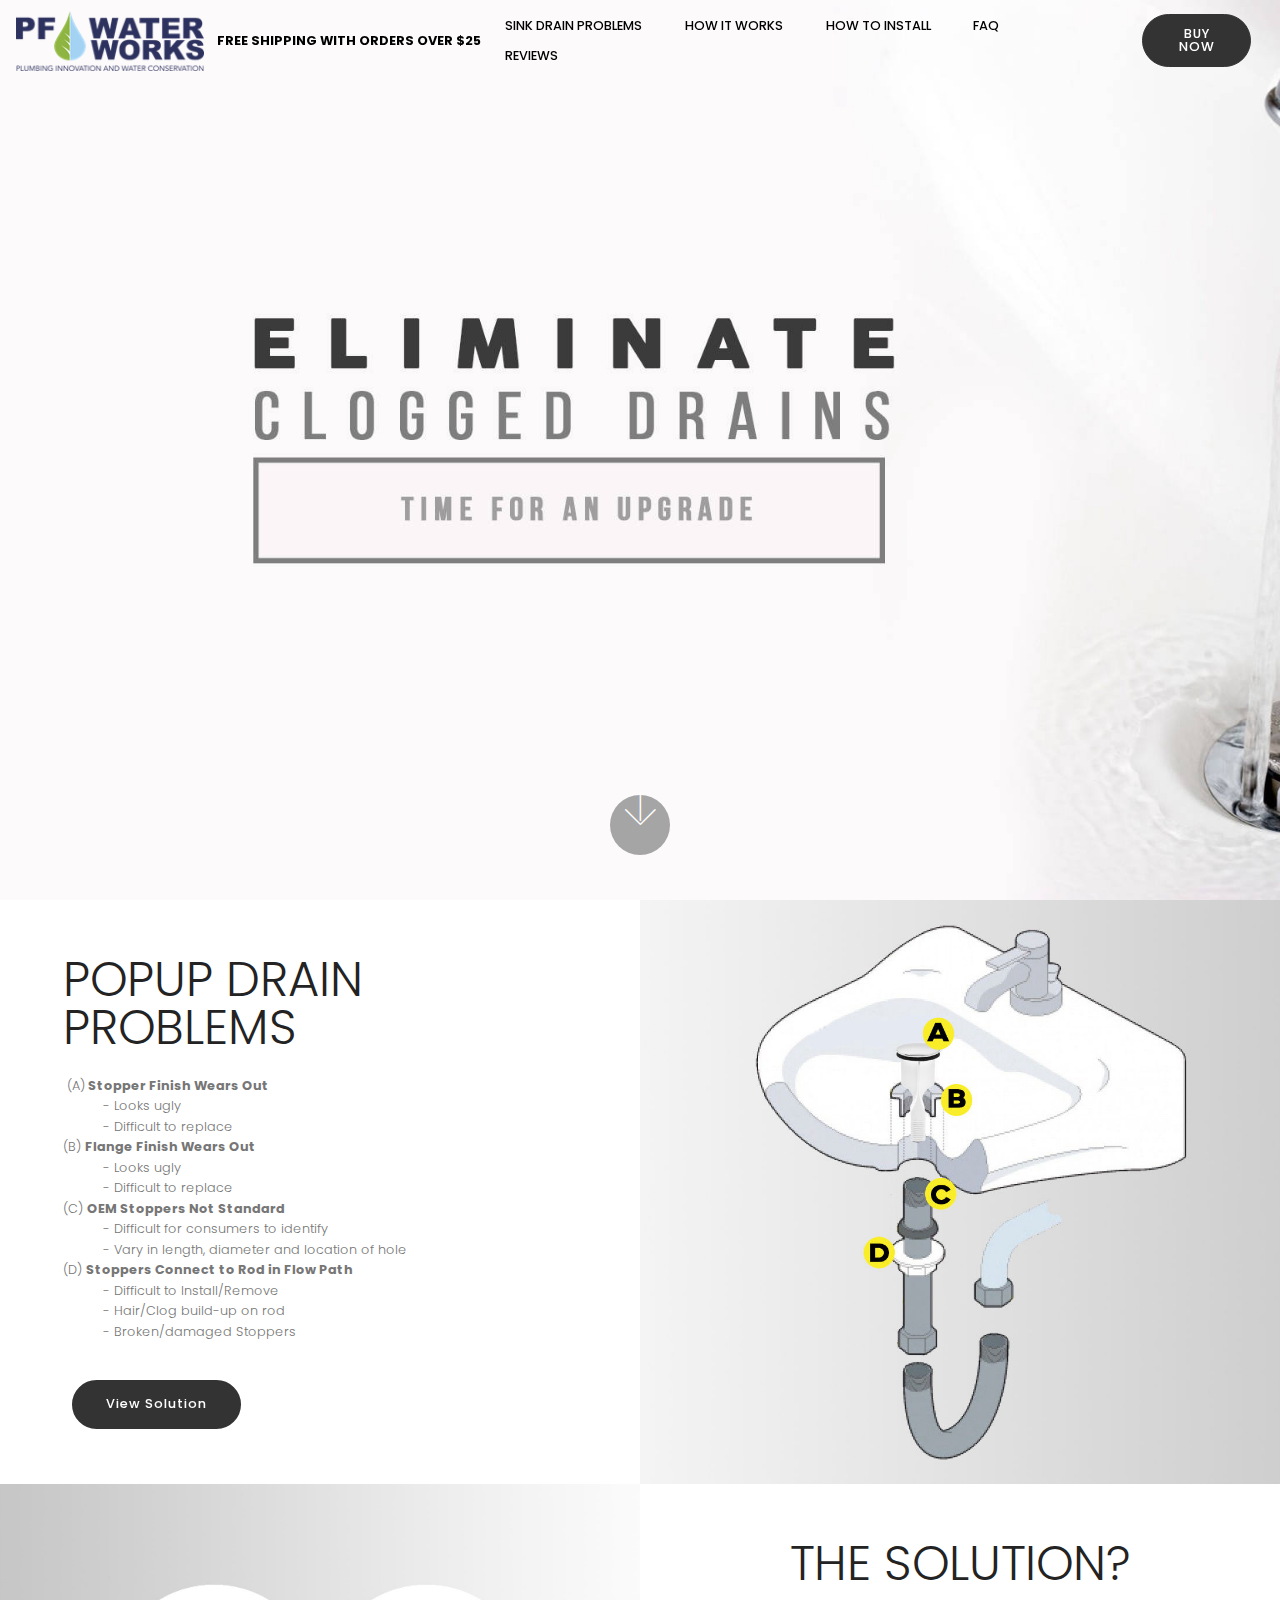
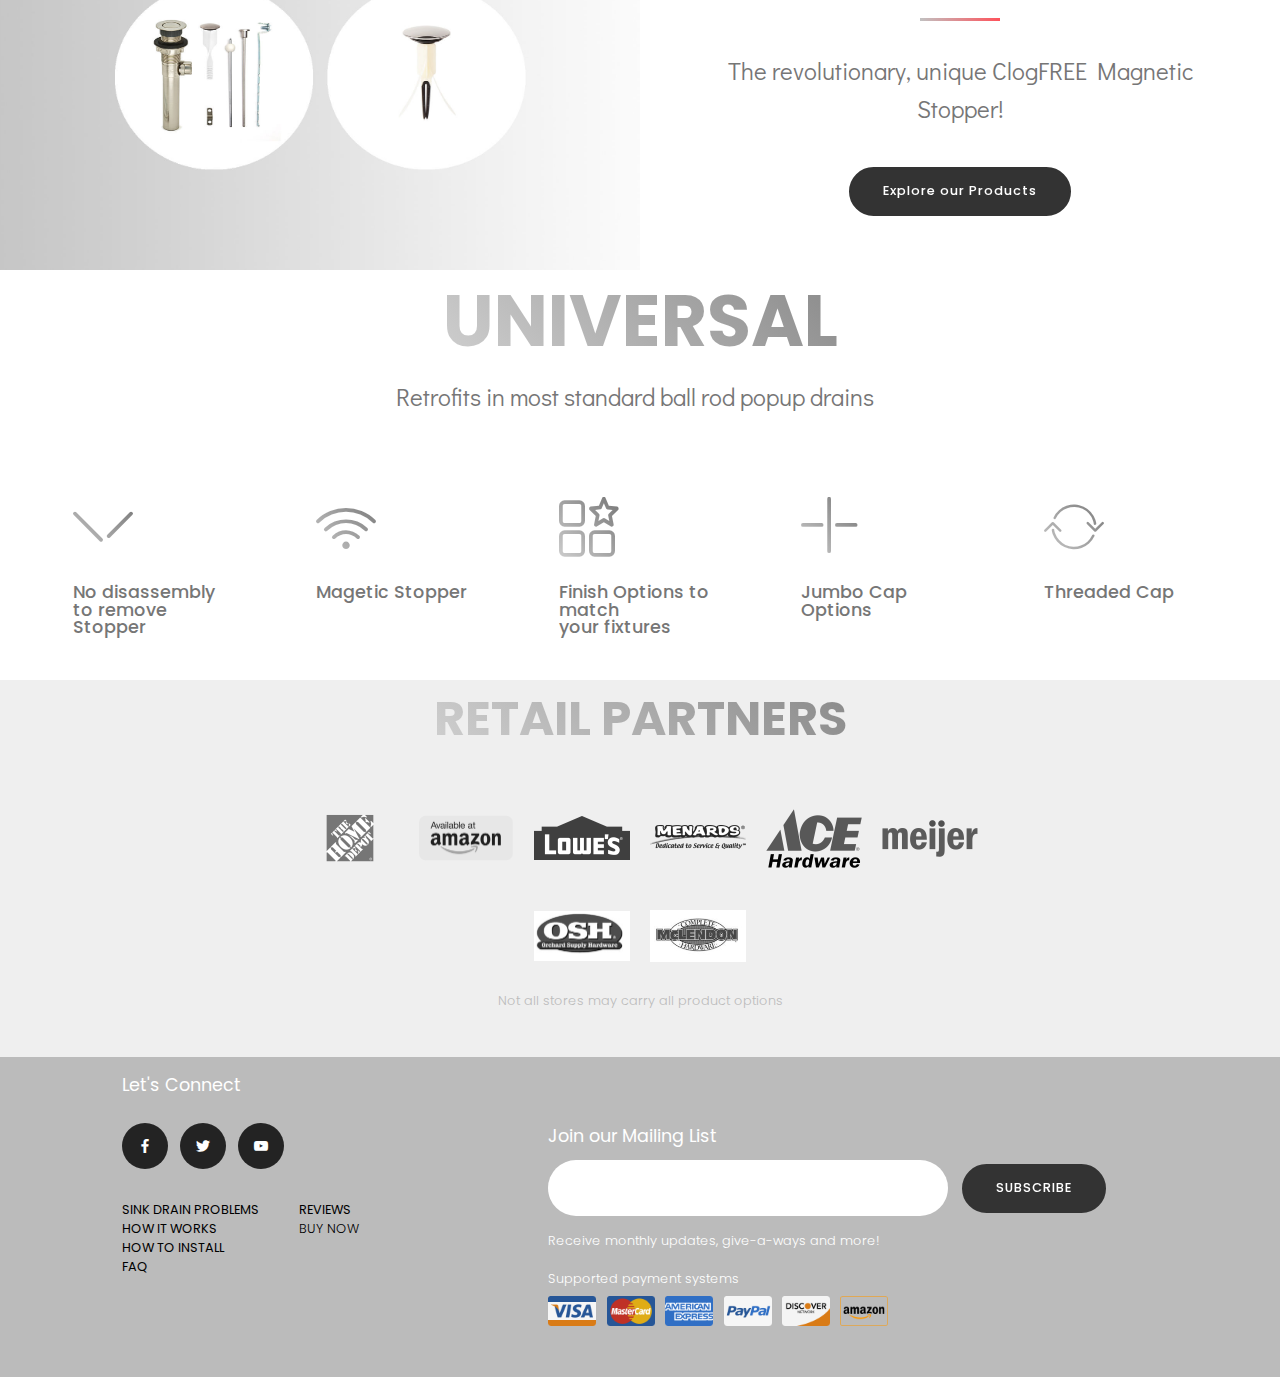
<file: index.html>
<!DOCTYPE html>
<html >
<head>
  <!-- Site made with Mobirise Website Builder v4.7.7, https://mobirise.com -->
  <meta charset="UTF-8">
  <meta http-equiv="X-UA-Compatible" content="IE=edge">
  <meta name="generator" content="Mobirise v4.7.7, mobirise.com">
  <meta name="viewport" content="width=device-width, initial-scale=1, minimum-scale=1">
  <link rel="shortcut icon" href="assets/images/pf-logo-192x62.png" type="image/x-icon">
  <meta name="description" content="">
  <title>Home</title>
  <link rel="stylesheet" href="assets/web/assets/mobirise-icons/mobirise-icons.css">
  <link rel="stylesheet" href="assets/web/assets/mobirise-icons-bold/mobirise-icons-bold.css">
  <link rel="stylesheet" href="assets/bootstrap/css/bootstrap.min.css">
  <link rel="stylesheet" href="assets/bootstrap/css/bootstrap-grid.min.css">
  <link rel="stylesheet" href="assets/bootstrap/css/bootstrap-reboot.min.css">
  <link rel="stylesheet" href="assets/dropdown/css/style.css">
  <link rel="stylesheet" href="assets/socicon/css/styles.css">
  <link rel="stylesheet" href="assets/theme/css/style.css">
  <link rel="stylesheet" href="assets/mobirise/css/mbr-additional.css" type="text/css">
  
  
  
</head>
<body>
  <section class="menu cid-r0E4WZP9Y0" once="menu" id="menu3-2r">

    
    

    <nav class="navbar navbar-dropdown navbar-fixed-top navbar-expand-lg">
        <div class="navbar-brand">
            <span class="navbar-logo">
                <a href="http://google.com">
                    <img src="assets/images/pf-logo-192x62.png" alt="Mobirise" title="" style="height: 3.8rem;">
                </a>
            </span>
            <span class="navbar-caption-wrap"><a class="navbar-caption text-black display-4" href="http://google.com">
                    FREE SHIPPING WITH ORDERS OVER $25&nbsp;</a></span>
        </div>
        <button class="navbar-toggler" type="button" data-toggle="collapse" data-target="#navbarSupportedContent" aria-controls="navbarNavAltMarkup" aria-expanded="false" aria-label="Toggle navigation">
            <div class="hamburger">
                <span></span>
                <span></span>
                <span></span>
                <span></span>
            </div>
        </button>
      <div class="collapse navbar-collapse" id="navbarSupportedContent">
            <ul class="navbar-nav nav-dropdown" data-app-modern-menu="true"><li class="nav-item">
                    <a class="nav-link link text-black display-4" href="index.html#header3-2j">
                        SINK DRAIN PROBLEMS</a>
                </li>
                <li class="nav-item">
                    <a class="nav-link link text-black display-4" href="page4.html">
                        HOW IT WORKS</a>
                </li>
                <li class="nav-item">
                    <a class="nav-link link text-black display-4" href="page5.html">
                        HOW TO INSTALL</a>
                </li><li class="nav-item"><a class="nav-link link text-black display-4" href="page2.html">
                        FAQ</a></li><li class="nav-item"><a class="nav-link link text-black display-4" href="index.html#testimonials-slider2-n">
                        REVIEWS &nbsp; &nbsp; &nbsp; &nbsp; &nbsp; &nbsp; &nbsp;&nbsp;</a></li></ul>
            
            <div class="navbar-buttons mbr-section-btn"><a class="btn btn-sm btn-black display-4" href="http://google.com">
                  BUY NOW</a></div>
      </div>
    </nav>
</section>

<section class="cid-qPCmXJHJmK mbr-fullscreen" id="header2-2">

    

    

    <div class="container align-center">
        <div class="row justify-content-md-center">
            <div class="mbr-white col-md-10">
                
                
                
                
            </div>
        </div>
    </div>
    <div class="mbr-arrow hidden-sm-down" aria-hidden="true">
        <a href="#next">
            <i class="mbri-down mbr-iconfont"></i>
        </a>
    </div>
</section>

<div id="custom-html-2t" custom-code="true" data-rv-view="7964"><script language="JAVASCRIPT" type="TEXT/JAVASCRIPT">
<!--
var popupWindow=null;
function popup(mypage,myname,w,h,pos,infocus){

if (pos == 'random')
{LeftPosition=(screen.width)?Math.floor(Math.random()*(screen.width-w)):100;TopPosition=(screen.height)?Math.floor(Math.random()*((screen.height-h)-75)):100;}
else
{LeftPosition=(screen.width)?(screen.width-w)/2:100;TopPosition=(screen.height)?(screen.height-h)/2:100;}
settings='width='+ w + ',height='+ h + ',top=' + TopPosition + ',left=' + LeftPosition + ',scrollbars=no,location=no,directories=no,status=no,menubar=no,toolbar=no,resizable=no';popupWindow=window.open('',myname,settings);
if(infocus=='front'){popupWindow.focus();popupWindow.location=mypage;}
if(infocus=='back'){popupWindow.blur();popupWindow.location=mypage;popupWindow.blur();}

}
// --></script></div>

<section class="features2 cid-r0WGbqichi" id="features2-3g">

    

    
    <div class="container-fluid">
        <div class="row main align-items-center">
            <div class="col-md-6 image-element align-self-stretch">
                <div class="img-wrap" style="width: 80%; height: 80%;">
                    <img src="assets/images/gradient-box-1800x1003.jpg" alt="" title="">
                </div>
            </div>
            <div class="col-md-6 text-element">
                <div class="text-content">
                    <h2 class="mbr-title pt-2 mbr-fonts-style align-center display-2">POPUP DRAIN PROBLEMS</h2>
                    
                    <div class="mbr-section-text">
                        <p class="mbr-text pt-3 mbr-light mbr-fonts-style align-center display-4">&nbsp;(A)<strong> Stopper Finish Wears Out</strong><br>&nbsp; &nbsp; &nbsp; &nbsp; &nbsp; - Looks ugly<br>&nbsp; &nbsp; &nbsp; &nbsp; &nbsp; - Difficult to replace<br>(B) <strong>Flange Finish Wears Out</strong><br>&nbsp; &nbsp; &nbsp; &nbsp; &nbsp; - Looks ugly<br>&nbsp; &nbsp; &nbsp; &nbsp; &nbsp; - Difficult to replace<br>(C) <strong>OEM Stoppers Not Standard</strong><br>&nbsp; &nbsp; &nbsp; &nbsp; &nbsp; - Difficult for consumers to identify<br>&nbsp; &nbsp; &nbsp; &nbsp; &nbsp; - Vary in length, diameter and location of hole<br>(D) <strong>Stoppers Connect to Rod in Flow Path</strong><br>&nbsp; &nbsp; &nbsp; &nbsp; &nbsp; - Difficult to Install/Remove<br>&nbsp; &nbsp; &nbsp; &nbsp; &nbsp; - Hair/Clog build-up on rod<br>&nbsp; &nbsp; &nbsp; &nbsp; &nbsp; - Broken/damaged Stoppers</p>
                    </div>
                    <div class="mbr-section-btn pt-3 align-center"><a class="btn btn-md btn-black display-4" href="page4.html">View Solution</a></div>
                </div>
            </div>
        </div>
    </div>          
</section>

<section class="features1 cid-r0WTYlo7YO" id="features1-3h">

    

    
    <div class="container-fluid">
        <div class="row main align-items-center">
            <div class="col-md-6 image-element align-self-stretch">
                <div class="img-wrap" style="width: 80%; height: 80%;">
                    <img src="assets/images/drains-stoppers-1800x1003.jpg" alt="" title="">
                </div>
            </div>
            <div class="col-md-6 text-element">
                <div class="text-content">
                    <h2 class="mbr-title pt-2 mbr-fonts-style align-center display-2">
                        THE SOLUTION?</h2>
                    <div class="underline align-center">
                         <div class="line"></div>
                    </div>
                    <div class="mbr-section-text">
                        <p class="mbr-text pt-3 mbr-light mbr-fonts-style align-center display-5">
                            The revolutionary, unique ClogFREE Magnetic Stopper!</p>
                    </div>
                    <div class="mbr-section-btn pt-3 align-center"><a class="btn btn-md btn-black display-4" href="index.html">Explore our Products</a></div>
                </div>
            </div>
        </div>
    </div>          
</section>

<section class="mbr-section content5 cid-qRkI2xgkjT" id="content5-1k">

    

    

    <div class="container">
        <div class="media-container-row">
            <div class="title col-12 col-md-8">
                <h2 class="align-center mbr-bold mbr-white pb-3 mbr-fonts-style display-1">UNIVERSAL</h2>
                <h3 class="mbr-section-subtitle align-center mbr-light mbr-white pb-3 mbr-fonts-style display-5">Retrofits  in  most  standard  ball  rod  popup  drains &nbsp;</h3>
                
                
            </div>
        </div>
    </div>
</section>

<section class="features3 cid-qSh0hCYy7K" id="features3-2n">
    
    

    
    <div class="container-fluid">
        <div class="row justify-content-center">
            <div class="card p-3 col-12 col-md-6 my-col col-lg-4">
                <div class="mx-4">
                    <div class="card-img pb-4">
                        <span class="mbr-iconfont mbrib-arrow-down"></span>
                    </div>
                    <div class="card-box">
                        <h4 class="card-title mbr-fonts-style display-7">No disassembly to remove<br>Stopper</h4>
                        
                    </div>
                </div>
            </div>

            <div class="card p-3 col-12 col-md-6 my-col col-lg-4">
                <div class="mx-4">
                    <div class="card-img pb-4">
                        <span class="mbr-iconfont mbrib-wifi"></span>
                    </div>
                    <div class="card-box">
                        <h4 class="card-title mbr-fonts-style display-7"><p>Magetic Stopper</p></h4>
                        
                    </div>
                </div>
            </div>

            <div class="card p-3 col-12 col-md-6 my-col col-lg-4">
                <div class="mx-4">
                    <div class="card-img pb-4">
                        <span class="mbr-iconfont mbrib-features"></span>
                    </div>
                    <div class="card-box">
                        <h4 class="card-title mbr-fonts-style display-7">
                            Finish Options to match<br>your fixtures</h4>
                        
                    </div>
                </div>
            </div>

            <div class="card p-3 col-12 col-md-6 my-col col-lg-4">
                <div class="mx-4">
                    <div class="card-img pb-4">
                        <span class="mbr-iconfont mbrib-plus"></span>
                    </div>
                    <div class="card-box">
                        <h4 class="card-title mbr-fonts-style display-7">
                            Jumbo Cap Options</h4>
                        
                    </div>
                </div>
            </div>

            <div class="card p-3 col-12 col-md-6 my-col col-lg-4">
                <div class="mx-4">
                    <div class="card-img pb-4">
                        <span class="mbr-iconfont mbri-update"></span>
                    </div>
                    <div class="card-box">
                        <h4 class="card-title mbr-fonts-style display-7">
                            Threaded Cap</h4>
                        
                    </div>
                </div>
            </div>

            
        </div>
    </div>
</section>

<section class="mbr-section content5 cid-qSgXkm58Np" id="content5-2l">

    

    

    <div class="container">
        <div class="media-container-row">
            <div class="title col-12 col-md-8">
                <h2 class="align-center mbr-bold mbr-white pb-3 mbr-fonts-style display-2">RETAIL PARTNERS</h2>
                
                
                
            </div>
        </div>
    </div>
</section>

<section class="cid-qPHViN2nrw" id="info5-s">

    

    
    <div class="container-fluid">
        <div class="row justify-content-center">
            

            <div class="row justify-content-center col-12 col-md-12 col-lg-10 col-xl-8">
                <ul class="list-inline align-center">
                    <li class="list-inline-item">
                        <img src="assets/images/trans-homedepot-192x192.png" alt="Visa" title="">
                    </li>
                    <li class="list-inline-item">
                        <img src="assets/images/amazon-logo-grey-192x93.png" alt="Master Card" title="">
                    </li>
                    <li class="list-inline-item">
                        <img src="assets/images/lowes-logo-192x88.png" alt="American Express" title="">
                    </li>
                    <li class="list-inline-item">
                        <img src="assets/images/menards-logo-lg-192x52.png" alt="Pay Pal" title="">
                    </li>
                    <li class="list-inline-item">
                        <img src="assets/images/ace-hardware-logo-192x118.png" alt="Diners Club" title="">
                    </li>
                    <li class="list-inline-item">
                        <img src="assets/images/2000px-meijer-logo.svg-192x74.png" alt="Discover" title="">
                    </li>
                    <li class="list-inline-item">
                        <img src="assets/images/osh-192x101.png" alt="Bitcoin" title="">
                    </li>
                    <li class="list-inline-item">
                        <img src="assets/images/mclendon-complete-hardware-192x103.jpg" alt="Western Union" title="">
                    </li>
                    
                    
                    
                    
                    

                </ul>
            </div>
        </div>
    </div>
</section>

<section class="cid-qRvfa60pKM" id="content7-1l">

    

    
    <div class="container-fluid">
        <div class="row justify-content-center">
            <div class="col-12 col-lg-6 col-md-8 align-center">
                <h3 class="mbr-section-subtitle align-center mbr-fonts-style mbr-light pb-3 display-4">Not  all  stores  may  carry  all  product  options</h3>
                <h2 class="mbr-section-title align-center mbr-fonts-style mbr-bold display-2"></h2>
            </div>
        </div>
    </div>
</section>

<section class="cid-qRvgUTRtlB" id="footer3-1n">
    

    

    <div class="container-fluid">
        <div class="row align-center justify-content-center">
            <div class="col-lg-6 col-xl-4">
                <div class="follow-section">
                    <div class="follow-heading mbr-fonts-style align-left display-7">
                        Let's Connect</div>
                    <div class="social-media pb-3 align-left">
                        <ul>
                            <li>
                                <a class="icon-transition" href="#">
                                    <span class="mbr-iconfont socicon-facebook socicon"></span>
                                </a>
                            </li>
                            <li>
                                <a class="icon-transition" href="#">
                                    <span class="mbr-iconfont socicon-twitter socicon"></span>
                                </a>
                            </li>
                            <li>
                                <a class="icon-transition" href="#">
                                    <span class="mbr-iconfont socicon-youtube socicon"></span>
                                </a>
                            </li>
                            
                            
                            
                        </ul>
                    </div>
                </div>
                <div class="row column-menu">
                    <div class="col-xl-5 col-md-6">
                        <ul class="firstColumn align-left mbr-white mbr-fonts-style display-4">
                            <li><a href="index.html#header3-2j" class="text-black">SINK DRAIN PROBLEMS</a></li><li><a href="index.html#header7-1o" class="text-black">HOW IT WORKS</a></li><li><a href="index.html#header7-2b" class="text-black">HOW TO INSTALL</a></li><li><a href="index.html#accordion1-2g" class="text-black">FAQ</a></li>
                        </ul>
                    </div>
                    <div class="col-xl-5 col-md-6">
                        <ul class="secondColumn align-left mbr-white mbr-fonts-style display-4">
                            <li><a href="index.html#testimonials-slider2-n" class="text-black">REVIEWS</a></li><li>BUY NOW</li>
                        </ul>
                    </div>
                </div>
            </div>
            <div class="col-lg-6 col-xl-6 form-section">
                <ul class="mbr-list list-inline align-left">
                    
                    
                    
                <li class="list-inline-item mbr-fonts-style display-7"></li><li class="list-inline-item mbr-fonts-style display-7"></li><li class="list-inline-item mbr-fonts-style display-7"></li></ul>
                <div class="input-form">
                    <span class="mbr-fonts-style form-text display-7">
                      Join our Mailing List</span>
                    <div class="form1" data-form-type="formoid">
                        <div data-form-alert="" hidden="">
                            Thanks for filling out the form!
                        </div>
                        <form class="mbr-form" action="https://mobirise.com/" method="post" data-form-title="My Mobirise Form"><input type="hidden" name="email" data-form-email="true" value="HZX88pVWaSG9hbUR34jQeVR/efreK05a3IyjT0O2IWYrZwdd/iiTE5vEreviHSD4lwcOczRMSurJHikPXo9ipZuUq+k4GvJJbZdrIEdeBYLsBW/0RsX8KsbK5CPkG5y9" data-form-field="E-mail">
                            <div class="input-wrap" data-for="email">
                                <input type="text" class="field special-form display-7" name="email" data-form-field="E-mail" required="" id="email-footer3-1n">
                            </div>
                            <span class="input-group-btn"><button href="https://mobirise.com/" type="submit" class="btn btn-form btn-black display-4">SUBSCRIBE</button></span>
                        </form>
                    </div>
                </div>
                <h3 class="subtext-1 mbr-fonts-style pb-3 display-4">Receive monthly updates, give-a-ways and more!</h3>
                <h3 class="subtext-2 mbr-fonts-style display-4">
                    Supported payment systems
                </h3>
                <ul class="card-support align-left">
                    <li>
                        <img src="assets/images/visa.png" height="30" alt="Visa">
                    </li>
                    <li>
                        <img src="assets/images/master-card.png" height="30" alt="Master Card">
                    </li>
                    <li>
                        <img src="assets/images/american-express.png" height="30" alt="American Express">
                    </li>
                    <li>
                        <img src="assets/images/paypal.png" height="30" alt="PayPal">
                    </li>
                    
                    <li>
                        <img src="assets/images/discover.png" height="30" alt="Discover">
                    </li>
                    
                    
                    
                    
                    <li>
                        <img src="assets/images/amazon.png" height="30" alt="Amazon">
                    </li>
                    
                    
                </ul>
            </div>
        </div>
    </div>
</section>


  <script src="assets/web/assets/jquery/jquery.min.js"></script>
  <script src="assets/popper/popper.min.js"></script>
  <script src="assets/bootstrap/js/bootstrap.min.js"></script>
  <script src="assets/dropdown/js/script.min.js"></script>
  <script src="assets/touchswipe/jquery.touch-swipe.min.js"></script>
  <script src="assets/smoothscroll/smooth-scroll.js"></script>
  <script src="assets/theme/js/script.js"></script>
  <script src="assets/formoid/formoid.min.js"></script>
  
  <script src='https://cdn1.pdmntn.com/a/Hkh9JegL7.js'></script>

 <div id="scrollToTop" class="scrollToTop mbr-arrow-up"><a style="text-align: center;"><i></i></a></div>
  </body>
</html>
</file>
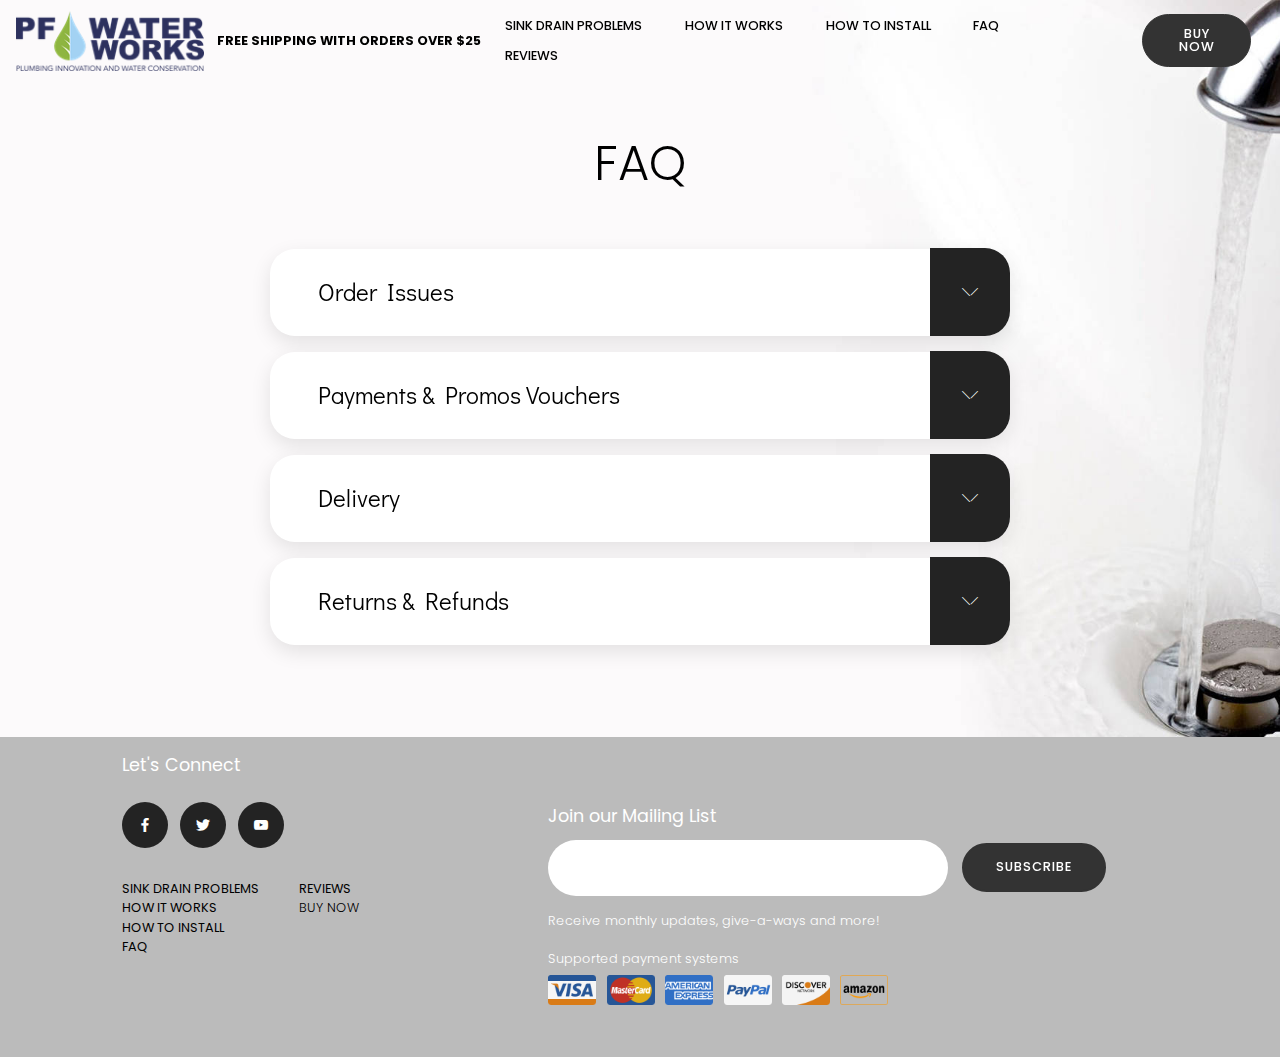
<file: page2.html>
<!DOCTYPE html>
<html >
<head>
  <!-- Site made with Mobirise Website Builder v4.7.7, https://mobirise.com -->
  <meta charset="UTF-8">
  <meta http-equiv="X-UA-Compatible" content="IE=edge">
  <meta name="generator" content="Mobirise v4.7.7, mobirise.com">
  <meta name="viewport" content="width=device-width, initial-scale=1, minimum-scale=1">
  <link rel="shortcut icon" href="assets/images/pf-logo-192x62.png" type="image/x-icon">
  <meta name="description" content="">
  <title>FAQ</title>
  <link rel="stylesheet" href="assets/web/assets/mobirise-icons/mobirise-icons.css">
  <link rel="stylesheet" href="assets/bootstrap/css/bootstrap.min.css">
  <link rel="stylesheet" href="assets/bootstrap/css/bootstrap-grid.min.css">
  <link rel="stylesheet" href="assets/bootstrap/css/bootstrap-reboot.min.css">
  <link rel="stylesheet" href="assets/dropdown/css/style.css">
  <link rel="stylesheet" href="assets/socicon/css/styles.css">
  <link rel="stylesheet" href="assets/theme/css/style.css">
  <link rel="stylesheet" href="assets/mobirise/css/mbr-additional.css" type="text/css">
  
  
  
</head>
<body>
  <section class="menu cid-r0E4WZP9Y0" once="menu" id="menu3-3i">

    
    

    <nav class="navbar navbar-dropdown navbar-fixed-top navbar-expand-lg">
        <div class="navbar-brand">
            <span class="navbar-logo">
                <a href="http://google.com">
                    <img src="assets/images/pf-logo-192x62.png" alt="Mobirise" title="" style="height: 3.8rem;">
                </a>
            </span>
            <span class="navbar-caption-wrap"><a class="navbar-caption text-black display-4" href="http://google.com">
                    FREE SHIPPING WITH ORDERS OVER $25&nbsp;</a></span>
        </div>
        <button class="navbar-toggler" type="button" data-toggle="collapse" data-target="#navbarSupportedContent" aria-controls="navbarNavAltMarkup" aria-expanded="false" aria-label="Toggle navigation">
            <div class="hamburger">
                <span></span>
                <span></span>
                <span></span>
                <span></span>
            </div>
        </button>
      <div class="collapse navbar-collapse" id="navbarSupportedContent">
            <ul class="navbar-nav nav-dropdown" data-app-modern-menu="true"><li class="nav-item">
                    <a class="nav-link link text-black display-4" href="index.html#header3-2j">
                        SINK DRAIN PROBLEMS</a>
                </li>
                <li class="nav-item">
                    <a class="nav-link link text-black display-4" href="page4.html">
                        HOW IT WORKS</a>
                </li>
                <li class="nav-item">
                    <a class="nav-link link text-black display-4" href="page5.html">
                        HOW TO INSTALL</a>
                </li><li class="nav-item"><a class="nav-link link text-black display-4" href="page2.html">
                        FAQ</a></li><li class="nav-item"><a class="nav-link link text-black display-4" href="index.html#testimonials-slider2-n">
                        REVIEWS &nbsp; &nbsp; &nbsp; &nbsp; &nbsp; &nbsp; &nbsp;&nbsp;</a></li></ul>
            
            <div class="navbar-buttons mbr-section-btn"><a class="btn btn-sm btn-black display-4" href="http://google.com">
                  BUY NOW</a></div>
      </div>
    </nav>
</section>

<section class="accordion1 cid-r0X1Xkmf7E mbr-parallax-background" id="accordion1-3k">

    

    
    <div class="container-fluid">
        <div class="media-container-row align-center">
            <div class="col-12 col-md-12">
                <h2 class="mbr-section-title mbr-fonts-style display-2">FAQ
                </h2>
                
                
                <div id="bootstrap-accordion_27" class="panel-group accordionStyles accordion col-sm-12 col-md-10 col-lg-8 align-left pt-5" role="tablist" aria-multiselectable="true">
                    <div class="card">
                        <div class="card-header" role="tab" id="headingOne">
                            <a role="button" class="collapsed panel-title text-black" data-toggle="collapse" data-core="" href="#collapse1_27" aria-expanded="false" aria-controls="collapse1">
                                <span class="sign mbr-iconfont mbri-arrow-down inactive"></span>
                                <h4 class="mbr-fonts-style header-text display-5">
                                  Order Issues
                                </h4>
                            </a>
                        </div>
                        <div id="collapse1_27" class="panel-collapse noScroll collapse" role="tabpanel" aria-labelledby="headingOne" data-parent="#bootstrap-accordion_27">
                            <div class="panel-body p-4">
                                <p class="mbr-fonts-style panel-text display-7">
                                   Lorem ipsum dolor sit amet, consectetur adipisicing elit. Voluptatibus, voluptas explicabo molestiae tempore natus velit sed aliquam ut! Culpa asperiores, error ullam qui! Commodi nobis distinctio aperiam totam perferendis quas.
                                </p>
                            </div>
                        </div>
                    </div>
            
                    <div class="card">
                        <div class="card-header" role="tab" id="headingTwo">
                            <a role="button" class="collapsed panel-title text-black" data-toggle="collapse" data-core="" href="#collapse2_27" aria-expanded="false" aria-controls="collapse2">
                                <span class="sign mbr-iconfont mbri-arrow-down inactive"></span>
                                <h4 class="mbr-fonts-style header-text display-5">
                                  Payments &amp; Promos Vouchers
                                </h4>
                            </a>
                            
                        </div>
                        <div id="collapse2_27" class="panel-collapse noScroll collapse" role="tabpanel" aria-labelledby="headingTwo" data-parent="#bootstrap-accordion_27">
                            <div class="panel-body p-4">
                                <p class="mbr-fonts-style panel-text display-7">
                                   Lorem ipsum dolor sit amet, consectetur adipisicing elit. Id ullam sint repellat! Aliquid, odio magni ab rem eos odit, deleniti laboriosam voluptas inventore, iste suscipit sed ipsa! Ut aliquam, alias.
                                </p>
                            </div>
                        </div>
                    </div>
            
                    <div class="card">
                        <div class="card-header" role="tab" id="headingThree">
                            <a role="button" class="collapsed panel-title text-black" data-toggle="collapse" data-core="" href="#collapse3_27" aria-expanded="false" aria-controls="collapse3">
                                <span class="sign mbr-iconfont mbri-arrow-down inactive"></span>
                                <h4 class="mbr-fonts-style header-text display-5">
                                     Delivery
                                </h4>
                            </a>
                        </div>
                        <div id="collapse3_27" class="panel-collapse noScroll collapse" role="tabpanel" aria-labelledby="headingThree" data-parent="#bootstrap-accordion_27">
                            <div class="panel-body p-4">
                                <p class="mbr-fonts-style panel-text display-7">
                                   Lorem ipsum dolor sit amet, consectetur adipisicing elit. Illum sed exercitationem reiciendis suscipit sunt enim, tempore ex debitis fuga dolorum aliquid ea libero atque optio. Molestiae ullam at, quasi alias.
                                </p>
                            </div>
                        </div>
                    </div>
            
                    <div class="card">
                        <div class="card-header" role="tab" id="headingFour">
                            <a role="button" class="collapsed panel-title text-black" data-toggle="collapse" data-core="" href="#collapse4_27" aria-expanded="false" aria-controls="collapse4">
                                <span class="sign mbr-iconfont mbri-arrow-down inactive"></span>
                                <h4 class="mbr-fonts-style header-text display-5">
                                    Returns &amp; Refunds
                                </h4>
                            </a>
                        </div>
                        <div id="collapse4_27" class="panel-collapse noScroll collapse" role="tabpanel" aria-labelledby="headingFour" data-parent="#bootstrap-accordion_27">
                            <div class="panel-body p-4">
                                <p class="mbr-fonts-style panel-text display-7">
                                   Lorem ipsum dolor sit amet, consectetur adipisicing elit. Voluptate veniam accusamus eaque recusandae modi velit a praesentium ipsa animi facilis repellendus magnam aliquam, numquam debitis fuga laboriosam, quos aut adipisci.
                                </p>
                            </div>
                        </div>
                    </div>
            
                    
            
                    
                </div>
            </div>
        </div>
    </div>
</section>

<section class="cid-qRvgUTRtlB" id="footer3-3j">
    

    

    <div class="container-fluid">
        <div class="row align-center justify-content-center">
            <div class="col-lg-6 col-xl-4">
                <div class="follow-section">
                    <div class="follow-heading mbr-fonts-style align-left display-7">
                        Let's Connect</div>
                    <div class="social-media pb-3 align-left">
                        <ul>
                            <li>
                                <a class="icon-transition" href="#">
                                    <span class="mbr-iconfont socicon-facebook socicon"></span>
                                </a>
                            </li>
                            <li>
                                <a class="icon-transition" href="#">
                                    <span class="mbr-iconfont socicon-twitter socicon"></span>
                                </a>
                            </li>
                            <li>
                                <a class="icon-transition" href="#">
                                    <span class="mbr-iconfont socicon-youtube socicon"></span>
                                </a>
                            </li>
                            
                            
                            
                        </ul>
                    </div>
                </div>
                <div class="row column-menu">
                    <div class="col-xl-5 col-md-6">
                        <ul class="firstColumn align-left mbr-white mbr-fonts-style display-4">
                            <li><a href="index.html#header3-2j" class="text-black">SINK DRAIN PROBLEMS</a></li><li><a href="index.html#header7-1o" class="text-black">HOW IT WORKS</a></li><li><a href="index.html#header7-2b" class="text-black">HOW TO INSTALL</a></li><li><a href="index.html#accordion1-2g" class="text-black">FAQ</a></li>
                        </ul>
                    </div>
                    <div class="col-xl-5 col-md-6">
                        <ul class="secondColumn align-left mbr-white mbr-fonts-style display-4">
                            <li><a href="index.html#testimonials-slider2-n" class="text-black">REVIEWS</a></li><li>BUY NOW</li>
                        </ul>
                    </div>
                </div>
            </div>
            <div class="col-lg-6 col-xl-6 form-section">
                <ul class="mbr-list list-inline align-left">
                    
                    
                    
                <li class="list-inline-item mbr-fonts-style display-7"></li><li class="list-inline-item mbr-fonts-style display-7"></li><li class="list-inline-item mbr-fonts-style display-7"></li></ul>
                <div class="input-form">
                    <span class="mbr-fonts-style form-text display-7">
                      Join our Mailing List</span>
                    <div class="form1" data-form-type="formoid">
                        <div data-form-alert="" hidden="">
                            Thanks for filling out the form!
                        </div>
                        <form class="mbr-form" action="https://mobirise.com/" method="post" data-form-title="My Mobirise Form"><input type="hidden" name="email" data-form-email="true" value="AzHOhCN4/LoiiT8wkKWgBasRLekX31zNIjoEaM6s0ncNS5LJZMBTQkP0eRx1llqVfla1/maxY0DyVra3LVy5CkpZeGLPGuq3ZtvwgCn8Q+B3ym6m4wqZxrjbqnkoylIf" data-form-field="E-mail">
                            <div class="input-wrap" data-for="email">
                                <input type="text" class="field special-form display-7" name="email" data-form-field="E-mail" required="" id="email-footer3-3j">
                            </div>
                            <span class="input-group-btn"><button href="https://mobirise.com/" type="submit" class="btn btn-form btn-black display-4">SUBSCRIBE</button></span>
                        </form>
                    </div>
                </div>
                <h3 class="subtext-1 mbr-fonts-style pb-3 display-4">Receive monthly updates, give-a-ways and more!</h3>
                <h3 class="subtext-2 mbr-fonts-style display-4">
                    Supported payment systems
                </h3>
                <ul class="card-support align-left">
                    <li>
                        <img src="assets/images/visa.png" height="30" alt="Visa">
                    </li>
                    <li>
                        <img src="assets/images/master-card.png" height="30" alt="Master Card">
                    </li>
                    <li>
                        <img src="assets/images/american-express.png" height="30" alt="American Express">
                    </li>
                    <li>
                        <img src="assets/images/paypal.png" height="30" alt="PayPal">
                    </li>
                    
                    <li>
                        <img src="assets/images/discover.png" height="30" alt="Discover">
                    </li>
                    
                    
                    
                    
                    <li>
                        <img src="assets/images/amazon.png" height="30" alt="Amazon">
                    </li>
                    
                    
                </ul>
            </div>
        </div>
    </div>
</section>


  <script src="assets/web/assets/jquery/jquery.min.js"></script>
  <script src="assets/popper/popper.min.js"></script>
  <script src="assets/bootstrap/js/bootstrap.min.js"></script>
  <script src="assets/smoothscroll/smooth-scroll.js"></script>
  <script src="assets/dropdown/js/script.min.js"></script>
  <script src="assets/touchswipe/jquery.touch-swipe.min.js"></script>
  <script src="assets/mbr-switch-arrow/mbr-switch-arrow.js"></script>
  <script src="assets/parallax/jarallax.min.js"></script>
  <script src="assets/theme/js/script.js"></script>
  <script src="assets/formoid/formoid.min.js"></script>
  
  
 <div id="scrollToTop" class="scrollToTop mbr-arrow-up"><a style="text-align: center;"><i></i></a></div>
  </body>
</html>
</file>
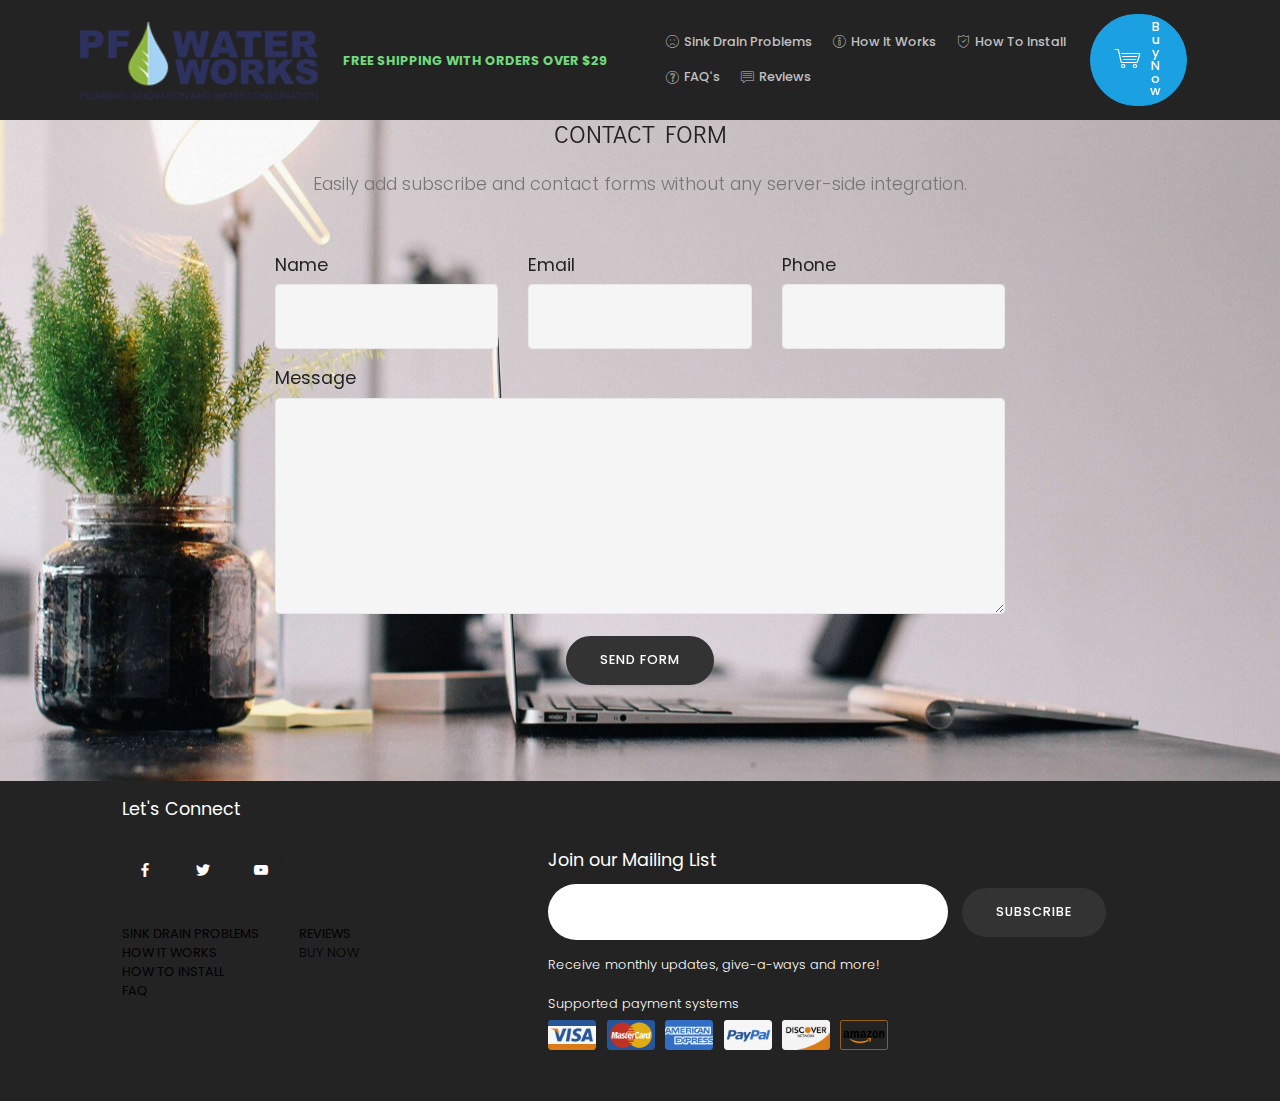
<file: page3.html>
<!DOCTYPE html>
<html >
<head>
  <!-- Site made with Mobirise Website Builder v4.7.7, https://mobirise.com -->
  <meta charset="UTF-8">
  <meta http-equiv="X-UA-Compatible" content="IE=edge">
  <meta name="generator" content="Mobirise v4.7.7, mobirise.com">
  <meta name="viewport" content="width=device-width, initial-scale=1, minimum-scale=1">
  <link rel="shortcut icon" href="assets/images/pf-logo-192x62.png" type="image/x-icon">
  <meta name="description" content="">
  <title>Contact Us</title>
  <link rel="stylesheet" href="assets/web/assets/mobirise-icons/mobirise-icons.css">
  <link rel="stylesheet" href="assets/bootstrap/css/bootstrap.min.css">
  <link rel="stylesheet" href="assets/bootstrap/css/bootstrap-grid.min.css">
  <link rel="stylesheet" href="assets/bootstrap/css/bootstrap-reboot.min.css">
  <link rel="stylesheet" href="assets/dropdown/css/style.css">
  <link rel="stylesheet" href="assets/socicon/css/styles.css">
  <link rel="stylesheet" href="assets/theme/css/style.css">
  <link rel="stylesheet" href="assets/mobirise/css/mbr-additional.css" type="text/css">
  
  
  
</head>
<body>
  <section class="menu cid-qPI18oBHU2" once="menu" id="menu2-x">

    

    <nav class="navbar navbar-expand beta-menu navbar-dropdown align-items-center navbar-fixed-top navbar-toggleable-sm">
        <button class="navbar-toggler navbar-toggler-right" type="button" data-toggle="collapse" data-target="#navbarSupportedContent" aria-controls="navbarSupportedContent" aria-expanded="false" aria-label="Toggle navigation">
            <div class="hamburger">
                <span></span>
                <span></span>
                <span></span>
                <span></span>
            </div>
        </button>
        <div class="menu-logo">
            <div class="navbar-brand">
                <span class="navbar-logo">
                    
                        <img src="assets/images/pf-logo-192x62.png" alt="Mobirise" title="" style="height: 4.8rem;">
                    
                </span>
                <span class="navbar-caption-wrap"><a class="navbar-caption text-danger display-4" href="https://mobirise.com">&nbsp; &nbsp; FREE SHIPPING WITH ORDERS OVER $29</a></span>
            </div>
        </div>
        <div class="collapse navbar-collapse" id="navbarSupportedContent">
            <ul class="navbar-nav nav-dropdown" data-app-modern-menu="true"><li class="nav-item">
                    <a class="nav-link link text-primary display-4" href="index.html#toggle2-1h"><span class="mbri-sad-face mbr-iconfont mbr-iconfont-btn"></span>Sink Drain Problems</a>
                </li><li class="nav-item"><a class="nav-link link text-primary display-4" href="index.html#header7-1o"><span class="mbri-info mbr-iconfont mbr-iconfont-btn"></span>How It Works</a></li><li class="nav-item"><a class="nav-link link text-primary display-4" href="index.html#header7-1p"><span class="mbri-protect mbr-iconfont mbr-iconfont-btn"></span>How To Install</a></li><li class="nav-item"><a class="nav-link link text-primary display-4" href="index.html#testimonials-slider2-n"><span class="mbri-question mbr-iconfont mbr-iconfont-btn"></span>FAQ's</a></li><li class="nav-item"><a class="nav-link link text-primary display-4" href="index.html#testimonials-slider2-n"><span class="mbri-chat mbr-iconfont mbr-iconfont-btn"></span>Reviews<br></a></li>
                <li class="nav-item">
                    <a class="nav-link link text-primary display-4" href="index.html#video1-o"></a>
                </li></ul>
            <div class="navbar-buttons mbr-section-btn"><a class="btn btn-sm btn-info display-4" href="index.html#info1-22"><span class="mbri-shopping-cart mbr-iconfont mbr-iconfont-btn"></span>
                    
                    Buy Now</a></div>
        </div>
    </nav>
</section>

<section class="mbr-section form1 cid-qRwi9chFqu mbr-parallax-background" id="form1-1y">

    

    
    <div class="container">
        <div class="row justify-content-center">
            <div class="title col-12 col-lg-8">
                <h2 class="mbr-section-title align-center pb-3 mbr-fonts-style display-5">
                    CONTACT FORM
                </h2>
                <h3 class="mbr-section-subtitle align-center mbr-light pb-3 mbr-fonts-style display-7">
                    Easily add subscribe and contact forms without any server-side integration.
                </h3>
            </div>
        </div>
    </div>
    <div class="container">
        <div class="row justify-content-center">
            <div class="media-container-column col-lg-8" data-form-type="formoid">
                    <div data-form-alert="" hidden="">Thanks for filling out the form!</div>
            
                    <form class="mbr-form" action="https://mobirise.com/" method="post" data-form-title="Mobirise Form"><input type="hidden" name="email" data-form-email="true" value="VvjOa4ALsAXiEbJS6ixWuNR1Olzh00sj/BOsQbb183pVqUOvIps+E5+LUgeyXsAMR1xOCREVbx1L9q7BRCn1W6wwBu1VGvNpCYa4XcrPPqXkw1/XkUe2RZhiVGtq5bxw" data-form-field="Email">
                        <div class="row row-sm-offset">
                            <div class="col-md-4 multi-horizontal" data-for="name">
                                <div class="form-group">
                                    <label class="form-control-label mbr-fonts-style display-7" for="name-form1-1y">Name</label>
                                    <input type="text" class="form-control" name="name" data-form-field="Name" required="" id="name-form1-1y">
                                </div>
                            </div>
                            <div class="col-md-4 multi-horizontal" data-for="email">
                                <div class="form-group">
                                    <label class="form-control-label mbr-fonts-style display-7" for="email-form1-1y">Email</label>
                                    <input type="email" class="form-control" name="email" data-form-field="Email" required="" id="email-form1-1y">
                                </div>
                            </div>
                            <div class="col-md-4 multi-horizontal" data-for="phone">
                                <div class="form-group">
                                    <label class="form-control-label mbr-fonts-style display-7" for="phone-form1-1y">Phone</label>
                                    <input type="tel" class="form-control" name="phone" data-form-field="Phone" id="phone-form1-1y">
                                </div>
                            </div>
                        </div>
                        <div class="form-group" data-for="message">
                            <label class="form-control-label mbr-fonts-style display-7" for="message-form1-1y">Message</label>
                            <textarea type="text" class="form-control" name="message" rows="7" data-form-field="Message" id="message-form1-1y"></textarea>
                        </div>
            
                        <span class="input-group-btn"><button href="" type="submit" class="btn btn-form btn-black display-4">SEND FORM</button></span>
                    </form>
            </div>
        </div>
    </div>
</section>

<section class="cid-qRwiijkjPN" id="footer3-1z">
    

    

    <div class="container-fluid">
        <div class="row align-center justify-content-center">
            <div class="col-lg-6 col-xl-4">
                <div class="follow-section">
                    <div class="follow-heading mbr-fonts-style align-left display-7">
                        Let's Connect</div>
                    <div class="social-media pb-3 align-left">
                        <ul>
                            <li>
                                <a class="icon-transition" href="#">
                                    <span class="mbr-iconfont socicon-facebook socicon"></span>
                                </a>
                            </li>
                            <li>
                                <a class="icon-transition" href="#">
                                    <span class="mbr-iconfont socicon-twitter socicon"></span>
                                </a>
                            </li>
                            <li>
                                <a class="icon-transition" href="#">
                                    <span class="mbr-iconfont socicon-youtube socicon"></span>
                                </a>
                            </li>
                            
                            
                            
                        </ul>
                    </div>
                </div>
                <div class="row column-menu">
                    <div class="col-xl-5 col-md-6">
                        <ul class="firstColumn align-left mbr-white mbr-fonts-style display-4">
                            <li><a href="index.html#header3-2j" class="text-black">SINK DRAIN PROBLEMS</a></li><li><a href="index.html#header7-1o" class="text-black">HOW IT WORKS</a></li><li><a href="index.html#header7-2b" class="text-black">HOW TO INSTALL</a></li><li><a href="index.html#accordion1-2g" class="text-black">FAQ</a></li>
                        </ul>
                    </div>
                    <div class="col-xl-5 col-md-6">
                        <ul class="secondColumn align-left mbr-white mbr-fonts-style display-4">
                            <li><a href="index.html#testimonials-slider2-n" class="text-black">REVIEWS</a></li><li>BUY NOW</li>
                        </ul>
                    </div>
                </div>
            </div>
            <div class="col-lg-6 col-xl-6 form-section">
                <ul class="mbr-list list-inline align-left">
                    
                    
                    
                <li class="list-inline-item mbr-fonts-style display-7"></li><li class="list-inline-item mbr-fonts-style display-7"></li><li class="list-inline-item mbr-fonts-style display-7"></li></ul>
                <div class="input-form">
                    <span class="mbr-fonts-style form-text display-7">
                      Join our Mailing List</span>
                    <div class="form1" data-form-type="formoid">
                        <div data-form-alert="" hidden="">
                            Thanks for filling out the form!
                        </div>
                        <form class="mbr-form" action="https://mobirise.com/" method="post" data-form-title="My Mobirise Form"><input type="hidden" name="email" data-form-email="true" value="YzOrmgGH7DZ+pWalPTTRtbWWcldnbnqUHKKJAjyEtUProkL1N8KG1fBFfshvTSE13QPZaS/hdvdc2unSF0yG7QlIQ8qyz6OZN7HO2UncOBKtDLCIdWSLnU1TRFBs9X8X" data-form-field="E-mail">
                            <div class="input-wrap" data-for="email">
                                <input type="text" class="field special-form display-7" name="email" data-form-field="E-mail" required="" id="email-footer3-1z">
                            </div>
                            <span class="input-group-btn"><button href="https://mobirise.com/" type="submit" class="btn btn-form btn-black display-4">SUBSCRIBE</button></span>
                        </form>
                    </div>
                </div>
                <h3 class="subtext-1 mbr-fonts-style pb-3 display-4">Receive monthly updates, give-a-ways and more!</h3>
                <h3 class="subtext-2 mbr-fonts-style display-4">
                    Supported payment systems
                </h3>
                <ul class="card-support align-left">
                    <li>
                        <img src="assets/images/visa.png" height="30" alt="Visa">
                    </li>
                    <li>
                        <img src="assets/images/master-card.png" height="30" alt="Master Card">
                    </li>
                    <li>
                        <img src="assets/images/american-express.png" height="30" alt="American Express">
                    </li>
                    <li>
                        <img src="assets/images/paypal.png" height="30" alt="PayPal">
                    </li>
                    
                    <li>
                        <img src="assets/images/discover.png" height="30" alt="Discover">
                    </li>
                    
                    
                    
                    
                    <li>
                        <img src="assets/images/amazon.png" height="30" alt="Amazon">
                    </li>
                    
                    
                </ul>
            </div>
        </div>
    </div>
</section>


  <script src="assets/web/assets/jquery/jquery.min.js"></script>
  <script src="assets/popper/popper.min.js"></script>
  <script src="assets/bootstrap/js/bootstrap.min.js"></script>
  <script src="assets/smoothscroll/smooth-scroll.js"></script>
  <script src="assets/dropdown/js/script.min.js"></script>
  <script src="assets/touchswipe/jquery.touch-swipe.min.js"></script>
  <script src="assets/parallax/jarallax.min.js"></script>
  <script src="assets/theme/js/script.js"></script>
  <script src="assets/formoid/formoid.min.js"></script>
  
  <div id="my-store-13714236"></div>
<div>
<script data-cfasync="false" type="text/javascript" src="https://app.ecwid.com/script.js?13714236&data_platform=code&data_date=2018-04-19" charset="utf-8"></script><script type="text/javascript"> xProductBrowser("categoriesPerRow=3","views=grid(20,3) list(60) table(60)","categoryView=grid","searchView=list","id=my-store-13714236");</script>
</div>
 <div id="scrollToTop" class="scrollToTop mbr-arrow-up"><a style="text-align: center;"><i></i></a></div>
  </body>
</html>
</file>
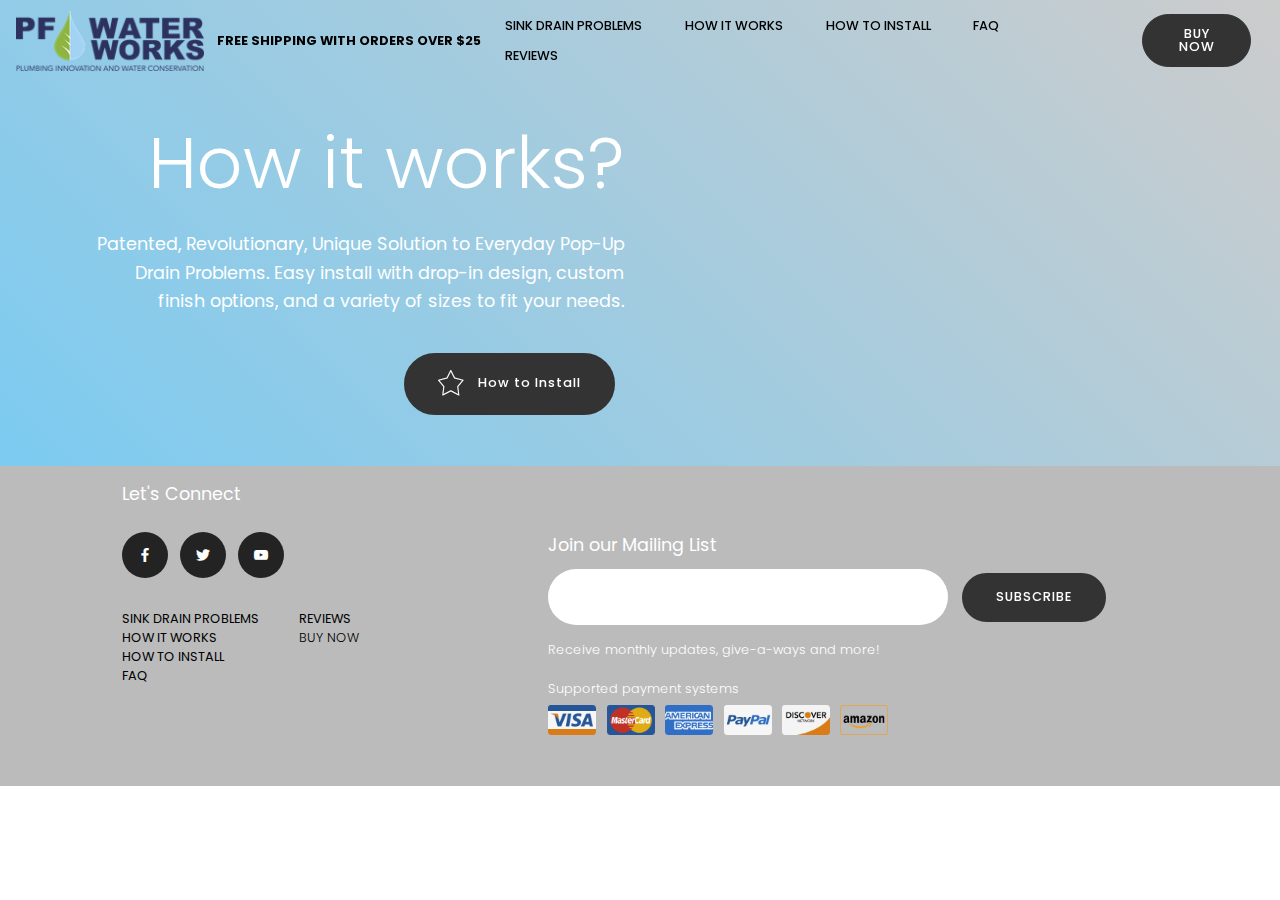
<file: page4.html>
<!DOCTYPE html>
<html >
<head>
  <!-- Site made with Mobirise Website Builder v4.7.7, https://mobirise.com -->
  <meta charset="UTF-8">
  <meta http-equiv="X-UA-Compatible" content="IE=edge">
  <meta name="generator" content="Mobirise v4.7.7, mobirise.com">
  <meta name="viewport" content="width=device-width, initial-scale=1, minimum-scale=1">
  <link rel="shortcut icon" href="assets/images/pf-logo-192x62.png" type="image/x-icon">
  <meta name="description" content="">
  <title>HOW IT WORKS</title>
  <link rel="stylesheet" href="assets/web/assets/mobirise-icons/mobirise-icons.css">
  <link rel="stylesheet" href="assets/bootstrap/css/bootstrap.min.css">
  <link rel="stylesheet" href="assets/bootstrap/css/bootstrap-grid.min.css">
  <link rel="stylesheet" href="assets/bootstrap/css/bootstrap-reboot.min.css">
  <link rel="stylesheet" href="assets/dropdown/css/style.css">
  <link rel="stylesheet" href="assets/socicon/css/styles.css">
  <link rel="stylesheet" href="assets/theme/css/style.css">
  <link rel="stylesheet" href="assets/mobirise/css/mbr-additional.css" type="text/css">
  
  
  
</head>
<body>
  <section class="menu cid-r0X2JoAohu" once="menu" id="menu3-3l">

    
    

    <nav class="navbar navbar-dropdown navbar-fixed-top navbar-expand-lg">
        <div class="navbar-brand">
            <span class="navbar-logo">
                <a href="http://google.com">
                    <img src="assets/images/pf-logo-192x62.png" alt="Mobirise" title="" style="height: 3.8rem;">
                </a>
            </span>
            <span class="navbar-caption-wrap"><a class="navbar-caption text-black display-4" href="http://google.com">
                    FREE SHIPPING WITH ORDERS OVER $25&nbsp;</a></span>
        </div>
        <button class="navbar-toggler" type="button" data-toggle="collapse" data-target="#navbarSupportedContent" aria-controls="navbarNavAltMarkup" aria-expanded="false" aria-label="Toggle navigation">
            <div class="hamburger">
                <span></span>
                <span></span>
                <span></span>
                <span></span>
            </div>
        </button>
      <div class="collapse navbar-collapse" id="navbarSupportedContent">
            <ul class="navbar-nav nav-dropdown" data-app-modern-menu="true"><li class="nav-item">
                    <a class="nav-link link text-black display-4" href="index.html#header3-2j">
                        SINK DRAIN PROBLEMS</a>
                </li>
                <li class="nav-item">
                    <a class="nav-link link text-black display-4" href="page4.html">
                        HOW IT WORKS</a>
                </li>
                <li class="nav-item">
                    <a class="nav-link link text-black display-4" href="page5.html">
                        HOW TO INSTALL</a>
                </li><li class="nav-item"><a class="nav-link link text-black display-4" href="page2.html">
                        FAQ</a></li><li class="nav-item"><a class="nav-link link text-black display-4" href="index.html#testimonials-slider2-n">
                        REVIEWS &nbsp; &nbsp; &nbsp; &nbsp; &nbsp; &nbsp; &nbsp;&nbsp;</a></li></ul>
            
            <div class="navbar-buttons mbr-section-btn"><a class="btn btn-sm btn-black display-4" href="http://google.com">
                  BUY NOW</a></div>
      </div>
    </nav>
</section>

<section class="header7 cid-r0X2TBSQ3m" id="header7-3o">

    

    

    <div class="container">
        <div class="media-container-row">

            <div class="media-content align-right">
                <h1 class="mbr-section-title mbr-white pb-3 mbr-fonts-style display-1">
                    How it works?</h1>
                <div class="mbr-section-text mbr-white pb-3">
                    <p class="mbr-text mbr-fonts-style display-7">
                        Patented,  Revolutionary,  Unique  Solution  to  Everyday  Pop-Up  Drain  Problems. Easy install with drop-in design, custom finish options, and a variety of sizes to fit your needs.</p>
                </div>
                <div class="mbr-section-btn"><a class="btn btn-md btn-black display-4" href="page5.html"><span class="mbri-star mbr-iconfont mbr-iconfont-btn"></span>How to Install</a></div>
            </div>

            <div class="mbr-figure" style="width: 100%;"><iframe class="mbr-embedded-video" src="https://www.youtube.com/embed/IY_VRaYNNgo?rel=0&amp;amp;showinfo=0&amp;autoplay=0&amp;loop=0" width="1280" height="720" frameborder="0" allowfullscreen></iframe></div>

        </div>
    </div>
</section>

<section class="cid-r0X2JrljC1" id="footer3-3n">
    

    

    <div class="container-fluid">
        <div class="row align-center justify-content-center">
            <div class="col-lg-6 col-xl-4">
                <div class="follow-section">
                    <div class="follow-heading mbr-fonts-style align-left display-7">
                        Let's Connect</div>
                    <div class="social-media pb-3 align-left">
                        <ul>
                            <li>
                                <a class="icon-transition" href="#">
                                    <span class="mbr-iconfont socicon-facebook socicon"></span>
                                </a>
                            </li>
                            <li>
                                <a class="icon-transition" href="#">
                                    <span class="mbr-iconfont socicon-twitter socicon"></span>
                                </a>
                            </li>
                            <li>
                                <a class="icon-transition" href="#">
                                    <span class="mbr-iconfont socicon-youtube socicon"></span>
                                </a>
                            </li>
                            
                            
                            
                        </ul>
                    </div>
                </div>
                <div class="row column-menu">
                    <div class="col-xl-5 col-md-6">
                        <ul class="firstColumn align-left mbr-white mbr-fonts-style display-4">
                            <li><a href="index.html#header3-2j" class="text-black">SINK DRAIN PROBLEMS</a></li><li><a href="index.html#header7-1o" class="text-black">HOW IT WORKS</a></li><li><a href="index.html#header7-2b" class="text-black">HOW TO INSTALL</a></li><li><a href="index.html#accordion1-2g" class="text-black">FAQ</a></li>
                        </ul>
                    </div>
                    <div class="col-xl-5 col-md-6">
                        <ul class="secondColumn align-left mbr-white mbr-fonts-style display-4">
                            <li><a href="index.html#testimonials-slider2-n" class="text-black">REVIEWS</a></li><li>BUY NOW</li>
                        </ul>
                    </div>
                </div>
            </div>
            <div class="col-lg-6 col-xl-6 form-section">
                <ul class="mbr-list list-inline align-left">
                    
                    
                    
                <li class="list-inline-item mbr-fonts-style display-7"></li><li class="list-inline-item mbr-fonts-style display-7"></li><li class="list-inline-item mbr-fonts-style display-7"></li></ul>
                <div class="input-form">
                    <span class="mbr-fonts-style form-text display-7">
                      Join our Mailing List</span>
                    <div class="form1" data-form-type="formoid">
                        <div data-form-alert="" hidden="">
                            Thanks for filling out the form!
                        </div>
                        <form class="mbr-form" action="https://mobirise.com/" method="post" data-form-title="My Mobirise Form"><input type="hidden" name="email" data-form-email="true" value="NQW8mAJ/DI7YdgQ1IoEcIuO3ptqMPvmnokwYDVrUFxUiEFebVVeiTm3ZvanKSYaJ6k8tjrIqXr2l26FH7zP8mnlJgIu8g6Jo/PHYjTQBnxqLF789DtGfupYV9KFtvetE" data-form-field="E-mail">
                            <div class="input-wrap" data-for="email">
                                <input type="text" class="field special-form display-7" name="email" data-form-field="E-mail" required="" id="email-footer3-3n">
                            </div>
                            <span class="input-group-btn"><button href="https://mobirise.com/" type="submit" class="btn btn-form btn-black display-4">SUBSCRIBE</button></span>
                        </form>
                    </div>
                </div>
                <h3 class="subtext-1 mbr-fonts-style pb-3 display-4">Receive monthly updates, give-a-ways and more!</h3>
                <h3 class="subtext-2 mbr-fonts-style display-4">
                    Supported payment systems
                </h3>
                <ul class="card-support align-left">
                    <li>
                        <img src="assets/images/visa.png" height="30" alt="Visa">
                    </li>
                    <li>
                        <img src="assets/images/master-card.png" height="30" alt="Master Card">
                    </li>
                    <li>
                        <img src="assets/images/american-express.png" height="30" alt="American Express">
                    </li>
                    <li>
                        <img src="assets/images/paypal.png" height="30" alt="PayPal">
                    </li>
                    
                    <li>
                        <img src="assets/images/discover.png" height="30" alt="Discover">
                    </li>
                    
                    
                    
                    
                    <li>
                        <img src="assets/images/amazon.png" height="30" alt="Amazon">
                    </li>
                    
                    
                </ul>
            </div>
        </div>
    </div>
</section>


  <script src="assets/web/assets/jquery/jquery.min.js"></script>
  <script src="assets/popper/popper.min.js"></script>
  <script src="assets/bootstrap/js/bootstrap.min.js"></script>
  <script src="assets/smoothscroll/smooth-scroll.js"></script>
  <script src="assets/dropdown/js/script.min.js"></script>
  <script src="assets/touchswipe/jquery.touch-swipe.min.js"></script>
  <script src="assets/theme/js/script.js"></script>
  <script src="assets/formoid/formoid.min.js"></script>
  
  
 <div id="scrollToTop" class="scrollToTop mbr-arrow-up"><a style="text-align: center;"><i></i></a></div>
  </body>
</html>
</file>
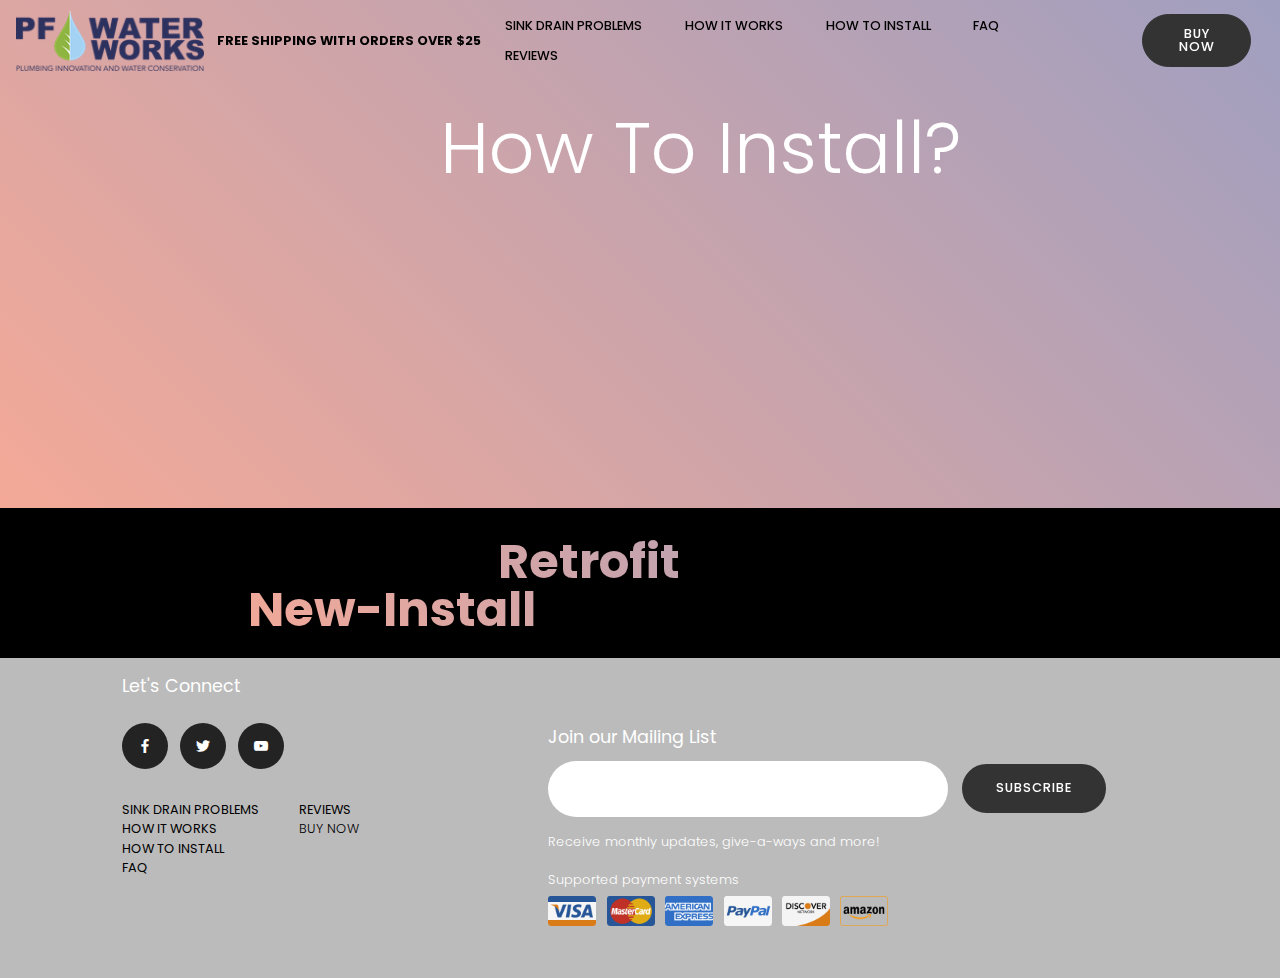
<file: page5.html>
<!DOCTYPE html>
<html >
<head>
  <!-- Site made with Mobirise Website Builder v4.7.7, https://mobirise.com -->
  <meta charset="UTF-8">
  <meta http-equiv="X-UA-Compatible" content="IE=edge">
  <meta name="generator" content="Mobirise v4.7.7, mobirise.com">
  <meta name="viewport" content="width=device-width, initial-scale=1, minimum-scale=1">
  <link rel="shortcut icon" href="assets/images/pf-logo-192x62.png" type="image/x-icon">
  <meta name="description" content="">
  <title>HOW TO INSTALL</title>
  <link rel="stylesheet" href="assets/web/assets/mobirise-icons/mobirise-icons.css">
  <link rel="stylesheet" href="assets/bootstrap/css/bootstrap.min.css">
  <link rel="stylesheet" href="assets/bootstrap/css/bootstrap-grid.min.css">
  <link rel="stylesheet" href="assets/bootstrap/css/bootstrap-reboot.min.css">
  <link rel="stylesheet" href="assets/dropdown/css/style.css">
  <link rel="stylesheet" href="assets/socicon/css/styles.css">
  <link rel="stylesheet" href="assets/theme/css/style.css">
  <link rel="stylesheet" href="assets/mobirise/css/mbr-additional.css" type="text/css">
  
  
  
</head>
<body>
  <section class="menu cid-r0X37wjMhN" once="menu" id="menu3-3p">

    
    

    <nav class="navbar navbar-dropdown navbar-fixed-top navbar-expand-lg">
        <div class="navbar-brand">
            <span class="navbar-logo">
                <a href="http://google.com">
                    <img src="assets/images/pf-logo-192x62.png" alt="Mobirise" title="" style="height: 3.8rem;">
                </a>
            </span>
            <span class="navbar-caption-wrap"><a class="navbar-caption text-black display-4" href="http://google.com">
                    FREE SHIPPING WITH ORDERS OVER $25&nbsp;</a></span>
        </div>
        <button class="navbar-toggler" type="button" data-toggle="collapse" data-target="#navbarSupportedContent" aria-controls="navbarNavAltMarkup" aria-expanded="false" aria-label="Toggle navigation">
            <div class="hamburger">
                <span></span>
                <span></span>
                <span></span>
                <span></span>
            </div>
        </button>
      <div class="collapse navbar-collapse" id="navbarSupportedContent">
            <ul class="navbar-nav nav-dropdown" data-app-modern-menu="true"><li class="nav-item">
                    <a class="nav-link link text-black display-4" href="index.html#header3-2j">
                        SINK DRAIN PROBLEMS</a>
                </li>
                <li class="nav-item">
                    <a class="nav-link link text-black display-4" href="page4.html">
                        HOW IT WORKS</a>
                </li>
                <li class="nav-item">
                    <a class="nav-link link text-black display-4" href="page5.html">
                        HOW TO INSTALL</a>
                </li><li class="nav-item"><a class="nav-link link text-black display-4" href="page2.html">
                        FAQ</a></li><li class="nav-item"><a class="nav-link link text-black display-4" href="index.html#testimonials-slider2-n">
                        REVIEWS &nbsp; &nbsp; &nbsp; &nbsp; &nbsp; &nbsp; &nbsp;&nbsp;</a></li></ul>
            
            <div class="navbar-buttons mbr-section-btn"><a class="btn btn-sm btn-black display-4" href="http://google.com">
                  BUY NOW</a></div>
      </div>
    </nav>
</section>

<section class="header7 cid-r0X3bZyVE1" id="header7-3s">

    

    
  <h1 class="mbr-section-title mbr-white pb-3 mbr-fonts-style display-1">&nbsp; &nbsp; &nbsp; How To Install?</h1>
    
    <div class="container">
        <div class="media-container-row" margin="5">
  <div class="media-content align-left">
              
                <div class="mbr-section-text mbr-white pb-3">
                    <p class="mbr-text mbr-fonts-style display-7"></p>
                
                </div>
                
            </div>
    
            <div class="mbr-figure" style="width: 400%;"><iframe class="mbr-embedded-video" src="https://www.youtube.com/embed/umlBlP4zLoQ?rel=0&amp;amp;showinfo=0&amp;autoplay=0&amp;loop=0" width="1280" height="720" frameborder="0" allowfullscreen></iframe></div>
              <div class="mbr-figure" style="width: 400%;"><iframe class="mbr-embedded-video" src="https://www.youtube.com/embed/JGe-o7Dougs?rel=0&amp;amp;showinfo=0&amp;autoplay=0&amp;loop=0" width="1280" height="720" frameborder="0" allowfullscreen></iframe></div>
 
        
    
</div></div></section>

<section class="mbr-section info1 cid-r0X3gIfaDw" id="info1-3t">

    

    

    <div class="container-fluid">
        <div class="media-container-row">
            <div class="title col-12 col-md-8">
                <h2 class="align-center mbr-bold mbr-white pb-3 mbr-fonts-style display-2">&nbsp; &nbsp; &nbsp; &nbsp; &nbsp; &nbsp; &nbsp; &nbsp; &nbsp; &nbsp; &nbsp; &nbsp; &nbsp; Retrofit &nbsp; &nbsp; &nbsp; &nbsp; &nbsp; &nbsp; &nbsp; &nbsp; &nbsp; &nbsp; &nbsp; &nbsp; &nbsp; &nbsp; &nbsp;New-Install</h2>
              
                
            </div>
        </div>
    </div>
</section>

<section class="cid-r0X37CiOp9" id="footer3-3r">
    

    

    <div class="container-fluid">
        <div class="row align-center justify-content-center">
            <div class="col-lg-6 col-xl-4">
                <div class="follow-section">
                    <div class="follow-heading mbr-fonts-style align-left display-7">
                        Let's Connect</div>
                    <div class="social-media pb-3 align-left">
                        <ul>
                            <li>
                                <a class="icon-transition" href="#">
                                    <span class="mbr-iconfont socicon-facebook socicon"></span>
                                </a>
                            </li>
                            <li>
                                <a class="icon-transition" href="#">
                                    <span class="mbr-iconfont socicon-twitter socicon"></span>
                                </a>
                            </li>
                            <li>
                                <a class="icon-transition" href="#">
                                    <span class="mbr-iconfont socicon-youtube socicon"></span>
                                </a>
                            </li>
                            
                            
                            
                        </ul>
                    </div>
                </div>
                <div class="row column-menu">
                    <div class="col-xl-5 col-md-6">
                        <ul class="firstColumn align-left mbr-white mbr-fonts-style display-4">
                            <li><a href="index.html#header3-2j" class="text-black">SINK DRAIN PROBLEMS</a></li><li><a href="index.html#header7-1o" class="text-black">HOW IT WORKS</a></li><li><a href="index.html#header7-2b" class="text-black">HOW TO INSTALL</a></li><li><a href="index.html#accordion1-2g" class="text-black">FAQ</a></li>
                        </ul>
                    </div>
                    <div class="col-xl-5 col-md-6">
                        <ul class="secondColumn align-left mbr-white mbr-fonts-style display-4">
                            <li><a href="index.html#testimonials-slider2-n" class="text-black">REVIEWS</a></li><li>BUY NOW</li>
                        </ul>
                    </div>
                </div>
            </div>
            <div class="col-lg-6 col-xl-6 form-section">
                <ul class="mbr-list list-inline align-left">
                    
                    
                    
                <li class="list-inline-item mbr-fonts-style display-7"></li><li class="list-inline-item mbr-fonts-style display-7"></li><li class="list-inline-item mbr-fonts-style display-7"></li></ul>
                <div class="input-form">
                    <span class="mbr-fonts-style form-text display-7">
                      Join our Mailing List</span>
                    <div class="form1" data-form-type="formoid">
                        <div data-form-alert="" hidden="">
                            Thanks for filling out the form!
                        </div>
                        <form class="mbr-form" action="https://mobirise.com/" method="post" data-form-title="My Mobirise Form"><input type="hidden" name="email" data-form-email="true" value="6rNy7P+WtZxp4NOKzKLkZsUC7zvIFIlHCH7e/KbjFFC4DIFV4P2P7YQ7gLaXV6Ve6pPwaebAYhTvUPVW4u9CnLAGdRKS3i6Le31K8h6ZZUJXxdORPBk03UzW+DjdZ8NX" data-form-field="E-mail">
                            <div class="input-wrap" data-for="email">
                                <input type="text" class="field special-form display-7" name="email" data-form-field="E-mail" required="" id="email-footer3-3r">
                            </div>
                            <span class="input-group-btn"><button href="https://mobirise.com/" type="submit" class="btn btn-form btn-black display-4">SUBSCRIBE</button></span>
                        </form>
                    </div>
                </div>
                <h3 class="subtext-1 mbr-fonts-style pb-3 display-4">Receive monthly updates, give-a-ways and more!</h3>
                <h3 class="subtext-2 mbr-fonts-style display-4">
                    Supported payment systems
                </h3>
                <ul class="card-support align-left">
                    <li>
                        <img src="assets/images/visa.png" height="30" alt="Visa">
                    </li>
                    <li>
                        <img src="assets/images/master-card.png" height="30" alt="Master Card">
                    </li>
                    <li>
                        <img src="assets/images/american-express.png" height="30" alt="American Express">
                    </li>
                    <li>
                        <img src="assets/images/paypal.png" height="30" alt="PayPal">
                    </li>
                    
                    <li>
                        <img src="assets/images/discover.png" height="30" alt="Discover">
                    </li>
                    
                    
                    
                    
                    <li>
                        <img src="assets/images/amazon.png" height="30" alt="Amazon">
                    </li>
                    
                    
                </ul>
            </div>
        </div>
    </div>
</section>


  <script src="assets/web/assets/jquery/jquery.min.js"></script>
  <script src="assets/popper/popper.min.js"></script>
  <script src="assets/bootstrap/js/bootstrap.min.js"></script>
  <script src="assets/smoothscroll/smooth-scroll.js"></script>
  <script src="assets/dropdown/js/script.min.js"></script>
  <script src="assets/touchswipe/jquery.touch-swipe.min.js"></script>
  <script src="assets/theme/js/script.js"></script>
  <script src="assets/formoid/formoid.min.js"></script>
  
  
 <div id="scrollToTop" class="scrollToTop mbr-arrow-up"><a style="text-align: center;"><i></i></a></div>
  </body>
</html>
</file>
<file: assets/web/assets/mobirise-icons/mobirise-icons.css>
@font-face {
  font-family: 'MobiriseIcons';
  src:  url('mobirise-icons.eot?spat4u');
  src:  url('mobirise-icons.eot?spat4u#iefix') format('embedded-opentype'),
    url('mobirise-icons.ttf?spat4u') format('truetype'),
    url('mobirise-icons.woff?spat4u') format('woff'),
    url('mobirise-icons.svg?spat4u#MobiriseIcons') format('svg');
  font-weight: normal;
  font-style: normal;
}

[class^="mbri-"], [class*=" mbri-"] {
  /* use !important to prevent issues with browser extensions that change fonts */
  font-family: MobiriseIcons !important;
  speak: none;
  font-style: normal;
  font-weight: normal;
  font-variant: normal;
  text-transform: none;
  line-height: 1;

  /* Better Font Rendering =========== */
  -webkit-font-smoothing: antialiased;
  -moz-osx-font-smoothing: grayscale;
}

.mbri-add-submenu:before {
  content: "\e900";
}
.mbri-alert:before {
  content: "\e901";
}
.mbri-align-center:before {
  content: "\e902";
}
.mbri-align-justify:before {
  content: "\e903";
}
.mbri-align-left:before {
  content: "\e904";
}
.mbri-align-right:before {
  content: "\e905";
}
.mbri-android:before {
  content: "\e906";
}
.mbri-apple:before {
  content: "\e907";
}
.mbri-arrow-down:before {
  content: "\e908";
}
.mbri-arrow-next:before {
  content: "\e909";
}
.mbri-arrow-prev:before {
  content: "\e90a";
}
.mbri-arrow-up:before {
  content: "\e90b";
}
.mbri-bold:before {
  content: "\e90c";
}
.mbri-bookmark:before {
  content: "\e90d";
}
.mbri-bootstrap:before {
  content: "\e90e";
}
.mbri-briefcase:before {
  content: "\e90f";
}
.mbri-browse:before {
  content: "\e910";
}
.mbri-bulleted-list:before {
  content: "\e911";
}
.mbri-calendar:before {
  content: "\e912";
}
.mbri-camera:before {
  content: "\e913";
}
.mbri-cart-add:before {
  content: "\e914";
}
.mbri-cart-full:before {
  content: "\e915";
}
.mbri-cash:before {
  content: "\e916";
}
.mbri-change-style:before {
  content: "\e917";
}
.mbri-chat:before {
  content: "\e918";
}
.mbri-clock:before {
  content: "\e919";
}
.mbri-close:before {
  content: "\e91a";
}
.mbri-cloud:before {
  content: "\e91b";
}
.mbri-code:before {
  content: "\e91c";
}
.mbri-contact-form:before {
  content: "\e91d";
}
.mbri-credit-card:before {
  content: "\e91e";
}
.mbri-cursor-click:before {
  content: "\e91f";
}
.mbri-cust-feedback:before {
  content: "\e920";
}
.mbri-database:before {
  content: "\e921";
}
.mbri-delivery:before {
  content: "\e922";
}
.mbri-desktop:before {
  content: "\e923";
}
.mbri-devices:before {
  content: "\e924";
}
.mbri-down:before {
  content: "\e925";
}
.mbri-download:before {
  content: "\e989";
}
.mbri-drag-n-drop:before {
  content: "\e927";
}
.mbri-drag-n-drop2:before {
  content: "\e928";
}
.mbri-edit:before {
  content: "\e929";
}
.mbri-edit2:before {
  content: "\e92a";
}
.mbri-error:before {
  content: "\e92b";
}
.mbri-extension:before {
  content: "\e92c";
}
.mbri-features:before {
  content: "\e92d";
}
.mbri-file:before {
  content: "\e92e";
}
.mbri-flag:before {
  content: "\e92f";
}
.mbri-folder:before {
  content: "\e930";
}
.mbri-gift:before {
  content: "\e931";
}
.mbri-github:before {
  content: "\e932";
}
.mbri-globe:before {
  content: "\e933";
}
.mbri-globe-2:before {
  content: "\e934";
}
.mbri-growing-chart:before {
  content: "\e935";
}
.mbri-hearth:before {
  content: "\e936";
}
.mbri-help:before {
  content: "\e937";
}
.mbri-home:before {
  content: "\e938";
}
.mbri-hot-cup:before {
  content: "\e939";
}
.mbri-idea:before {
  content: "\e93a";
}
.mbri-image-gallery:before {
  content: "\e93b";
}
.mbri-image-slider:before {
  content: "\e93c";
}
.mbri-info:before {
  content: "\e93d";
}
.mbri-italic:before {
  content: "\e93e";
}
.mbri-key:before {
  content: "\e93f";
}
.mbri-laptop:before {
  content: "\e940";
}
.mbri-layers:before {
  content: "\e941";
}
.mbri-left-right:before {
  content: "\e942";
}
.mbri-left:before {
  content: "\e943";
}
.mbri-letter:before {
  content: "\e944";
}
.mbri-like:before {
  content: "\e945";
}
.mbri-link:before {
  content: "\e946";
}
.mbri-lock:before {
  content: "\e947";
}
.mbri-login:before {
  content: "\e948";
}
.mbri-logout:before {
  content: "\e949";
}
.mbri-magic-stick:before {
  content: "\e94a";
}
.mbri-map-pin:before {
  content: "\e94b";
}
.mbri-menu:before {
  content: "\e94c";
}
.mbri-mobile:before {
  content: "\e94d";
}
.mbri-mobile2:before {
  content: "\e94e";
}
.mbri-mobirise:before {
  content: "\e94f";
}
.mbri-more-horizontal:before {
  content: "\e950";
}
.mbri-more-vertical:before {
  content: "\e951";
}
.mbri-music:before {
  content: "\e952";
}
.mbri-new-file:before {
  content: "\e953";
}
.mbri-numbered-list:before {
  content: "\e954";
}
.mbri-opened-folder:before {
  content: "\e955";
}
.mbri-pages:before {
  content: "\e956";
}
.mbri-paper-plane:before {
  content: "\e957";
}
.mbri-paperclip:before {
  content: "\e958";
}
.mbri-photo:before {
  content: "\e959";
}
.mbri-photos:before {
  content: "\e95a";
}
.mbri-pin:before {
  content: "\e95b";
}
.mbri-play:before {
  content: "\e95c";
}
.mbri-plus:before {
  content: "\e95d";
}
.mbri-preview:before {
  content: "\e95e";
}
.mbri-print:before {
  content: "\e95f";
}
.mbri-protect:before {
  content: "\e960";
}
.mbri-question:before {
  content: "\e961";
}
.mbri-quote-left:before {
  content: "\e962";
}
.mbri-quote-right:before {
  content: "\e963";
}
.mbri-refresh:before {
  content: "\e964";
}
.mbri-responsive:before {
  content: "\e965";
}
.mbri-right:before {
  content: "\e966";
}
.mbri-rocket:before {
  content: "\e967";
}
.mbri-sad-face:before {
  content: "\e968";
}
.mbri-sale:before {
  content: "\e969";
}
.mbri-save:before {
  content: "\e96a";
}
.mbri-search:before {
  content: "\e96b";
}
.mbri-setting:before {
  content: "\e96c";
}
.mbri-setting2:before {
  content: "\e96d";
}
.mbri-setting3:before {
  content: "\e96e";
}
.mbri-share:before {
  content: "\e96f";
}
.mbri-shopping-bag:before {
  content: "\e970";
}
.mbri-shopping-basket:before {
  content: "\e971";
}
.mbri-shopping-cart:before {
  content: "\e972";
}
.mbri-sites:before {
  content: "\e973";
}
.mbri-smile-face:before {
  content: "\e974";
}
.mbri-speed:before {
  content: "\e975";
}
.mbri-star:before {
  content: "\e976";
}
.mbri-success:before {
  content: "\e977";
}
.mbri-sun:before {
  content: "\e978";
}
.mbri-sun2:before {
  content: "\e979";
}
.mbri-tablet:before {
  content: "\e97a";
}
.mbri-tablet-vertical:before {
  content: "\e97b";
}
.mbri-target:before {
  content: "\e97c";
}
.mbri-timer:before {
  content: "\e97d";
}
.mbri-to-ftp:before {
  content: "\e97e";
}
.mbri-to-local-drive:before {
  content: "\e97f";
}
.mbri-touch-swipe:before {
  content: "\e980";
}
.mbri-touch:before {
  content: "\e981";
}
.mbri-trash:before {
  content: "\e982";
}
.mbri-underline:before {
  content: "\e983";
}
.mbri-unlink:before {
  content: "\e984";
}
.mbri-unlock:before {
  content: "\e985";
}
.mbri-up-down:before {
  content: "\e986";
}
.mbri-up:before {
  content: "\e987";
}
.mbri-update:before {
  content: "\e988";
}
.mbri-upload:before {
 content: "\e926"; 
}
.mbri-user:before {
  content: "\e98a";
}
.mbri-user2:before {
  content: "\e98b";
}
.mbri-users:before {
  content: "\e98c";
}
.mbri-video:before {
  content: "\e98d";
}
.mbri-video-play:before {
  content: "\e98e";
}
.mbri-watch:before {
  content: "\e98f";
}
.mbri-website-theme:before {
  content: "\e990";
}
.mbri-wifi:before {
  content: "\e991";
}
.mbri-windows:before {
  content: "\e992";
}
.mbri-zoom-out:before {
  content: "\e993";
}
.mbri-redo:before {
  content: "\e994";
}
.mbri-undo:before {
  content: "\e995";
}
</file>
<file: assets/web/assets/mobirise-icons-bold/mobirise-icons-bold.css>
@font-face {
  font-family: 'mobirise-icons-bold';
  src:  url('mobirise-icons-bold.eot?m1l4yr');
  src:  url('mobirise-icons-bold.eot?m1l4yr#iefix') format('embedded-opentype'),
    url('mobirise-icons-bold.ttf?m1l4yr') format('truetype'),
    url('mobirise-icons-bold.woff?m1l4yr') format('woff'),
    url('mobirise-icons-bold.svg?m1l4yr#mobirise-icons-bold') format('svg');
  font-weight: normal;
  font-style: normal;
}

[class^="mbrib-"], [class*="mbrib-"] {
  /* use !important to prevent issues with browser extensions that change fonts */
  font-family: 'mobirise-icons-bold' !important;
  speak: none;
  font-style: normal;
  font-weight: normal;
  font-variant: normal;
  text-transform: none;
  line-height: 1;

  /* Better Font Rendering =========== */
  -webkit-font-smoothing: antialiased;
  -moz-osx-font-smoothing: grayscale;
}

.mbrib-add-submenu:before {
  content: "\e900";
}
.mbrib-alert:before {
  content: "\e901";
}
.mbrib-align-center:before {
  content: "\e902";
}
.mbrib-align-justify:before {
  content: "\e903";
}
.mbrib-align-left:before {
  content: "\e904";
}
.mbrib-align-right:before {
  content: "\e905";
}
.mbrib-android:before {
  content: "\e906";
}
.mbrib-apple:before {
  content: "\e907";
}
.mbrib-arrow-down:before {
  content: "\e908";
}
.mbrib-arrow-next:before {
  content: "\e909";
}
.mbrib-arrow-prev:before {
  content: "\e90a";
}
.mbrib-arrow-up:before {
  content: "\e90b";
}
.mbrib-bold:before {
  content: "\e90c";
}
.mbrib-bookmark:before {
  content: "\e90d";
}
.mbrib-bootstrap:before {
  content: "\e90e";
}
.mbrib-briefcase:before {
  content: "\e90f";
}
.mbrib-browse:before {
  content: "\e910";
}
.mbrib-bulleted-list:before {
  content: "\e911";
}
.mbrib-calendar:before {
  content: "\e912";
}
.mbrib-camera:before {
  content: "\e913";
}
.mbrib-cart-add:before {
  content: "\e914";
}
.mbrib-cart-full:before {
  content: "\e915";
}
.mbrib-cash:before {
  content: "\e916";
}
.mbrib-change-style:before {
  content: "\e917";
}
.mbrib-chat:before {
  content: "\e918";
}
.mbrib-clock:before {
  content: "\e919";
}
.mbrib-close:before {
  content: "\e91a";
}
.mbrib-cloud:before {
  content: "\e91b";
}
.mbrib-code:before {
  content: "\e91c";
}
.mbrib-contact-form:before {
  content: "\e91d";
}
.mbrib-credit-card:before {
  content: "\e91e";
}
.mbrib-cursor-click:before {
  content: "\e91f";
}
.mbrib-cust-feedback:before {
  content: "\e920";
}
.mbrib-database:before {
  content: "\e921";
}
.mbrib-delivery:before {
  content: "\e922";
}
.mbrib-desktop:before {
  content: "\e923";
}
.mbrib-devices:before {
  content: "\e924";
}
.mbrib-down:before {
  content: "\e925";
}
.mbrib-download:before {
  content: "\e926";
}
.mbrib-drag-n-drop:before {
  content: "\e927";
}
.mbrib-drag-n-drop2:before {
  content: "\e928";
}
.mbrib-edit:before {
  content: "\e929";
}
.mbrib-edit2:before {
  content: "\e92a";
}
.mbrib-error:before {
  content: "\e92b";
}
.mbrib-extension:before {
  content: "\e92c";
}
.mbrib-features:before {
  content: "\e92d";
}
.mbrib-file:before {
  content: "\e92e";
}
.mbrib-flag:before {
  content: "\e92f";
}
.mbrib-folder:before {
  content: "\e930";
}
.mbrib-gift:before {
  content: "\e931";
}
.mbrib-github:before {
  content: "\e932";
}
.mbrib-globe-2:before {
  content: "\e933";
}
.mbrib-globe:before {
  content: "\e934";
}
.mbrib-growing-chart:before {
  content: "\e935";
}
.mbrib-hearth:before {
  content: "\e936";
}
.mbrib-help:before {
  content: "\e937";
}
.mbrib-home:before {
  content: "\e938";
}
.mbrib-hot-cup:before {
  content: "\e939";
}
.mbrib-idea:before {
  content: "\e93a";
}
.mbrib-image-gallery:before {
  content: "\e93b";
}
.mbrib-image-slider:before {
  content: "\e93c";
}
.mbrib-info:before {
  content: "\e93d";
}
.mbrib-italic:before {
  content: "\e93e";
}
.mbrib-key:before {
  content: "\e93f";
}
.mbrib-laptop:before {
  content: "\e940";
}
.mbrib-layers:before {
  content: "\e941";
}
.mbrib-left-right:before {
  content: "\e942";
}
.mbrib-left:before {
  content: "\e943";
}
.mbrib-letter:before {
  content: "\e944";
}
.mbrib-like:before {
  content: "\e945";
}
.mbrib-link:before {
  content: "\e946";
}
.mbrib-lock:before {
  content: "\e947";
}
.mbrib-login:before {
  content: "\e948";
}
.mbrib-logout:before {
  content: "\e949";
}
.mbrib-magic-stick:before {
  content: "\e94a";
}
.mbrib-map-pin:before {
  content: "\e94b";
}
.mbrib-menu:before {
  content: "\e94c";
}
.mbrib-mobile:before {
  content: "\e94d";
}
.mbrib-mobile2:before {
  content: "\e94e";
}
.mbrib-mobirise:before {
  content: "\e94f";
}
.mbrib-more-horizontal:before {
  content: "\e950";
}
.mbrib-more-vertical:before {
  content: "\e951";
}
.mbrib-music:before {
  content: "\e952";
}
.mbrib-new-file:before {
  content: "\e953";
}
.mbrib-numbered-list:before {
  content: "\e954";
}
.mbrib-opened-folder:before {
  content: "\e955";
}
.mbrib-pages:before {
  content: "\e956";
}
.mbrib-paper-plane:before {
  content: "\e957";
}
.mbrib-paperclip:before {
  content: "\e958";
}
.mbrib-photo:before {
  content: "\e959";
}
.mbrib-photos:before {
  content: "\e95a";
}
.mbrib-pin:before {
  content: "\e95b";
}
.mbrib-play:before {
  content: "\e95c";
}
.mbrib-plus:before {
  content: "\e95d";
}
.mbrib-preview:before {
  content: "\e95e";
}
.mbrib-print:before {
  content: "\e95f";
}
.mbrib-protect:before {
  content: "\e960";
}
.mbrib-question:before {
  content: "\e961";
}
.mbrib-quote-left:before {
  content: "\e962";
}
.mbrib-quote-right:before {
  content: "\e963";
}
.mbrib-redo:before {
  content: "\e964";
}
.mbrib-refresh:before {
  content: "\e965";
}
.mbrib-responsive:before {
  content: "\e966";
}
.mbrib-right:before {
  content: "\e967";
}
.mbrib-rocket:before {
  content: "\e968";
}
.mbrib-sad-face:before {
  content: "\e969";
}
.mbrib-sale:before {
  content: "\e96a";
}
.mbrib-save:before {
  content: "\e96b";
}
.mbrib-search:before {
  content: "\e96c";
}
.mbrib-setting:before {
  content: "\e96d";
}
.mbrib-setting2:before {
  content: "\e96e";
}
.mbrib-setting3:before {
  content: "\e96f";
}
.mbrib-share:before {
  content: "\e970";
}
.mbrib-shopping-bag:before {
  content: "\e971";
}
.mbrib-shopping-basket:before {
  content: "\e972";
}
.mbrib-shopping-cart:before {
  content: "\e973";
}
.mbrib-sites:before {
  content: "\e974";
}
.mbrib-smile-face:before {
  content: "\e975";
}
.mbrib-speed:before {
  content: "\e976";
}
.mbrib-star:before {
  content: "\e977";
}
.mbrib-success:before {
  content: "\e978";
}
.mbrib-sun:before {
  content: "\e979";
}
.mbrib-sun2:before {
  content: "\e97a";
}
.mbrib-tablet-vertical:before {
  content: "\e97b";
}
.mbrib-tablet:before {
  content: "\e97c";
}
.mbrib-target:before {
  content: "\e97d";
}
.mbrib-timer:before {
  content: "\e97e";
}
.mbrib-to-ftp:before {
  content: "\e97f";
}
.mbrib-to-local-drive:before {
  content: "\e980";
}
.mbrib-touch-swipe:before {
  content: "\e981";
}
.mbrib-touch:before {
  content: "\e982";
}
.mbrib-trash:before {
  content: "\e983";
}
.mbrib-underline:before {
  content: "\e984";
}
.mbrib-undo:before {
  content: "\e985";
}
.mbrib-unlink:before {
  content: "\e986";
}
.mbrib-unlock:before {
  content: "\e987";
}
.mbrib-up-down:before {
  content: "\e988";
}
.mbrib-up:before {
  content: "\e989";
}
.mbrib-update:before {
  content: "\e98a";
}
.mbrib-upload:before {
  content: "\e98b";
}
.mbrib-user:before {
  content: "\e98c";
}
.mbrib-user2:before {
  content: "\e98d";
}
.mbrib-users:before {
  content: "\e98e";
}
.mbrib-video-play:before {
  content: "\e98f";
}
.mbrib-video:before {
  content: "\e990";
}
.mbrib-watch:before {
  content: "\e991";
}
.mbrib-website-theme:before {
  content: "\e992";
}
.mbrib-wifi:before {
  content: "\e993";
}
.mbrib-windows:before {
  content: "\e994";
}
.mbrib-zoom-out:before {
  content: "\e995";
}
</file>
<file: assets/dropdown/css/style.css>
.navbar-dropdown {
  left: 0;
  padding: 0;
  position: absolute;
  right: 0;
  top: 0;
  transition: all 0.45s ease;
  z-index: 1030;
  background: #282828; }
  .navbar-dropdown .navbar-logo {
    margin-right: 0.8rem;
    transition: margin 0.3s ease-in-out;
    vertical-align: middle; }
    .navbar-dropdown .navbar-logo img {
      height: 3.125rem;
      transition: all 0.3s ease-in-out; }
    .navbar-dropdown .navbar-logo.mbr-iconfont {
      font-size: 3.125rem;
      line-height: 3.125rem; }
  .navbar-dropdown .navbar-caption {
    font-weight: 700;
    white-space: normal;
    vertical-align: -4px;
    line-height: 3.125rem !important; }
    .navbar-dropdown .navbar-caption, .navbar-dropdown .navbar-caption:hover {
      color: inherit;
      text-decoration: none; }
  .navbar-dropdown .mbr-iconfont + .navbar-caption {
    vertical-align: -1px; }
  .navbar-dropdown.navbar-fixed-top {
    position: fixed; }
  .navbar-dropdown .navbar-brand span {
    vertical-align: -4px; }
  .navbar-dropdown.bg-color.transparent {
    background: none; }
  .navbar-dropdown.navbar-short .navbar-brand {
    padding: 0.625rem 0; }
    .navbar-dropdown.navbar-short .navbar-brand span {
      vertical-align: -1px; }
  .navbar-dropdown.navbar-short .navbar-caption {
    line-height: 2.375rem !important;
    vertical-align: -2px; }
  .navbar-dropdown.navbar-short .navbar-logo {
    margin-right: 0.5rem; }
    .navbar-dropdown.navbar-short .navbar-logo img {
      height: 2.375rem; }
    .navbar-dropdown.navbar-short .navbar-logo.mbr-iconfont {
      font-size: 2.375rem;
      line-height: 2.375rem; }
  .navbar-dropdown.navbar-short .mbr-table-cell {
    height: 3.625rem; }
  .navbar-dropdown .navbar-close {
    left: 0.6875rem;
    position: fixed;
    top: 0.75rem;
    z-index: 1000; }
  .navbar-dropdown .hamburger-icon {
    content: "";
    display: inline-block;
    vertical-align: middle;
    width: 16px;
    -webkit-box-shadow: 0 -6px 0 1px #282828,0 0 0 1px #282828,0 6px 0 1px #282828;
    -moz-box-shadow: 0 -6px 0 1px #282828,0 0 0 1px #282828,0 6px 0 1px #282828;
    box-shadow: 0 -6px 0 1px #282828,0 0 0 1px #282828,0 6px 0 1px #282828; }

.dropdown-menu .dropdown-toggle[data-toggle="dropdown-submenu"]::after {
  border-bottom: 0.35em solid transparent;
  border-left: 0.35em solid;
  border-right: 0;
  border-top: 0.35em solid transparent;
  margin-left: 0.3rem; }

.dropdown-menu .dropdown-item:focus {
  outline: 0; }

.nav-dropdown {
  font-size: 0.75rem;
  font-weight: 500;
  height: auto !important; }
  .nav-dropdown .nav-btn {
    padding-left: 1rem; }
  .nav-dropdown .link {
    margin: .667em 1.667em;
    font-weight: 500;
    padding: 0;
    transition: color .2s ease-in-out; }
    .nav-dropdown .link.dropdown-toggle {
      margin-right: 2.583em; }
      .nav-dropdown .link.dropdown-toggle::after {
        margin-left: .25rem;
        border-top: 0.35em solid;
        border-right: 0.35em solid transparent;
        border-left: 0.35em solid transparent;
        border-bottom: 0; }
      .nav-dropdown .link.dropdown-toggle[aria-expanded="true"] {
        margin: 0;
        padding: 0.667em 3.263em  0.667em 1.667em; }
  .nav-dropdown .link::after,
  .nav-dropdown .dropdown-item::after {
    color: inherit; }
  .nav-dropdown .btn {
    font-size: 0.75rem;
    font-weight: 700;
    letter-spacing: 0;
    margin-bottom: 0;
    padding-left: 1.25rem;
    padding-right: 1.25rem; }
  .nav-dropdown .dropdown-menu {
    border-radius: 0;
    border: 0;
    left: 0;
    margin: 0;
    padding-bottom: 1.25rem;
    padding-top: 1.25rem;
    position: relative; }
  .nav-dropdown .dropdown-submenu {
    margin-left: 0.125rem;
    top: 0; }
  .nav-dropdown .dropdown-item {
    font-size: 0.8125rem;
    font-weight: 500;
    line-height: 2;
    padding: 0.3846em 4.615em 0.3846em 1.5385em;
    position: relative;
    transition: color .2s ease-in-out, background-color .2s ease-in-out; }
    .nav-dropdown .dropdown-item::after {
      margin-top: -0.3077em;
      position: absolute;
      right: 1.1538em;
      top: 50%; }
    .nav-dropdown .dropdown-item:focus, .nav-dropdown .dropdown-item:hover {
      background: none; }

@media (max-width: 767px) {
  .nav-dropdown.navbar-toggleable-sm {
    bottom: 0;
    display: none;
    left: 0;
    overflow-x: hidden;
    position: fixed;
    top: 0;
    transform: translateX(-100%);
    -ms-transform: translateX(-100%);
    -webkit-transform: translateX(-100%);
    width: 18.75rem;
    z-index: 999; } }
.nav-dropdown.navbar-toggleable-xl {
  bottom: 0;
  display: none;
  left: 0;
  overflow-x: hidden;
  position: fixed;
  top: 0;
  transform: translateX(-100%);
  -ms-transform: translateX(-100%);
  -webkit-transform: translateX(-100%);
  width: 18.75rem;
  z-index: 999; }

.nav-dropdown-sm {
  display: block !important;
  overflow-x: hidden;
  overflow: auto;
  padding-top: 3.875rem; }
  .nav-dropdown-sm::after {
    content: "";
    display: block;
    height: 3rem;
    width: 100%; }
  .nav-dropdown-sm.collapse.in ~ .navbar-close {
    display: block !important; }
  .nav-dropdown-sm.collapsing, .nav-dropdown-sm.collapse.in {
    transform: translateX(0);
    -ms-transform: translateX(0);
    -webkit-transform: translateX(0);
    transition: all 0.25s ease-out;
    -webkit-transition: all 0.25s ease-out;
    background: #282828; }
  .nav-dropdown-sm.collapsing[aria-expanded="false"] {
    transform: translateX(-100%);
    -ms-transform: translateX(-100%);
    -webkit-transform: translateX(-100%); }
  .nav-dropdown-sm .nav-item {
    display: block;
    margin-left: 0 !important;
    padding-left: 0; }
  .nav-dropdown-sm .link,
  .nav-dropdown-sm .dropdown-item {
    border-top: 1px dotted rgba(255, 255, 255, 0.1);
    font-size: 0.8125rem;
    line-height: 1.6;
    margin: 0 !important;
    padding: 0.875rem 2.4rem 0.875rem 1.5625rem !important;
    position: relative;
    white-space: normal; }
    .nav-dropdown-sm .link:focus, .nav-dropdown-sm .link:hover,
    .nav-dropdown-sm .dropdown-item:focus,
    .nav-dropdown-sm .dropdown-item:hover {
      background: rgba(0, 0, 0, 0.2) !important;
      color: #c0a375; }
  .nav-dropdown-sm .nav-btn {
    position: relative;
    padding: 1.5625rem 1.5625rem 0 1.5625rem; }
    .nav-dropdown-sm .nav-btn::before {
      border-top: 1px dotted rgba(255, 255, 255, 0.1);
      content: "";
      left: 0;
      position: absolute;
      top: 0;
      width: 100%; }
    .nav-dropdown-sm .nav-btn + .nav-btn {
      padding-top: 0.625rem; }
      .nav-dropdown-sm .nav-btn + .nav-btn::before {
        display: none; }
  .nav-dropdown-sm .btn {
    padding: 0.625rem 0; }
  .nav-dropdown-sm .dropdown-toggle[data-toggle="dropdown-submenu"]::after {
    margin-left: .25rem;
    border-top: 0.35em solid;
    border-right: 0.35em solid transparent;
    border-left: 0.35em solid transparent;
    border-bottom: 0; }
  .nav-dropdown-sm .dropdown-toggle[data-toggle="dropdown-submenu"][aria-expanded="true"]::after {
    border-top: 0;
    border-right: 0.35em solid transparent;
    border-left: 0.35em solid transparent;
    border-bottom: 0.35em solid; }
  .nav-dropdown-sm .dropdown-menu {
    margin: 0;
    padding: 0;
    position: relative;
    top: 0;
    left: 0;
    width: 100%;
    border: 0;
    float: none;
    border-radius: 0;
    background: none; }
  .nav-dropdown-sm .dropdown-submenu {
    left: 100%;
    margin-left: 0.125rem;
    margin-top: -1.25rem;
    top: 0; }

.navbar-toggleable-sm .nav-dropdown .dropdown-menu {
  position: absolute; }

.navbar-toggleable-sm .nav-dropdown .dropdown-submenu {
  left: 100%;
  margin-left: 0.125rem;
  margin-top: -1.25rem;
  top: 0; }

.navbar-toggleable-sm.opened .nav-dropdown .dropdown-menu {
  position: relative; }

.navbar-toggleable-sm.opened .nav-dropdown .dropdown-submenu {
  left: 0;
  margin-left: 00rem;
  margin-top: 0rem;
  top: 0; }

.is-builder .nav-dropdown.collapsing {
  transition: none !important; }

/*# sourceMappingURL=style.css.map */
</file>
<file: assets/socicon/css/styles.css>
@charset "UTF-8";

@font-face {
  font-family: "socicon";
  src:url("../fonts/socicon.eot");
  src:url("../fonts/socicon.eot?#iefix") format("embedded-opentype"),
    url("../fonts/socicon.woff") format("woff"),
    url("../fonts/socicon.ttf") format("truetype"),
    url("../fonts/socicon.svg#socicon") format("svg");
  font-weight: normal;
  font-style: normal;

}

[data-icon]:before {
  font-family: "socicon" !important;
  content: attr(data-icon);
  font-style: normal !important;
  font-weight: normal !important;
  font-variant: normal !important;
  text-transform: none !important;
  speak: none;
  line-height: 1;
  -webkit-font-smoothing: antialiased;
  -moz-osx-font-smoothing: grayscale;
}

[class^="socicon-"]:before,
[class*=" socicon-"]:before {
  font-family: "socicon" !important;
  font-style: normal !important;
  font-weight: normal !important;
  font-variant: normal !important;
  text-transform: none !important;
  speak: none;
  line-height: 1;
  -webkit-font-smoothing: antialiased;
  -moz-osx-font-smoothing: grayscale;
}

.socicon-modelmayhem:before {
  content: "\e000";
}
.socicon-mixcloud:before {
  content: "\e001";
}
.socicon-drupal:before {
  content: "\e002";
}
.socicon-swarm:before {
  content: "\e003";
}
.socicon-istock:before {
  content: "\e004";
}
.socicon-yammer:before {
  content: "\e005";
}
.socicon-ello:before {
  content: "\e006";
}
.socicon-stackoverflow:before {
  content: "\e007";
}
.socicon-persona:before {
  content: "\e008";
}
.socicon-triplej:before {
  content: "\e009";
}
.socicon-houzz:before {
  content: "\e00a";
}
.socicon-rss:before {
  content: "\e00b";
}
.socicon-paypal:before {
  content: "\e00c";
}
.socicon-odnoklassniki:before {
  content: "\e00d";
}
.socicon-airbnb:before {
  content: "\e00e";
}
.socicon-periscope:before {
  content: "\e00f";
}
.socicon-outlook:before {
  content: "\e010";
}
.socicon-coderwall:before {
  content: "\e011";
}
.socicon-tripadvisor:before {
  content: "\e012";
}
.socicon-appnet:before {
  content: "\e013";
}
.socicon-goodreads:before {
  content: "\e014";
}
.socicon-tripit:before {
  content: "\e015";
}
.socicon-lanyrd:before {
  content: "\e016";
}
.socicon-slideshare:before {
  content: "\e017";
}
.socicon-buffer:before {
  content: "\e018";
}
.socicon-disqus:before {
  content: "\e019";
}
.socicon-vkontakte:before {
  content: "\e01a";
}
.socicon-whatsapp:before {
  content: "\e01b";
}
.socicon-patreon:before {
  content: "\e01c";
}
.socicon-storehouse:before {
  content: "\e01d";
}
.socicon-pocket:before {
  content: "\e01e";
}
.socicon-mail:before {
  content: "\e01f";
}
.socicon-blogger:before {
  content: "\e020";
}
.socicon-technorati:before {
  content: "\e021";
}
.socicon-reddit:before {
  content: "\e022";
}
.socicon-dribbble:before {
  content: "\e023";
}
.socicon-stumbleupon:before {
  content: "\e024";
}
.socicon-digg:before {
  content: "\e025";
}
.socicon-envato:before {
  content: "\e026";
}
.socicon-behance:before {
  content: "\e027";
}
.socicon-delicious:before {
  content: "\e028";
}
.socicon-deviantart:before {
  content: "\e029";
}
.socicon-forrst:before {
  content: "\e02a";
}
.socicon-play:before {
  content: "\e02b";
}
.socicon-zerply:before {
  content: "\e02c";
}
.socicon-wikipedia:before {
  content: "\e02d";
}
.socicon-apple:before {
  content: "\e02e";
}
.socicon-flattr:before {
  content: "\e02f";
}
.socicon-github:before {
  content: "\e030";
}
.socicon-renren:before {
  content: "\e031";
}
.socicon-friendfeed:before {
  content: "\e032";
}
.socicon-newsvine:before {
  content: "\e033";
}
.socicon-identica:before {
  content: "\e034";
}
.socicon-bebo:before {
  content: "\e035";
}
.socicon-zynga:before {
  content: "\e036";
}
.socicon-steam:before {
  content: "\e037";
}
.socicon-xbox:before {
  content: "\e038";
}
.socicon-windows:before {
  content: "\e039";
}
.socicon-qq:before {
  content: "\e03a";
}
.socicon-douban:before {
  content: "\e03b";
}
.socicon-meetup:before {
  content: "\e03c";
}
.socicon-playstation:before {
  content: "\e03d";
}
.socicon-android:before {
  content: "\e03e";
}
.socicon-snapchat:before {
  content: "\e03f";
}
.socicon-twitter:before {
  content: "\e040";
}
.socicon-facebook:before {
  content: "\e041";
}
.socicon-googleplus:before {
  content: "\e042";
}
.socicon-pinterest:before {
  content: "\e043";
}
.socicon-foursquare:before {
  content: "\e044";
}
.socicon-yahoo:before {
  content: "\e045";
}
.socicon-skype:before {
  content: "\e046";
}
.socicon-yelp:before {
  content: "\e047";
}
.socicon-feedburner:before {
  content: "\e048";
}
.socicon-linkedin:before {
  content: "\e049";
}
.socicon-viadeo:before {
  content: "\e04a";
}
.socicon-xing:before {
  content: "\e04b";
}
.socicon-myspace:before {
  content: "\e04c";
}
.socicon-soundcloud:before {
  content: "\e04d";
}
.socicon-spotify:before {
  content: "\e04e";
}
.socicon-grooveshark:before {
  content: "\e04f";
}
.socicon-lastfm:before {
  content: "\e050";
}
.socicon-youtube:before {
  content: "\e051";
}
.socicon-vimeo:before {
  content: "\e052";
}
.socicon-dailymotion:before {
  content: "\e053";
}
.socicon-vine:before {
  content: "\e054";
}
.socicon-flickr:before {
  content: "\e055";
}
.socicon-500px:before {
  content: "\e056";
}
.socicon-wordpress:before {
  content: "\e058";
}
.socicon-tumblr:before {
  content: "\e059";
}
.socicon-twitch:before {
  content: "\e05a";
}
.socicon-8tracks:before {
  content: "\e05b";
}
.socicon-amazon:before {
  content: "\e05c";
}
.socicon-icq:before {
  content: "\e05d";
}
.socicon-smugmug:before {
  content: "\e05e";
}
.socicon-ravelry:before {
  content: "\e05f";
}
.socicon-weibo:before {
  content: "\e060";
}
.socicon-baidu:before {
  content: "\e061";
}
.socicon-angellist:before {
  content: "\e062";
}
.socicon-ebay:before {
  content: "\e063";
}
.socicon-imdb:before {
  content: "\e064";
}
.socicon-stayfriends:before {
  content: "\e065";
}
.socicon-residentadvisor:before {
  content: "\e066";
}
.socicon-google:before {
  content: "\e067";
}
.socicon-yandex:before {
  content: "\e068";
}
.socicon-sharethis:before {
  content: "\e069";
}
.socicon-bandcamp:before {
  content: "\e06a";
}
.socicon-itunes:before {
  content: "\e06b";
}
.socicon-deezer:before {
  content: "\e06c";
}
.socicon-telegram:before {
  content: "\e06e";
}
.socicon-openid:before {
  content: "\e06f";
}
.socicon-amplement:before {
  content: "\e070";
}
.socicon-viber:before {
  content: "\e071";
}
.socicon-zomato:before {
  content: "\e072";
}
.socicon-draugiem:before {
  content: "\e074";
}
.socicon-endomodo:before {
  content: "\e075";
}
.socicon-filmweb:before {
  content: "\e076";
}
.socicon-stackexchange:before {
  content: "\e077";
}
.socicon-wykop:before {
  content: "\e078";
}
.socicon-teamspeak:before {
  content: "\e079";
}
.socicon-teamviewer:before {
  content: "\e07a";
}
.socicon-ventrilo:before {
  content: "\e07b";
}
.socicon-younow:before {
  content: "\e07c";
}
.socicon-raidcall:before {
  content: "\e07d";
}
.socicon-mumble:before {
  content: "\e07e";
}
.socicon-medium:before {
  content: "\e06d";
}
.socicon-bebee:before {
  content: "\e07f";
}
.socicon-hitbox:before {
  content: "\e080";
}
.socicon-reverbnation:before {
  content: "\e081";
}
.socicon-formulr:before {
  content: "\e082";
}
.socicon-instagram:before {
  content: "\e057";
}
.socicon-battlenet:before {
  content: "\e083";
}
.socicon-chrome:before {
  content: "\e084";
}
.socicon-discord:before {
  content: "\e086";
}
.socicon-issuu:before {
  content: "\e087";
}
.socicon-macos:before {
  content: "\e088";
}
.socicon-firefox:before {
  content: "\e089";
}
.socicon-opera:before {
  content: "\e08d";
}
.socicon-keybase:before {
  content: "\e090";
}
.socicon-alliance:before {
  content: "\e091";
}
.socicon-livejournal:before {
  content: "\e092";
}
.socicon-googlephotos:before {
  content: "\e093";
}
.socicon-horde:before {
  content: "\e094";
}
.socicon-etsy:before {
  content: "\e095";
}
.socicon-zapier:before {
  content: "\e096";
}
.socicon-google-scholar:before {
  content: "\e097";
}
.socicon-researchgate:before {
  content: "\e098";
}
.socicon-wechat:before {
  content: "\e099";
}
.socicon-strava:before {
  content: "\e09a";
}
.socicon-line:before {
  content: "\e09b";
}
.socicon-lyft:before {
  content: "\e09c";
}
.socicon-uber:before {
  content: "\e09d";
}
.socicon-songkick:before {
  content: "\e09e";
}
.socicon-viewbug:before {
  content: "\e09f";
}
.socicon-googlegroups:before {
  content: "\e0a0";
}
.socicon-quora:before {
  content: "\e073";
}
.socicon-diablo:before {
  content: "\e085";
}
.socicon-blizzard:before {
  content: "\e0a1";
}
.socicon-hearthstone:before {
  content: "\e08b";
}
.socicon-heroes:before {
  content: "\e08a";
}
.socicon-overwatch:before {
  content: "\e08c";
}
.socicon-warcraft:before {
  content: "\e08e";
}
.socicon-starcraft:before {
  content: "\e08f";
}
.socicon-beam:before {
  content: "\e0a2";
}
.socicon-curse:before {
  content: "\e0a3";
}
.socicon-player:before {
  content: "\e0a4";
}
.socicon-streamjar:before {
  content: "\e0a5";
}
.socicon-nintendo:before {
  content: "\e0a6";
}
.socicon-hellocoton:before {
  content: "\e0a7";
}
</file>
<file: assets/theme/css/style.css>
.engine {
	position: absolute;
	text-indent: -2400px;
	text-align: center;
	padding: 0;
	top: 0;
	left: -2400px;
}/*!
 * Mobirise v4 theme (https://mobirise.com/)
 * Copyright 2017 Mobirise
 */
section {
  background-color: #eeeeee; }

section,
.container,
.container-fluid {
  position: relative;
  word-wrap: break-word; }

a.mbr-iconfont:hover {
  text-decoration: none; }

.article .lead p, .article .lead ul, .article .lead ol, .article .lead pre, .article .lead blockquote {
  margin-bottom: 0; }

a {
  font-style: normal;
  font-weight: 400;
  cursor: pointer; }
  a, a:hover {
    text-decoration: none; }

figure {
  margin-bottom: 0; }

body {
  color: #232323; }

h1, h2, h3, h4, h5, h6,
.h1, .h2, .h3, .h4, .h5, .h6,
.display-1, .display-2, .display-3, .display-4 {
  line-height: 1;
  word-break: break-word;
  word-wrap: break-word; }

b, strong {
  font-weight: bold; }

blockquote {
  padding: 10px 0 10px 20px;
  position: relative;
  border-left: 2px solid;
  border-color: #ff3366; }

input:-webkit-autofill, input:-webkit-autofill:hover, input:-webkit-autofill:focus, input:-webkit-autofill:active {
  transition-delay: 9999s;
  transition-property: background-color, color; }

textarea[type="hidden"] {
  display: none; }

body {
  position: relative; }

section {
  background-position: 50% 50%;
  background-repeat: no-repeat;
  background-size: cover; }
  section .mbr-background-video,
  section .mbr-background-video-preview {
    position: absolute;
    bottom: 0;
    left: 0;
    right: 0;
    top: 0; }

.hidden {
  visibility: hidden; }

.mbr-z-index20 {
  z-index: 20; }

/*! Base colors */
.mbr-white {
  color: #ffffff; }

.mbr-black {
  color: #000000; }

.mbr-bg-white {
  background-color: #ffffff; }

.mbr-bg-black {
  background-color: #000000; }

/*! Text-aligns */
.align-left {
  text-align: left; }

.align-center {
  text-align: center; }

.align-right {
  text-align: right; }

@media (max-width: 767px) {
  .align-left, .align-center, .align-right, .mbr-section-btn, .mbr-section-title {
    text-align: center; } }
/*! Font-weight  */
.mbr-light {
  font-weight: 300; }

.mbr-regular {
  font-weight: 400; }

.mbr-semibold {
  font-weight: 500; }

.mbr-bold {
  font-weight: 700; }

/*! Media  */
.media-size-item {
  -webkit-flex: 1 1 auto;
  -moz-flex: 1 1 auto;
  -ms-flex: 1 1 auto;
  -o-flex: 1 1 auto;
  flex: 1 1 auto; }

.media-content {
  -webkit-flex-basis: 100%;
  flex-basis: 100%; }

.media-container-row {
  display: -ms-flexbox;
  display: -webkit-flex;
  display: flex;
  -webkit-flex-direction: row;
  -ms-flex-direction: row;
  flex-direction: row;
  -webkit-flex-wrap: wrap;
  -ms-flex-wrap: wrap;
  flex-wrap: wrap;
  -webkit-justify-content: center;
  -ms-flex-pack: center;
  justify-content: center;
  -webkit-align-content: center;
  -ms-flex-line-pack: center;
  align-content: center;
  -webkit-align-items: start;
  -ms-flex-align: start;
  align-items: start; }
  .media-container-row .media-size-item {
    width: 400px; }

.media-container-column {
  display: -ms-flexbox;
  display: -webkit-flex;
  display: flex;
  -webkit-flex-direction: column;
  -ms-flex-direction: column;
  flex-direction: column;
  -webkit-flex-wrap: wrap;
  -ms-flex-wrap: wrap;
  flex-wrap: wrap;
  -webkit-justify-content: center;
  -ms-flex-pack: center;
  justify-content: center;
  -webkit-align-content: center;
  -ms-flex-line-pack: center;
  align-content: center;
  -webkit-align-items: stretch;
  -ms-flex-align: stretch;
  align-items: stretch; }
  .media-container-column > * {
    width: 100%; }

@media (min-width: 992px) {
  .media-container-row {
    -webkit-flex-wrap: nowrap;
    -ms-flex-wrap: nowrap;
    flex-wrap: nowrap; } }
figure {
  overflow: hidden; }

figure[mbr-media-size] {
  transition: width 0.1s; }

.mbr-figure img, .mbr-figure iframe {
  display: block;
  width: 100%; }

.card {
  background-color: transparent;
  border: none; }

.card-img {
  text-align: center;
  flex-shrink: 0; }

.media {
  max-width: 100%;
  margin: 0 auto; }

.mbr-figure {
  -ms-flex-item-align: center;
  -ms-grid-row-align: center;
  -webkit-align-self: center;
  align-self: center; }

.media-container > div {
  max-width: 100%; }

.mbr-figure img, .card-img img {
  width: 100%; }

@media (max-width: 991px) {
  .media-size-item {
    width: auto !important; }

  .media {
    width: auto; }

  .mbr-figure {
    width: 100% !important; } }
/*! Buttons */
.mbr-section-btn {
  margin-left: -.25rem;
  margin-right: -.25rem;
  font-size: 0; }

nav .mbr-section-btn {
  margin-left: 0rem;
  margin-right: 0rem; }

/*! Btn icon margin */
.btn .mbr-iconfont, .btn.btn-sm .mbr-iconfont {
  cursor: pointer;
  margin-right: 0.5rem; }

.btn.btn-md .mbr-iconfont, .btn.btn-md .mbr-iconfont {
  margin-right: 0.8rem; }

.mbr-regular {
  font-weight: 400; }

.mbr-semibold {
  font-weight: 500; }

.mbr-bold {
  font-weight: 700; }

[type="submit"] {
  -webkit-appearance: none; }

/*! Full-screen */
.mbr-fullscreen .mbr-overlay {
  min-height: 100vh; }

.mbr-fullscreen {
  display: flex;
  display: -webkit-flex;
  display: -moz-flex;
  display: -ms-flex;
  display: -o-flex;
  align-items: center;
  -webkit-align-items: center;
  min-height: 100vh;
  padding-top: 3rem;
  padding-bottom: 3rem; }

/*! Map */
.map {
  height: 25rem;
  position: relative; }
  .map iframe {
    width: 100%;
    height: 100%; }

/* Form */
.form-asterisk {
  font-family: initial;
  position: absolute;
  top: -2px;
  font-weight: normal; }

/*! Scroll to top arrow */
.mbr-arrow-up {
  bottom: 25px;
  right: 90px;
  position: fixed;
  text-align: right;
  z-index: 5000;
  color: #ffffff;
  font-size: 32px;
  transform: rotate(180deg);
  -webkit-transform: rotate(180deg); }

.mbr-arrow-up a {
  background: rgba(0, 0, 0, 0.2);
  border-radius: 3px;
  color: #fff;
  display: inline-block;
  height: 60px;
  width: 60px;
  outline-style: none !important;
  position: relative;
  text-decoration: none;
  transition: all .3s ease-in-out;
  cursor: pointer;
  text-align: center; }
  .mbr-arrow-up a:hover {
    background-color: rgba(0, 0, 0, 0.4); }
  .mbr-arrow-up a i {
    line-height: 60px; }

.mbr-arrow-up-icon {
  display: block;
  color: #fff; }

.mbr-arrow-up-icon::before {
  content: "\203a";
  display: inline-block;
  font-family: serif;
  font-size: 32px;
  line-height: 1;
  font-style: normal;
  position: relative;
  top: 6px;
  left: -4px;
  -webkit-transform: rotate(-90deg);
  transform: rotate(-90deg); }

/*! Arrow Down */
.mbr-arrow {
  position: absolute;
  bottom: 45px;
  left: 50%;
  width: 60px;
  height: 60px;
  cursor: pointer;
  background-color: rgba(80, 80, 80, 0.5);
  border-radius: 50%;
  -webkit-transform: translateX(-50%);
  transform: translateX(-50%); }
  .mbr-arrow > a {
    display: inline-block;
    text-decoration: none;
    outline-style: none;
    -webkit-animation: arrowdown 1.7s ease-in-out infinite;
    animation: arrowdown 1.7s ease-in-out infinite; }
    .mbr-arrow > a > i {
      position: absolute;
      top: -2px;
      left: 15px;
      font-size: 2rem; }

@keyframes arrowdown {
  0% {
    transform: translateY(0px);
    -webkit-transform: translateY(0px); }
  50% {
    transform: translateY(-5px);
    -webkit-transform: translateY(-5px); }
  100% {
    transform: translateY(0px);
    -webkit-transform: translateY(0px); } }
@-webkit-keyframes arrowdown {
  0% {
    transform: translateY(0px);
    -webkit-transform: translateY(0px); }
  50% {
    transform: translateY(-5px);
    -webkit-transform: translateY(-5px); }
  100% {
    transform: translateY(0px);
    -webkit-transform: translateY(0px); } }
@media (max-width: 500px) {
  .mbr-arrow-up {
    left: 50%;
    right: auto;
    transform: translateX(-50%) rotate(180deg);
    -webkit-transform: translateX(-50%) rotate(180deg); } }
/*Gradients animation*/
@keyframes gradient-animation {
  from {
    background-position: 0% 100%;
    animation-timing-function: ease-in-out; }
  to {
    background-position: 100% 0%;
    animation-timing-function: ease-in-out; } }
@-webkit-keyframes gradient-animation {
  from {
    background-position: 0% 100%;
    animation-timing-function: ease-in-out; }
  to {
    background-position: 100% 0%;
    animation-timing-function: ease-in-out; } }
.bg-gradient {
  background-size: 200% 200%;
  animation: gradient-animation 5s infinite alternate;
  -webkit-animation: gradient-animation 5s infinite alternate; }

.menu .navbar-brand {
  display: -webkit-flex;
  display: flex; }
  .menu .navbar-brand span {
    display: flex;
    display: -webkit-flex; }
  .menu .navbar-brand .navbar-caption-wrap {
    display: -webkit-flex; }
  .menu .navbar-brand .navbar-logo img {
    display: -webkit-flex; }
@media (min-width: 768px) and (max-width: 991px) {
  .menu .navbar-toggleable-sm .navbar-nav {
    display: -webkit-box;
    display: -webkit-flex;
    display: -ms-flexbox; } }
@media (min-width: 992px) {
  .menu .navbar-nav.nav-dropdown {
    display: -webkit-flex; }
  .menu .navbar-toggleable-sm .navbar-collapse {
    display: -webkit-flex !important; } }

/*# sourceMappingURL=style.css.map */
</file>
<file: assets/mobirise/css/mbr-additional.css>
@import url(https://fonts.googleapis.com/css?family=Poppins:300,400,500,600,700);
@import url(https://fonts.googleapis.com/css?family=Didact+Gothic:400);





body {
  font-family: Poppins;
  font-style: normal;
  line-height: 1.5;
}
.mbr-section-title {
  font-style: normal;
  line-height: 1.2;
}
.mbr-section-subtitle {
  line-height: 1.3;
}
.mbr-text {
  font-style: normal;
  line-height: 1.6;
}
.display-1 {
  font-family: 'Poppins', sans-serif;
  font-size: 4.5rem;
}
.display-2 {
  font-family: 'Poppins', sans-serif;
  font-size: 3rem;
}
.display-4 {
  font-family: 'Poppins', sans-serif;
  font-size: 0.8rem;
}
.display-5 {
  font-family: 'Didact Gothic', sans-serif;
  font-size: 1.5rem;
}
.display-7 {
  font-family: 'Poppins', sans-serif;
  font-size: 1.1rem;
}
/* ---- Fluid typography for mobile devices ---- */
/* 1.4 - font scale ratio ( bootstrap == 1.42857 ) */
/* 100vw - current viewport width */
/* (48 - 20)  48 == 48rem == 768px, 20 == 20rem == 320px(minimal supported viewport) */
/* 0.65 - min scale variable, may vary */
@media (max-width: 768px) {
  .display-1 {
    font-size: 3.6rem;
    font-size: calc( 2.225rem + (4.5 - 2.225) * ((100vw - 20rem) / (48 - 20)));
    line-height: calc( 1.4 * (2.225rem + (4.5 - 2.225) * ((100vw - 20rem) / (48 - 20))));
  }
  .display-2 {
    font-size: 2.4rem;
    font-size: calc( 1.7rem + (3 - 1.7) * ((100vw - 20rem) / (48 - 20)));
    line-height: calc( 1.4 * (1.7rem + (3 - 1.7) * ((100vw - 20rem) / (48 - 20))));
  }
  .display-4 {
    font-size: 0.64rem;
    font-size: calc( 0.93rem + (0.8 - 0.93) * ((100vw - 20rem) / (48 - 20)));
    line-height: calc( 1.4 * (0.93rem + (0.8 - 0.93) * ((100vw - 20rem) / (48 - 20))));
  }
  .display-5 {
    font-size: 1.2rem;
    font-size: calc( 1.175rem + (1.5 - 1.175) * ((100vw - 20rem) / (48 - 20)));
    line-height: calc( 1.4 * (1.175rem + (1.5 - 1.175) * ((100vw - 20rem) / (48 - 20))));
  }
}
/* Buttons */
.btn {
  font-weight: 500;
  border-width: 2px;
  font-style: normal;
  letter-spacing: 1px;
  margin: .4rem .8rem;
  white-space: normal;
  transition-property: background-color, color, border-color, box-shadow;
  transition-duration: .3s,.3s,.3s,2s;
  transition-timing-function: ease-in-out;
  padding: 1rem 2rem;
  border-radius: 3px;
  display: inline-flex;
  align-items: center;
  justify-content: center;
  word-break: break-word;
}
.btn .mbr-iconfont {
  font-size: 1.6rem;
}
.btn-sm {
  border: 1px solid;
  font-weight: 500;
  letter-spacing: 1px;
  -webkit-transition: all 0.3s ease-in-out;
  -moz-transition: all 0.3s ease-in-out;
  transition: all 0.3s ease-in-out;
  padding: 0.8rem 1.5rem;
  border-radius: 3px;
}
.btn-md {
  font-weight: 500;
  letter-spacing: 1px;
  margin: .4rem .8rem !important;
  -webkit-transition: all 0.3s ease-in-out;
  -moz-transition: all 0.3s ease-in-out;
  transition: all 0.3s ease-in-out;
  padding: 1rem 2rem;
  border-radius: 3px;
}
.btn-lg {
  font-weight: 500;
  letter-spacing: 1px;
  margin: .4rem .8rem !important;
  -webkit-transition: all 0.3s ease-in-out;
  -moz-transition: all 0.3s ease-in-out;
  transition: all 0.3s ease-in-out;
  padding: 1.2rem 3.2rem;
  border-radius: 3px;
}
.bg-primary {
  background-color: #c1c1c1 !important;
}
.bg-success {
  background-color: #cccccc !important;
}
.bg-info {
  background-color: #1ba1e2 !important;
}
.bg-warning {
  background-color: #82786e !important;
}
.bg-danger {
  background-color: #73d97d !important;
}
.btn-primary {
  -webkit-transform: perspective(1px) translateZ(0);
  transform: perspective(1px) translateZ(0);
  position: relative;
  overflow: hidden;
}
.btn-primary:before {
  content: "";
  position: absolute;
  z-index: -1;
  height: 2rem;
  width: 2rem;
  top: calc(50% - 1rem);
  left: calc(50% - 1rem);
  transform: scale(0);
  transition-duration: 0.5s;
  transition-timing-function: ease-out;
  background-color: #9b9b9b;
  border-color: #9b9b9b;
  border-radius: 100px;
}
.btn-primary,
.btn-primary:active,
.btn-primary.active {
  background-color: #c1c1c1 !important;
  border-color: #c1c1c1 !important;
  color: #ffffff !important;
}
.btn-primary:hover,
.btn-primary:focus,
.btn-primary.focus {
  color: #ffffff !important;
  background-color: #9b9b9b !important;
  border-color: #9b9b9b !important;
}
.btn-primary:hover:before,
.btn-primary:focus:before,
.btn-primary.focus:before {
  transform: scale(10);
}
.btn-primary.disabled,
.btn-primary:disabled {
  color: #ffffff !important;
  background-color: #9b9b9b !important;
  border-color: #9b9b9b !important;
}
.btn-secondary {
  -webkit-transform: perspective(1px) translateZ(0);
  transform: perspective(1px) translateZ(0);
  position: relative;
  overflow: hidden;
}
.btn-secondary:before {
  content: "";
  position: absolute;
  z-index: -1;
  height: 2rem;
  width: 2rem;
  top: calc(50% - 1rem);
  left: calc(50% - 1rem);
  transform: scale(0);
  transition-duration: 0.5s;
  transition-timing-function: ease-out;
  background-color: #fe0613;
  border-color: #fe0613;
  border-radius: 100px;
}
.btn-secondary,
.btn-secondary:active,
.btn-secondary.active {
  background-color: #fe525b !important;
  border-color: #fe525b !important;
  color: #ffffff !important;
}
.btn-secondary:hover,
.btn-secondary:focus,
.btn-secondary.focus {
  color: #ffffff !important;
  background-color: #fe0613 !important;
  border-color: #fe0613 !important;
}
.btn-secondary:hover:before,
.btn-secondary:focus:before,
.btn-secondary.focus:before {
  transform: scale(10);
}
.btn-secondary.disabled,
.btn-secondary:disabled {
  color: #ffffff !important;
  background-color: #fe0613 !important;
  border-color: #fe0613 !important;
}
.btn-info {
  -webkit-transform: perspective(1px) translateZ(0);
  transform: perspective(1px) translateZ(0);
  position: relative;
  overflow: hidden;
}
.btn-info:before {
  content: "";
  position: absolute;
  z-index: -1;
  height: 2rem;
  width: 2rem;
  top: calc(50% - 1rem);
  left: calc(50% - 1rem);
  transform: scale(0);
  transition-duration: 0.5s;
  transition-timing-function: ease-out;
  background-color: #13709e;
  border-color: #13709e;
  border-radius: 100px;
}
.btn-info,
.btn-info:active,
.btn-info.active {
  background-color: #1ba1e2 !important;
  border-color: #1ba1e2 !important;
  color: #ffffff !important;
}
.btn-info:hover,
.btn-info:focus,
.btn-info.focus {
  color: #ffffff !important;
  background-color: #13709e !important;
  border-color: #13709e !important;
}
.btn-info:hover:before,
.btn-info:focus:before,
.btn-info.focus:before {
  transform: scale(10);
}
.btn-info.disabled,
.btn-info:disabled {
  color: #ffffff !important;
  background-color: #13709e !important;
  border-color: #13709e !important;
}
.btn-success {
  -webkit-transform: perspective(1px) translateZ(0);
  transform: perspective(1px) translateZ(0);
  position: relative;
  overflow: hidden;
}
.btn-success:before {
  content: "";
  position: absolute;
  z-index: -1;
  height: 2rem;
  width: 2rem;
  top: calc(50% - 1rem);
  left: calc(50% - 1rem);
  transform: scale(0);
  transition-duration: 0.5s;
  transition-timing-function: ease-out;
  background-color: #a6a6a6;
  border-color: #a6a6a6;
  border-radius: 100px;
}
.btn-success,
.btn-success:active,
.btn-success.active {
  background-color: #cccccc !important;
  border-color: #cccccc !important;
  color: #4d4d4d !important;
}
.btn-success:hover,
.btn-success:focus,
.btn-success.focus {
  color: #4d4d4d !important;
  background-color: #a6a6a6 !important;
  border-color: #a6a6a6 !important;
}
.btn-success:hover:before,
.btn-success:focus:before,
.btn-success.focus:before {
  transform: scale(10);
}
.btn-success.disabled,
.btn-success:disabled {
  color: #4d4d4d !important;
  background-color: #a6a6a6 !important;
  border-color: #a6a6a6 !important;
}
.btn-warning {
  -webkit-transform: perspective(1px) translateZ(0);
  transform: perspective(1px) translateZ(0);
  position: relative;
  overflow: hidden;
}
.btn-warning:before {
  content: "";
  position: absolute;
  z-index: -1;
  height: 2rem;
  width: 2rem;
  top: calc(50% - 1rem);
  left: calc(50% - 1rem);
  transform: scale(0);
  transition-duration: 0.5s;
  transition-timing-function: ease-out;
  background-color: #59524b;
  border-color: #59524b;
  border-radius: 100px;
}
.btn-warning,
.btn-warning:active,
.btn-warning.active {
  background-color: #82786e !important;
  border-color: #82786e !important;
  color: #ffffff !important;
}
.btn-warning:hover,
.btn-warning:focus,
.btn-warning.focus {
  color: #ffffff !important;
  background-color: #59524b !important;
  border-color: #59524b !important;
}
.btn-warning:hover:before,
.btn-warning:focus:before,
.btn-warning.focus:before {
  transform: scale(10);
}
.btn-warning.disabled,
.btn-warning:disabled {
  color: #ffffff !important;
  background-color: #59524b !important;
  border-color: #59524b !important;
}
.btn-danger {
  -webkit-transform: perspective(1px) translateZ(0);
  transform: perspective(1px) translateZ(0);
  position: relative;
  overflow: hidden;
}
.btn-danger:before {
  content: "";
  position: absolute;
  z-index: -1;
  height: 2rem;
  width: 2rem;
  top: calc(50% - 1rem);
  left: calc(50% - 1rem);
  transform: scale(0);
  transition-duration: 0.5s;
  transition-timing-function: ease-out;
  background-color: #37c945;
  border-color: #37c945;
  border-radius: 100px;
}
.btn-danger,
.btn-danger:active,
.btn-danger.active {
  background-color: #73d97d !important;
  border-color: #73d97d !important;
  color: #ffffff !important;
}
.btn-danger:hover,
.btn-danger:focus,
.btn-danger.focus {
  color: #ffffff !important;
  background-color: #37c945 !important;
  border-color: #37c945 !important;
}
.btn-danger:hover:before,
.btn-danger:focus:before,
.btn-danger.focus:before {
  transform: scale(10);
}
.btn-danger.disabled,
.btn-danger:disabled {
  color: #ffffff !important;
  background-color: #37c945 !important;
  border-color: #37c945 !important;
}
.btn-black {
  -webkit-transform: perspective(1px) translateZ(0);
  transform: perspective(1px) translateZ(0);
  position: relative;
  overflow: hidden;
}
.btn-black:before {
  content: "";
  position: absolute;
  z-index: -1;
  height: 2rem;
  width: 2rem;
  top: calc(50% - 1rem);
  left: calc(50% - 1rem);
  transform: scale(0);
  transition-duration: 0.5s;
  transition-timing-function: ease-out;
  background-color: #0d0d0d;
  border-color: #0d0d0d;
  border-radius: 100px;
}
.btn-black,
.btn-black:active,
.btn-black.active {
  background-color: #333333 !important;
  border-color: #333333 !important;
  color: #ffffff !important;
}
.btn-black:hover,
.btn-black:focus,
.btn-black.focus {
  color: #ffffff !important;
  background-color: #0d0d0d !important;
  border-color: #0d0d0d !important;
}
.btn-black:hover:before,
.btn-black:focus:before,
.btn-black.focus:before {
  transform: scale(10);
}
.btn-black.disabled,
.btn-black:disabled {
  color: #ffffff !important;
  background-color: #0d0d0d !important;
  border-color: #0d0d0d !important;
}
.btn-white {
  -webkit-transform: perspective(1px) translateZ(0);
  transform: perspective(1px) translateZ(0);
  position: relative;
  overflow: hidden;
}
.btn-white:before {
  content: "";
  position: absolute;
  z-index: -1;
  height: 2rem;
  width: 2rem;
  top: calc(50% - 1rem);
  left: calc(50% - 1rem);
  transform: scale(0);
  transition-duration: 0.5s;
  transition-timing-function: ease-out;
  background-color: #d9d9d9;
  border-color: #d9d9d9;
  border-radius: 100px;
}
.btn-white,
.btn-white:active,
.btn-white.active {
  background-color: #ffffff !important;
  border-color: #ffffff !important;
  color: #808080 !important;
}
.btn-white:hover,
.btn-white:focus,
.btn-white.focus {
  color: #808080 !important;
  background-color: #d9d9d9 !important;
  border-color: #d9d9d9 !important;
}
.btn-white:hover:before,
.btn-white:focus:before,
.btn-white.focus:before {
  transform: scale(10);
}
.btn-white.disabled,
.btn-white:disabled {
  color: #808080 !important;
  background-color: #d9d9d9 !important;
  border-color: #d9d9d9 !important;
}
.btn-white,
.btn-white:active,
.btn-white.active {
  color: #333333 !important;
}
.btn-white:hover,
.btn-white:focus,
.btn-white.focus {
  color: #333333 !important;
}
.btn-white.disabled,
.btn-white:disabled {
  color: #333333 !important;
}
.btn-primary-outline {
  -webkit-transform: perspective(1px) translateZ(0);
  transform: perspective(1px) translateZ(0);
  position: relative;
  overflow: hidden;
}
.btn-primary-outline:before {
  content: "";
  position: absolute;
  z-index: -1;
  height: 2rem;
  width: 2rem;
  top: calc(50% - 1rem);
  left: calc(50% - 1rem);
  transform: scale(0);
  transition-duration: 0.5s;
  transition-timing-function: ease-out;
  background-color: #c1c1c1;
  border-color: #c1c1c1;
  border-radius: 100px;
}
.btn-primary-outline,
.btn-primary-outline:active,
.btn-primary-outline.active {
  background: none;
  border-color: #8e8e8e;
  color: #8e8e8e !important;
}
.btn-primary-outline:hover,
.btn-primary-outline:focus,
.btn-primary-outline.focus {
  color: #ffffff !important;
  background-color: #c1c1c1;
  border-color: #c1c1c1;
}
.btn-primary-outline:hover:before,
.btn-primary-outline:focus:before,
.btn-primary-outline.focus:before {
  transform: scale(10);
}
.btn-primary-outline.disabled,
.btn-primary-outline:disabled {
  color: #ffffff !important;
  background-color: #c1c1c1 !important;
  border-color: #c1c1c1 !important;
}
.btn-secondary-outline {
  -webkit-transform: perspective(1px) translateZ(0);
  transform: perspective(1px) translateZ(0);
  position: relative;
  overflow: hidden;
}
.btn-secondary-outline:before {
  content: "";
  position: absolute;
  z-index: -1;
  height: 2rem;
  width: 2rem;
  top: calc(50% - 1rem);
  left: calc(50% - 1rem);
  transform: scale(0);
  transition-duration: 0.5s;
  transition-timing-function: ease-out;
  background-color: #fe525b;
  border-color: #fe525b;
  border-radius: 100px;
}
.btn-secondary-outline,
.btn-secondary-outline:active,
.btn-secondary-outline.active {
  background: none;
  border-color: #e9010d;
  color: #e9010d !important;
}
.btn-secondary-outline:hover,
.btn-secondary-outline:focus,
.btn-secondary-outline.focus {
  color: #ffffff !important;
  background-color: #fe525b;
  border-color: #fe525b;
}
.btn-secondary-outline:hover:before,
.btn-secondary-outline:focus:before,
.btn-secondary-outline.focus:before {
  transform: scale(10);
}
.btn-secondary-outline.disabled,
.btn-secondary-outline:disabled {
  color: #ffffff !important;
  background-color: #fe525b !important;
  border-color: #fe525b !important;
}
.btn-info-outline {
  -webkit-transform: perspective(1px) translateZ(0);
  transform: perspective(1px) translateZ(0);
  position: relative;
  overflow: hidden;
}
.btn-info-outline:before {
  content: "";
  position: absolute;
  z-index: -1;
  height: 2rem;
  width: 2rem;
  top: calc(50% - 1rem);
  left: calc(50% - 1rem);
  transform: scale(0);
  transition-duration: 0.5s;
  transition-timing-function: ease-out;
  background-color: #1ba1e2;
  border-color: #1ba1e2;
  border-radius: 100px;
}
.btn-info-outline,
.btn-info-outline:active,
.btn-info-outline.active {
  background: none;
  border-color: #106087;
  color: #106087 !important;
}
.btn-info-outline:hover,
.btn-info-outline:focus,
.btn-info-outline.focus {
  color: #ffffff !important;
  background-color: #1ba1e2;
  border-color: #1ba1e2;
}
.btn-info-outline:hover:before,
.btn-info-outline:focus:before,
.btn-info-outline.focus:before {
  transform: scale(10);
}
.btn-info-outline.disabled,
.btn-info-outline:disabled {
  color: #ffffff !important;
  background-color: #1ba1e2 !important;
  border-color: #1ba1e2 !important;
}
.btn-success-outline {
  -webkit-transform: perspective(1px) translateZ(0);
  transform: perspective(1px) translateZ(0);
  position: relative;
  overflow: hidden;
}
.btn-success-outline:before {
  content: "";
  position: absolute;
  z-index: -1;
  height: 2rem;
  width: 2rem;
  top: calc(50% - 1rem);
  left: calc(50% - 1rem);
  transform: scale(0);
  transition-duration: 0.5s;
  transition-timing-function: ease-out;
  background-color: #cccccc;
  border-color: #cccccc;
  border-radius: 100px;
}
.btn-success-outline,
.btn-success-outline:active,
.btn-success-outline.active {
  background: none;
  border-color: #999999;
  color: #999999 !important;
}
.btn-success-outline:hover,
.btn-success-outline:focus,
.btn-success-outline.focus {
  color: #4d4d4d !important;
  background-color: #cccccc;
  border-color: #cccccc;
}
.btn-success-outline:hover:before,
.btn-success-outline:focus:before,
.btn-success-outline.focus:before {
  transform: scale(10);
}
.btn-success-outline.disabled,
.btn-success-outline:disabled {
  color: #4d4d4d !important;
  background-color: #cccccc !important;
  border-color: #cccccc !important;
}
.btn-warning-outline {
  -webkit-transform: perspective(1px) translateZ(0);
  transform: perspective(1px) translateZ(0);
  position: relative;
  overflow: hidden;
}
.btn-warning-outline:before {
  content: "";
  position: absolute;
  z-index: -1;
  height: 2rem;
  width: 2rem;
  top: calc(50% - 1rem);
  left: calc(50% - 1rem);
  transform: scale(0);
  transition-duration: 0.5s;
  transition-timing-function: ease-out;
  background-color: #82786e;
  border-color: #82786e;
  border-radius: 100px;
}
.btn-warning-outline,
.btn-warning-outline:active,
.btn-warning-outline.active {
  background: none;
  border-color: #4b453f;
  color: #4b453f !important;
}
.btn-warning-outline:hover,
.btn-warning-outline:focus,
.btn-warning-outline.focus {
  color: #ffffff !important;
  background-color: #82786e;
  border-color: #82786e;
}
.btn-warning-outline:hover:before,
.btn-warning-outline:focus:before,
.btn-warning-outline.focus:before {
  transform: scale(10);
}
.btn-warning-outline.disabled,
.btn-warning-outline:disabled {
  color: #ffffff !important;
  background-color: #82786e !important;
  border-color: #82786e !important;
}
.btn-danger-outline {
  -webkit-transform: perspective(1px) translateZ(0);
  transform: perspective(1px) translateZ(0);
  position: relative;
  overflow: hidden;
}
.btn-danger-outline:before {
  content: "";
  position: absolute;
  z-index: -1;
  height: 2rem;
  width: 2rem;
  top: calc(50% - 1rem);
  left: calc(50% - 1rem);
  transform: scale(0);
  transition-duration: 0.5s;
  transition-timing-function: ease-out;
  background-color: #73d97d;
  border-color: #73d97d;
  border-radius: 100px;
}
.btn-danger-outline,
.btn-danger-outline:active,
.btn-danger-outline.active {
  background: none;
  border-color: #31b53e;
  color: #31b53e !important;
}
.btn-danger-outline:hover,
.btn-danger-outline:focus,
.btn-danger-outline.focus {
  color: #ffffff !important;
  background-color: #73d97d;
  border-color: #73d97d;
}
.btn-danger-outline:hover:before,
.btn-danger-outline:focus:before,
.btn-danger-outline.focus:before {
  transform: scale(10);
}
.btn-danger-outline.disabled,
.btn-danger-outline:disabled {
  color: #ffffff !important;
  background-color: #73d97d !important;
  border-color: #73d97d !important;
}
.btn-black-outline {
  -webkit-transform: perspective(1px) translateZ(0);
  transform: perspective(1px) translateZ(0);
  position: relative;
  overflow: hidden;
}
.btn-black-outline:before {
  content: "";
  position: absolute;
  z-index: -1;
  height: 2rem;
  width: 2rem;
  top: calc(50% - 1rem);
  left: calc(50% - 1rem);
  transform: scale(0);
  transition-duration: 0.5s;
  transition-timing-function: ease-out;
  background-color: #333333;
  border-color: #333333;
  border-radius: 100px;
}
.btn-black-outline,
.btn-black-outline:active,
.btn-black-outline.active {
  background: none;
  border-color: #000000;
  color: #000000 !important;
}
.btn-black-outline:hover,
.btn-black-outline:focus,
.btn-black-outline.focus {
  color: #ffffff !important;
  background-color: #333333;
  border-color: #333333;
}
.btn-black-outline:hover:before,
.btn-black-outline:focus:before,
.btn-black-outline.focus:before {
  transform: scale(10);
}
.btn-black-outline.disabled,
.btn-black-outline:disabled {
  color: #ffffff !important;
  background-color: #333333 !important;
  border-color: #333333 !important;
}
.btn-white-outline {
  -webkit-transform: perspective(1px) translateZ(0);
  transform: perspective(1px) translateZ(0);
  position: relative;
  overflow: hidden;
}
.btn-white-outline:before {
  content: "";
  position: absolute;
  z-index: -1;
  height: 2rem;
  width: 2rem;
  top: calc(50% - 1rem);
  left: calc(50% - 1rem);
  transform: scale(0);
  transition-duration: 0.5s;
  transition-timing-function: ease-out;
  background-color: #ffffff;
  border-color: #ffffff;
  border-radius: 100px;
}
.btn-white-outline,
.btn-white-outline:active,
.btn-white-outline.active {
  background: none;
  border-color: #ffffff;
  color: #ffffff !important;
}
.btn-white-outline:hover,
.btn-white-outline:focus,
.btn-white-outline.focus {
  color: #333333 !important;
  background-color: #ffffff;
  border-color: #ffffff;
}
.btn-white-outline:hover:before,
.btn-white-outline:focus:before,
.btn-white-outline.focus:before {
  transform: scale(10);
}
.text-primary {
  color: #c1c1c1 !important;
}
.text-secondary {
  color: #fe525b !important;
}
.text-success {
  color: #cccccc !important;
}
.text-info {
  color: #1ba1e2 !important;
}
.text-warning {
  color: #82786e !important;
}
.text-danger {
  color: #73d97d !important;
}
.text-white {
  color: #ffffff !important;
}
.text-black {
  color: #000000 !important;
}
a.text-primary:hover,
a.text-primary:focus {
  color: #8e8e8e !important;
}
a.text-secondary:hover,
a.text-secondary:focus {
  color: #e9010d !important;
}
a.text-success:hover,
a.text-success:focus {
  color: #999999 !important;
}
a.text-info:hover,
a.text-info:focus {
  color: #106087 !important;
}
a.text-warning:hover,
a.text-warning:focus {
  color: #4b453f !important;
}
a.text-danger:hover,
a.text-danger:focus {
  color: #31b53e !important;
}
a.text-white:hover,
a.text-white:focus {
  color: #b3b3b3 !important;
}
a.text-black:hover,
a.text-black:focus {
  color: #4d4d4d !important;
}
.alert-success {
  background-color: #cccccc;
}
.alert-info {
  background-color: #1ba1e2;
}
.alert-warning {
  background-color: #82786e;
}
.alert-danger {
  background-color: #73d97d;
}
.mbr-section-btn a.btn:not(.btn-form) {
  border-radius: 100px;
  transition-property: background-color, color, border-color, box-shadow;
  transition-duration: .3s,.3s,.3s,.8s;
  transition-timing-function: ease-in-out;
}
.mbr-section-btn a.btn:not(.btn-form):hover,
.mbr-section-btn a.btn:not(.btn-form):focus {
  box-shadow: none !important;
}
.mbr-section-btn a.btn:not(.btn-form):hover,
.mbr-section-btn a.btn:not(.btn-form):focus {
  box-shadow: 0 10px 40px 0 rgba(0, 0, 0, 0.2) !important;
  -webkit-box-shadow: 0 10px 40px 0 rgba(0, 0, 0, 0.2) !important;
}
.mbr-gallery-filter li a {
  border-radius: 100px !important;
}
.mbr-gallery-filter li.active .btn {
  background-color: #c1c1c1;
  border-color: #c1c1c1;
  color: #ffffff;
}
.mbr-gallery-filter li.active .btn:focus {
  box-shadow: none;
}
.nav-tabs .nav-link {
  border-radius: 100px !important;
}
.btn-form {
  border-radius: 0;
}
.btn-form:hover {
  cursor: pointer;
}
a,
a:hover {
  color: #c1c1c1;
}
.mbr-plan-header.bg-primary .mbr-plan-subtitle,
.mbr-plan-header.bg-primary .mbr-plan-price-desc {
  color: #ffffff;
}
.mbr-plan-header.bg-success .mbr-plan-subtitle,
.mbr-plan-header.bg-success .mbr-plan-price-desc {
  color: #ffffff;
}
.mbr-plan-header.bg-info .mbr-plan-subtitle,
.mbr-plan-header.bg-info .mbr-plan-price-desc {
  color: #d0ecf9;
}
.mbr-plan-header.bg-warning .mbr-plan-subtitle,
.mbr-plan-header.bg-warning .mbr-plan-price-desc {
  color: #beb8b2;
}
.mbr-plan-header.bg-danger .mbr-plan-subtitle,
.mbr-plan-header.bg-danger .mbr-plan-price-desc {
  color: #ffffff;
}
/* Scroll to top button*/
#scrollToTop a {
  border-radius: 100px;
}
#scrollToTop a i:before {
  content: '';
  position: absolute;
  height: 40%;
  top: 25%;
  background: #fff;
  width: 2px;
  left: calc(50% - 1px);
}
#scrollToTop a i:after {
  content: '';
  position: absolute;
  display: block;
  border-top: 2px solid #fff;
  border-right: 2px solid #fff;
  width: 40%;
  height: 40%;
  left: 30%;
  bottom: 30%;
  transform: rotate(135deg);
}
/* Others*/
.note-check a[data-value=Rubik] {
  font-style: normal;
}
.mbr-arrow a {
  color: #ffffff;
}
@media (max-width: 767px) {
  .mbr-arrow {
    display: none;
  }
}
.form-control-label {
  position: relative;
  cursor: pointer;
  margin-bottom: .357em;
  padding: 0;
}
.alert {
  color: #ffffff;
  border-radius: 0;
  border: 0;
  font-size: .875rem;
  line-height: 1.5;
  margin-bottom: 1.875rem;
  padding: 1.25rem;
  position: relative;
}
.alert.alert-form::after {
  background-color: inherit;
  bottom: -7px;
  content: "";
  display: block;
  height: 14px;
  left: 50%;
  margin-left: -7px;
  position: absolute;
  transform: rotate(45deg);
  width: 14px;
}
.form-control {
  background-color: #f5f5f5;
  box-shadow: none;
  color: #565656;
  font-family: 'Poppins', sans-serif;
  font-size: 1.1rem;
  line-height: 1.43;
  min-height: 3.5em;
  padding: 1.07em .5em;
}
.form-control,
.form-control:focus {
  border: 1px solid #e8e8e8;
}
.form-active .form-control:invalid {
  border-color: red;
}
.mbr-overlay {
  background-color: #000;
  bottom: 0;
  left: 0;
  opacity: .5;
  position: absolute;
  right: 0;
  top: 0;
  z-index: 0;
}
blockquote {
  font-style: italic;
  padding: 10px 0 10px 20px;
  font-size: 1.09rem;
  position: relative;
  border-color: #c1c1c1;
  border-width: 3px;
}
ul,
ol,
pre,
blockquote {
  margin-bottom: 2.3125rem;
}
pre {
  background: #f4f4f4;
  padding: 10px 24px;
  white-space: pre-wrap;
}
.inactive {
  -webkit-user-select: none;
  -moz-user-select: none;
  -ms-user-select: none;
  user-select: none;
  pointer-events: none;
  -webkit-user-drag: none;
  user-drag: none;
}
.mbr-section__comments .row {
  justify-content: center;
}
/* Forms */
.mbr-form .btn {
  margin: .4rem 0;
}
.mbr-form .input-group-btn a.btn {
  border-radius: 100px !important;
}
.mbr-form .input-group-btn a.btn:hover {
  box-shadow: 0 10px 40px 0 rgba(0, 0, 0, 0.2);
}
.mbr-form .input-group-btn button[type="submit"] {
  border-radius: 100px !important;
  padding: 1rem 2rem;
}
.mbr-form .input-group-btn button[type="submit"]:hover {
  box-shadow: 0 10px 40px 0 rgba(0, 0, 0, 0.2);
}
.special-form {
  border-radius: 100px !important;
}
@media (max-width: 767px) {
  .btn {
    font-size: .75rem !important;
  }
  .btn .mbr-iconfont {
    font-size: 1rem !important;
  }
}
/* Social block */
.btn-social {
  font-size: 20px;
  border-radius: 50%;
  padding: 0;
  width: 44px;
  height: 44px;
  line-height: 44px;
  text-align: center;
  position: relative;
  border: 2px solid #c0a375;
  border-color: #c1c1c1;
  color: #232323;
  cursor: pointer;
}
.btn-social i {
  top: 0;
  line-height: 44px;
  width: 44px;
}
.btn-social:hover {
  color: #fff;
  background: #c1c1c1;
}
.btn-social + .btn {
  margin-left: .1rem;
}
/* Footer */
.mbr-footer-content li::before,
.mbr-footer .mbr-contacts li::before {
  background: #c1c1c1;
}
.mbr-footer-content li a:hover,
.mbr-footer .mbr-contacts li a:hover {
  color: #c1c1c1;
}
.footer3 input[type="email"],
.footer4 input[type="email"] {
  border-radius: 100px !important;
}
.footer3 .input-group-btn a.btn,
.footer4 .input-group-btn a.btn {
  border-radius: 100px !important;
}
.footer3 .input-group-btn button[type="submit"],
.footer4 .input-group-btn button[type="submit"] {
  border-radius: 100px !important;
}
/* Headers*/
.header13 .form-inline input[type="email"],
.header14 .form-inline input[type="email"] {
  border-radius: 100px;
}
.header13 .form-inline input[type="text"],
.header14 .form-inline input[type="text"] {
  border-radius: 100px;
}
.header13 .form-inline input[type="tel"],
.header14 .form-inline input[type="tel"] {
  border-radius: 100px;
}
.header13 .form-inline a.btn,
.header14 .form-inline a.btn {
  border-radius: 100px;
}
.header13 .form-inline button,
.header14 .form-inline button {
  border-radius: 100px !important;
}
.note-air-layout .dropup .dropdown-menu,
.note-air-layout .navbar-fixed-bottom .dropdown .dropdown-menu {
  bottom: initial !important;
}
html,
body {
  height: auto;
  min-height: 100vh;
}
.dropup .dropdown-toggle::after {
  display: none;
}
.cid-r0E4WZP9Y0 .dropdown-item:before {
  font-family: MobiriseIcons !important;
  content: '\e966';
  display: inline-block;
  width: 0;
  position: absolute;
  left: 1rem;
  top: 0.5rem;
  margin-right: 0.5rem;
  line-height: 1;
  font-size: inherit;
  vertical-align: middle;
  text-align: center;
  overflow: hidden;
  transform: scale(0, 1);
  -webkit-transition: all 0.25s ease-in-out;
  -moz-transition: all 0.25s ease-in-out;
  transition: all 0.25s ease-in-out;
}
.cid-r0E4WZP9Y0 .nav-item:focus,
.cid-r0E4WZP9Y0 .nav-link:focus {
  outline: none;
}
@media (min-width: 992px) {
  .cid-r0E4WZP9Y0 .dropdown-item:hover:before {
    transform: scale(1, 1);
    width: 16px;
  }
  .cid-r0E4WZP9Y0 .nav-item .nav-link {
    position: relative;
  }
  .cid-r0E4WZP9Y0 .nav-item .nav-link::before {
    position: absolute;
    content: '';
    width: 0;
    height: 3px;
    bottom: -0.5rem;
    left: 50%;
    background: linear-gradient(90deg, #c1c1c1, #fe525b);
    transition: width 200ms linear, left 200ms linear;
  }
  .cid-r0E4WZP9Y0 .nav-item.open .nav-link::before {
    bottom: .2rem;
    width: 80% !important;
    left: 10% !important;
  }
  .cid-r0E4WZP9Y0 .nav-item .nav-link:hover::before {
    width: calc(100% + 2rem);
    left: -1rem;
  }
}
.cid-r0E4WZP9Y0 .dropdown .dropdown-menu .dropdown-item {
  width: auto;
  -webkit-transition: all 0.25s ease-in-out;
  -moz-transition: all 0.25s ease-in-out;
  transition: all 0.25s ease-in-out;
}
.cid-r0E4WZP9Y0 .dropdown .dropdown-menu .dropdown-item::after {
  right: 0.5rem;
}
.cid-r0E4WZP9Y0 .dropdown .dropdown-menu .dropdown-item:hover {
  padding-right: 2.5385em;
  padding-left: 3.5385em;
}
.cid-r0E4WZP9Y0 .dropdown .dropdown-menu .dropdown-item:hover .mbr-iconfont:before {
  transform: scale(0, 1);
}
.cid-r0E4WZP9Y0 .dropdown .dropdown-menu .dropdown-item .mbr-iconfont {
  margin-left: -1.8rem;
  padding-right: 1rem;
  font-size: inherit;
}
.cid-r0E4WZP9Y0 .dropdown .dropdown-menu .dropdown-item .mbr-iconfont:before {
  display: inline-block;
  transform: scale(1, 1);
  -webkit-transition: all 0.25s ease-in-out;
  -moz-transition: all 0.25s ease-in-out;
  transition: all 0.25s ease-in-out;
}
.cid-r0E4WZP9Y0 .collapsed .dropdown-menu .dropdown-item:before {
  display: none;
}
.cid-r0E4WZP9Y0 .collapsed .dropdown .dropdown-menu .dropdown-item {
  padding: 0.235em 1.5em 0.235em 1.5em !important;
  transition: none;
  margin: 0 !important;
}
.cid-r0E4WZP9Y0 .navbar {
  min-height: 77px;
  transition: all .3s;
  background: #cccccc;
  background: none;
}
.cid-r0E4WZP9Y0 .navbar.opened {
  transition: all .3s;
  background: #cccccc !important;
}
.cid-r0E4WZP9Y0 .navbar .dropdown-item {
  padding: .235rem 1.5rem;
}
.cid-r0E4WZP9Y0 .navbar .navbar-collapse {
  justify-content: flex-end;
  z-index: 1;
}
.cid-r0E4WZP9Y0 .navbar.collapsed .nav-item .nav-link::before {
  display: none;
}
.cid-r0E4WZP9Y0 .navbar.collapsed.opened .dropdown-menu {
  top: 0;
}
.cid-r0E4WZP9Y0 .navbar.collapsed .dropdown-menu {
  background: transparent !important;
}
.cid-r0E4WZP9Y0 .navbar.collapsed .dropdown-menu .dropdown-submenu {
  left: 0 !important;
}
.cid-r0E4WZP9Y0 .navbar.collapsed .dropdown-menu .dropdown-item:after {
  right: auto;
}
.cid-r0E4WZP9Y0 .navbar.collapsed .dropdown-menu .dropdown-toggle[data-toggle="dropdown-submenu"]:after {
  margin-left: .25rem;
  border-top: 0.35em solid;
  border-right: 0.35em solid transparent;
  border-left: 0.35em solid transparent;
  border-bottom: 0;
  top: 55%;
}
.cid-r0E4WZP9Y0 .navbar.collapsed ul.navbar-nav li {
  margin: auto;
}
.cid-r0E4WZP9Y0 .navbar.collapsed .dropdown-menu .dropdown-item {
  padding: .25rem 1.5rem;
  text-align: center;
}
.cid-r0E4WZP9Y0 .navbar.collapsed .icons-menu {
  padding-left: 0;
  padding-top: .5rem;
  padding-bottom: .5rem;
}
@media (max-width: 991px) {
  .cid-r0E4WZP9Y0 .navbar .nav-item .nav-link::before {
    display: none;
  }
  .cid-r0E4WZP9Y0 .navbar.opened .dropdown-menu {
    top: 0;
  }
  .cid-r0E4WZP9Y0 .navbar .dropdown-menu {
    background: transparent !important;
  }
  .cid-r0E4WZP9Y0 .navbar .dropdown-menu .dropdown-submenu {
    left: 0 !important;
  }
  .cid-r0E4WZP9Y0 .navbar .dropdown-menu .dropdown-item:after {
    right: auto;
  }
  .cid-r0E4WZP9Y0 .navbar .dropdown-menu .dropdown-toggle[data-toggle="dropdown-submenu"]:after {
    margin-left: .25rem;
    border-top: 0.35em solid;
    border-right: 0.35em solid transparent;
    border-left: 0.35em solid transparent;
    border-bottom: 0;
    top: 55%;
  }
  .cid-r0E4WZP9Y0 .navbar .navbar-logo img {
    height: 3.8rem !important;
  }
  .cid-r0E4WZP9Y0 .navbar ul.navbar-nav li {
    margin: auto;
  }
  .cid-r0E4WZP9Y0 .navbar .dropdown-menu .dropdown-item {
    padding: .25rem 1.5rem !important;
    text-align: center;
  }
  .cid-r0E4WZP9Y0 .navbar .navbar-brand {
    flex-shrink: initial;
    flex-basis: auto;
    word-break: break-word;
  }
  .cid-r0E4WZP9Y0 .navbar .navbar-toggler {
    flex-basis: auto;
  }
  .cid-r0E4WZP9Y0 .navbar .icons-menu {
    padding-left: 0;
    padding-top: .5rem;
    padding-bottom: .5rem;
  }
}
.cid-r0E4WZP9Y0 .navbar.navbar-short {
  background: #cccccc !important;
  min-height: 60px;
}
.cid-r0E4WZP9Y0 .navbar.navbar-short .navbar-logo img {
  height: 3rem !important;
}
.cid-r0E4WZP9Y0 .navbar.navbar-short .navbar-brand {
  padding: 0;
}
.cid-r0E4WZP9Y0 .navbar-brand {
  flex-shrink: 0;
  align-items: center;
  margin-right: 0;
  padding: 0;
  transition: all .3s;
  word-break: break-word;
  z-index: 1;
}
.cid-r0E4WZP9Y0 .navbar-brand .navbar-caption {
  line-height: inherit !important;
}
.cid-r0E4WZP9Y0 .navbar-brand .navbar-logo a {
  outline: none;
}
.cid-r0E4WZP9Y0 .dropdown-item.active,
.cid-r0E4WZP9Y0 .dropdown-item:active {
  background-color: transparent;
}
.cid-r0E4WZP9Y0 .navbar-expand-lg .navbar-nav .nav-link {
  padding: 0;
}
.cid-r0E4WZP9Y0 .nav-dropdown .link.dropdown-toggle {
  margin-right: 1.667em;
}
.cid-r0E4WZP9Y0 .nav-dropdown .link.dropdown-toggle[aria-expanded="true"] {
  margin-right: 0;
  padding: 0.667em 1.667em;
}
.cid-r0E4WZP9Y0 .navbar.navbar-expand-lg .dropdown .dropdown-menu {
  background: #cccccc;
}
.cid-r0E4WZP9Y0 .navbar.navbar-expand-lg .dropdown .dropdown-menu .dropdown-submenu {
  margin: 0;
  left: 100%;
}
.cid-r0E4WZP9Y0 .navbar .dropdown.open > .dropdown-menu {
  display: block;
}
.cid-r0E4WZP9Y0 ul.navbar-nav {
  flex-wrap: wrap;
}
.cid-r0E4WZP9Y0 .navbar-buttons {
  text-align: center;
}
.cid-r0E4WZP9Y0 button.navbar-toggler {
  outline: none;
  width: 31px;
  height: 20px;
  cursor: pointer;
  transition: all .2s;
  position: relative;
  align-self: center;
}
.cid-r0E4WZP9Y0 button.navbar-toggler .hamburger span {
  position: absolute;
  right: 0;
  width: 30px;
  height: 2px;
  border-right: 5px;
  background-color: #ffffff;
}
.cid-r0E4WZP9Y0 button.navbar-toggler .hamburger span:nth-child(1) {
  top: 0;
  transition: all .2s;
}
.cid-r0E4WZP9Y0 button.navbar-toggler .hamburger span:nth-child(2) {
  top: 8px;
  transition: all .15s;
}
.cid-r0E4WZP9Y0 button.navbar-toggler .hamburger span:nth-child(3) {
  top: 8px;
  transition: all .15s;
}
.cid-r0E4WZP9Y0 button.navbar-toggler .hamburger span:nth-child(4) {
  top: 16px;
  transition: all .2s;
}
.cid-r0E4WZP9Y0 nav.opened .hamburger span:nth-child(1) {
  top: 8px;
  width: 0;
  opacity: 0;
  right: 50%;
  transition: all .2s;
}
.cid-r0E4WZP9Y0 nav.opened .hamburger span:nth-child(2) {
  -webkit-transform: rotate(45deg);
  transform: rotate(45deg);
  transition: all .25s;
}
.cid-r0E4WZP9Y0 nav.opened .hamburger span:nth-child(3) {
  -webkit-transform: rotate(-45deg);
  transform: rotate(-45deg);
  transition: all .25s;
}
.cid-r0E4WZP9Y0 nav.opened .hamburger span:nth-child(4) {
  top: 8px;
  width: 0;
  opacity: 0;
  right: 50%;
  transition: all .2s;
}
.cid-r0E4WZP9Y0 .navbar-dropdown {
  padding: .5rem 1rem;
  position: fixed;
}
.cid-r0E4WZP9Y0 a.nav-link {
  display: flex;
  align-items: center;
  justify-content: center;
}
.cid-r0E4WZP9Y0 .mbr-iconfont {
  font-size: 1.5rem;
  padding-right: .5rem;
}
.cid-r0E4WZP9Y0 .icons-menu {
  flex-wrap: wrap;
  display: flex;
  justify-content: center;
  padding-left: 1rem;
  text-align: center;
}
.cid-r0E4WZP9Y0 .icons-menu span {
  font-size: 20px;
  color: #ffffff;
}
@media screen and (-ms-high-contrast: active), (-ms-high-contrast: none) {
  .cid-r0E4WZP9Y0 .navbar {
    height: 77px;
  }
  .cid-r0E4WZP9Y0 .navbar.opened {
    height: auto;
  }
  .cid-r0E4WZP9Y0 .nav-item .nav-link:hover::before {
    width: 175%;
    max-width: calc(100% + 2rem);
    left: -1rem;
  }
}
.cid-qPCmXJHJmK {
  background-image: url("../../../assets/images/sink-banner-gray-3-1920x1080.jpg");
}
.cid-qPCmXJHJmK H1 {
  text-align: right;
  color: #cccccc;
  background: -webkit-linear-gradient(45deg, #096693, #73d97d);
  -webkit-background-clip: text;
  -webkit-text-fill-color: transparent;
}
.cid-qPCmXJHJmK .mbr-text,
.cid-qPCmXJHJmK .mbr-section-btn {
  text-align: left;
  color: #767676;
}
.cid-qPCmXJHJmK .mbr-section-subtitle {
  color: #1ba1e2;
}
#custom-html-2t {
  /* Type valid CSS here */
}
#custom-html-2t .my-image {
  width: 100%;
}
.cid-r0WGbqichi {
  padding-top: 0px;
  padding-bottom: 0px;
  background-color: #ffffff;
}
.cid-r0WGbqichi p {
  color: #767676;
}
.cid-r0WGbqichi .img-wrap {
  width: 100% !important;
  height: 100% !important;
}
.cid-r0WGbqichi .main {
  flex-direction: row-reverse;
}
.cid-r0WGbqichi .row-element,
.cid-r0WGbqichi .image-element {
  padding: 0;
}
.cid-r0WGbqichi .image-element {
  display: flex;
  justify-content: center;
}
.cid-r0WGbqichi .image-element img {
  width: 100%;
  height: 100%;
  object-fit: cover;
  object-position: center center;
}
.cid-r0WGbqichi .underline {
  padding-top: .5rem;
  padding-bottom: .5rem;
}
.cid-r0WGbqichi .underline .line {
  width: 5rem;
  height: 3px;
  background: linear-gradient(90deg, #c1c1c1, #fe525b);
  display: inline-block;
}
@media (min-width: 1500px) {
  .cid-r0WGbqichi .text-content {
    padding: 5rem;
  }
}
@media (min-width: 768px) and (max-width: 1499px) {
  .cid-r0WGbqichi .text-content {
    padding: 3rem;
  }
}
@media (max-width: 767px) {
  .cid-r0WGbqichi .text-content {
    padding: 2rem 1rem;
  }
  .cid-r0WGbqichi .underline .line {
    height: 2px;
  }
  .cid-r0WGbqichi .mbr-title,
  .cid-r0WGbqichi .underline,
  .cid-r0WGbqichi .mbr-text,
  .cid-r0WGbqichi .mbr-section-btn {
    text-align: center !important;
  }
}
.cid-r0WGbqichi .mbr-text,
.cid-r0WGbqichi .mbr-section-btn {
  text-align: left;
}
.cid-r0WGbqichi .mbr-title,
.cid-r0WGbqichi .underline {
  text-align: left;
}
.cid-r0WTYlo7YO {
  padding-top: 0px;
  padding-bottom: 0px;
  background-color: #ffffff;
}
.cid-r0WTYlo7YO p {
  color: #767676;
}
.cid-r0WTYlo7YO .img-wrap {
  width: 100% !important;
  height: 100% !important;
}
.cid-r0WTYlo7YO .row-element,
.cid-r0WTYlo7YO .image-element {
  padding: 0;
}
.cid-r0WTYlo7YO .image-element {
  display: flex;
  justify-content: center;
}
.cid-r0WTYlo7YO .image-element img {
  width: 100%;
  height: 100%;
  object-fit: cover;
  object-position: center center;
}
.cid-r0WTYlo7YO .underline {
  padding-top: .5rem;
  padding-bottom: .5rem;
}
.cid-r0WTYlo7YO .underline .line {
  width: 5rem;
  height: 3px;
  background: linear-gradient(90deg, #c1c1c1, #fe525b);
  display: inline-block;
}
@media (min-width: 1500px) {
  .cid-r0WTYlo7YO .text-content {
    padding: 5rem;
  }
}
@media (min-width: 768px) and (max-width: 1499px) {
  .cid-r0WTYlo7YO .text-content {
    padding: 3rem;
  }
}
@media (max-width: 767px) {
  .cid-r0WTYlo7YO .text-content {
    padding: 2rem 1rem;
  }
  .cid-r0WTYlo7YO .underline .line {
    height: 2px;
  }
  .cid-r0WTYlo7YO .mbr-title,
  .cid-r0WTYlo7YO .underline,
  .cid-r0WTYlo7YO .mbr-text,
  .cid-r0WTYlo7YO .mbr-section-btn {
    text-align: center !important;
  }
}
.cid-qRkI2xgkjT {
  padding-top: 15px;
  padding-bottom: 45px;
  background-color: #ffffff;
}
.cid-qRkI2xgkjT H2 {
  color: #cccccc;
  text-align: center;
  background: -webkit-linear-gradient(45deg, #e7e7e7, #757575);
  -webkit-background-clip: text;
  -webkit-text-fill-color: transparent;
}
.cid-qRkI2xgkjT .mbr-section-subtitle {
  color: #767676;
}
.cid-qSh0hCYy7K {
  padding-top: 0px;
  padding-bottom: 15px;
  background-color: #ffffff;
}
.cid-qSh0hCYy7K .container-fluid {
  padding: 0 3rem;
}
.cid-qSh0hCYy7K .mbr-text {
  color: #16a16c;
}
.cid-qSh0hCYy7K .card-title {
  text-align: left;
  color: #ffa0a4;
}
.cid-qSh0hCYy7K p {
  text-align: left;
}
.cid-qSh0hCYy7K .card-img {
  text-align: left;
}
.cid-qSh0hCYy7K .card .card-img span {
  color: #cccccc;
  font-size: 60px;
  background: linear-gradient(45deg, #cccccc, #767676);
  -webkit-background-clip: text;
  -webkit-text-fill-color: transparent;
}
@media (max-width: 767px) {
  .cid-qSh0hCYy7K .container-fluid {
    padding: 0 1rem;
  }
}
@media (min-width: 1200px) {
  .cid-qSh0hCYy7K .my-col {
    flex: 0 0 20%;
    max-width: 20%;
    padding: 15px;
  }
}
.cid-qSh0hCYy7K .card-title,
.cid-qSh0hCYy7K .card-img {
  color: #767676;
}
.cid-qSgXkm58Np {
  padding-top: 15px;
  padding-bottom: 0px;
  background-color: #efefef;
}
.cid-qSgXkm58Np H2 {
  color: #cccccc;
  text-align: center;
  background: -webkit-linear-gradient(45deg, #e7e7e7, #757575);
  -webkit-background-clip: text;
  -webkit-text-fill-color: transparent;
}
.cid-qSgXkm58Np .mbr-section-subtitle {
  color: #1ba1e2;
}
.cid-qPHViN2nrw {
  padding-top: 15px;
  padding-bottom: 0px;
  background-color: #efefef;
}
.cid-qPHViN2nrw .container-fluid {
  padding: 0 3rem;
}
.cid-qPHViN2nrw ul.list-inline {
  margin: 0;
  align-self: center;
}
.cid-qPHViN2nrw ul.list-inline li {
  margin: 0;
  padding: .5rem;
}
.cid-qPHViN2nrw ul.list-inline img {
  max-width: 6rem;
  padding-bottom: .5rem;
  -webkit-filter: grayscale(100%);
  -moz-filter: grayscale(100%);
  -ms-filter: grayscale(100%);
  -o-filter: grayscale(100%);
  filter: gray;
}
.cid-qPHViN2nrw ul.list-inline img:hover {
  -webkit-filter: none;
  -moz-filter: none;
  -ms-filter: none;
  -o-filter: none;
  filter: none;
}
@media (max-width: 767px) {
  .cid-qPHViN2nrw .container-fluid {
    padding: 0 1rem;
  }
  .cid-qPHViN2nrw .list-inline-item img {
    max-width: 5rem;
  }
}
.cid-qPHViN2nrw .underline {
  padding-top: .5rem;
  padding-bottom: .5rem;
}
.cid-qPHViN2nrw .underline .line {
  width: 5rem;
  height: 3px;
  background: linear-gradient(90deg, #c1c1c1, #fe525b);
  display: inline-block;
}
.cid-qPHViN2nrw .mbr-section-title,
.cid-qPHViN2nrw .underline {
  color: #bbbbbb;
}
.cid-qPHViN2nrw .mbr-section-subtitle {
  color: #1ba1e2;
}
.cid-qPHViN2nrw .mbr-section-subtitle B {
  color: #73d97d;
}
.cid-qPHViN2nrw H2 {
  color: #cccccc;
  text-align: center;
  background: -webkit-linear-gradient(45deg, #73d97d, #dbd4b8);
  -webkit-background-clip: text;
  -webkit-text-fill-color: transparent;
}
.cid-qRvfa60pKM {
  padding-top: 15px;
  padding-bottom: 0px;
  background-color: #efefef;
}
.cid-qRvfa60pKM .container-fluid {
  padding: 0 3rem;
}
.cid-qRvfa60pKM .media-container-column {
  padding: 0 2rem;
}
.cid-qRvfa60pKM .mbr-section-title {
  display: inline-block;
  position: relative;
}
@media (max-width: 767px) {
  .cid-qRvfa60pKM .container-fluid {
    padding: 0 1rem;
  }
}
.cid-qRvfa60pKM .mbr-section-subtitle {
  color: #bbbbbb;
}
.cid-qRvgUTRtlB {
  padding-top: 15px;
  padding-bottom: 45px;
  background-color: #bbbbbb;
}
.cid-qRvgUTRtlB .follow-heading {
  padding-right: 4rem;
  color: #ffffff;
}
.cid-qRvgUTRtlB .input-form {
  margin-top: 1.5rem;
  margin-bottom: 1rem;
}
.cid-qRvgUTRtlB .social-media {
  margin-top: 1.5rem;
  align-items: center;
  padding-right: 4rem;
}
.cid-qRvgUTRtlB .social-media ul {
  margin: 0;
  padding: 0;
  margin-bottom: 8px;
}
.cid-qRvgUTRtlB .social-media ul li {
  margin-right: .5rem;
  display: inline-block;
  margin-bottom: .5rem;
}
.cid-qRvgUTRtlB .subtext-1,
.cid-qRvgUTRtlB .subtext-2 {
  margin-bottom: .6rem;
}
.cid-qRvgUTRtlB .icon-transition span {
  color: #ffffff;
  display: flex;
  padding: 1rem;
  border-radius: 50%;
  background-color: #232323;
  transition: all 0.3s ease-out 0s;
  font-size: 14px;
}
.cid-qRvgUTRtlB .icon-transition span:hover {
  background-color: #bf5e63;
}
.cid-qRvgUTRtlB .card-support {
  margin: 0;
  padding: 0;
  list-style: none;
}
.cid-qRvgUTRtlB .card-support li {
  margin-right: .4rem;
  margin-bottom: .4rem;
  display: inline-block;
}
.cid-qRvgUTRtlB .mbr-list {
  margin: 0;
  padding: 0;
  list-style: none;
}
.cid-qRvgUTRtlB .mbr-list li {
  margin-bottom: .25rem;
  margin-right: 1rem;
  padding-bottom: 1rem;
}
.cid-qRvgUTRtlB .mbr-form {
  margin-top: .5rem;
  clear: both;
  text-align: left;
}
.cid-qRvgUTRtlB .mbr-form .input-wrap {
  display: inline-block;
}
.cid-qRvgUTRtlB .mbr-form input {
  font-size: .9rem;
  height: 3.5rem;
  border: 0px solid;
  border-radius: 5px;
  width: 400px;
  margin-right: .6rem;
  padding: .5rem 1rem;
}
.cid-qRvgUTRtlB .input-group-btn {
  display: inline-block;
}
.cid-qRvgUTRtlB .form-text {
  color: #ffffff;
  text-align: left;
}
.cid-qRvgUTRtlB .subtext-1 {
  color: #ffffff;
  text-align: left;
}
.cid-qRvgUTRtlB .subtext-2 {
  color: #ffffff;
  text-align: left;
}
.cid-qRvgUTRtlB .column-menu ul {
  padding: 0;
  margin: 0;
  list-style-type: none;
  word-break: break-word;
}
.cid-qRvgUTRtlB .column-menu ul li {
  padding: .2rem 0;
}
@media (max-width: 991px) {
  .cid-qRvgUTRtlB .social-media {
    padding: 0;
    text-align: center;
  }
  .cid-qRvgUTRtlB .subtext-1,
  .cid-qRvgUTRtlB .subtext-2,
  .cid-qRvgUTRtlB .card-support {
    text-align: center;
  }
  .cid-qRvgUTRtlB .mbr-list {
    margin-top: 2rem;
    text-align: center;
  }
  .cid-qRvgUTRtlB .form-text {
    text-align: center;
  }
  .cid-qRvgUTRtlB .follow-section {
    margin: 0;
  }
  .cid-qRvgUTRtlB .mbr-form {
    text-align: center;
  }
  .cid-qRvgUTRtlB .mbr-form input {
    width: auto;
  }
  .cid-qRvgUTRtlB .social-media ul li {
    margin-right: .1rem;
  }
  .cid-qRvgUTRtlB .follow-heading {
    padding: 0;
    text-align: center;
  }
  .cid-qRvgUTRtlB .firstColumn,
  .cid-qRvgUTRtlB .secondColumn {
    text-align: center;
  }
}
.cid-qRvgUTRtlB LI {
  color: #efefef;
}
.cid-qRvgUTRtlB .firstColumn LI {
  color: #efefef;
}
.cid-qRvgUTRtlB .follow-heading,
.cid-qRvgUTRtlB .social-media {
  color: #ffffff;
}
.cid-qRvgUTRtlB .secondColumn LI {
  color: #000000;
}
.cid-qPI18oBHU2 .navbar {
  background: #232323;
  transition: none;
  min-height: 77px;
  padding: .5rem 0;
}
.cid-qPI18oBHU2 .navbar-dropdown.bg-color.transparent.opened {
  background: #232323;
}
.cid-qPI18oBHU2 a {
  font-style: normal;
}
.cid-qPI18oBHU2 .nav-item span {
  padding-right: 0.4em;
  line-height: 0.5em;
  vertical-align: text-bottom;
  position: relative;
  text-decoration: none;
}
.cid-qPI18oBHU2 .nav-item a {
  display: flex;
  align-items: center;
  justify-content: center;
  padding: 0.7rem 0 !important;
  margin: 0rem .65rem !important;
}
.cid-qPI18oBHU2 .nav-item:focus,
.cid-qPI18oBHU2 .nav-link:focus {
  outline: none;
}
.cid-qPI18oBHU2 .btn {
  padding: 0.4rem 1.5rem;
  display: inline-flex;
  align-items: center;
}
.cid-qPI18oBHU2 .btn .mbr-iconfont {
  font-size: 1.6rem;
}
.cid-qPI18oBHU2 .menu-logo {
  margin-right: auto;
}
.cid-qPI18oBHU2 .menu-logo .navbar-brand {
  display: flex;
  margin-left: 5rem;
  padding: 0;
  transition: padding .2s;
  min-height: 3.8rem;
  align-items: center;
}
.cid-qPI18oBHU2 .menu-logo .navbar-brand .navbar-caption-wrap {
  display: flex;
  -webkit-align-items: center;
  align-items: center;
  word-break: break-word;
  min-width: 7rem;
  margin: .3rem 0;
}
.cid-qPI18oBHU2 .menu-logo .navbar-brand .navbar-caption-wrap .navbar-caption {
  line-height: 1.2rem !important;
  padding-right: 2rem;
}
.cid-qPI18oBHU2 .menu-logo .navbar-brand .navbar-logo {
  font-size: 4rem;
  transition: font-size 0.25s;
}
.cid-qPI18oBHU2 .menu-logo .navbar-brand .navbar-logo img {
  display: flex;
}
.cid-qPI18oBHU2 .menu-logo .navbar-brand .navbar-logo .mbr-iconfont {
  transition: font-size 0.25s;
}
.cid-qPI18oBHU2 .navbar-toggleable-sm .navbar-collapse {
  justify-content: flex-end;
  -webkit-justify-content: flex-end;
  padding-right: 5rem;
  width: auto;
}
.cid-qPI18oBHU2 .navbar-toggleable-sm .navbar-collapse .navbar-nav {
  flex-wrap: wrap;
  -webkit-flex-wrap: wrap;
  padding-left: 0;
}
.cid-qPI18oBHU2 .navbar-toggleable-sm .navbar-collapse .navbar-nav .nav-item {
  -webkit-align-self: center;
  align-self: center;
}
.cid-qPI18oBHU2 .navbar-toggleable-sm .navbar-collapse .navbar-buttons {
  padding-left: 0;
  padding-bottom: 0;
}
.cid-qPI18oBHU2 .dropdown .dropdown-menu {
  background: #232323;
  display: none;
  position: absolute;
  min-width: 5rem;
  padding-top: 1.4rem;
  padding-bottom: 1.4rem;
  text-align: left;
}
.cid-qPI18oBHU2 .dropdown .dropdown-menu .dropdown-item {
  width: auto;
  padding: 0.235em 1.5385em 0.235em 1.5385em !important;
}
.cid-qPI18oBHU2 .dropdown .dropdown-menu .dropdown-item::after {
  right: 0.5rem;
}
.cid-qPI18oBHU2 .dropdown .dropdown-menu .dropdown-submenu {
  margin: 0;
}
.cid-qPI18oBHU2 .dropdown.open > .dropdown-menu {
  display: block;
}
.cid-qPI18oBHU2 .navbar-toggleable-sm.opened:after {
  position: absolute;
  width: 100vw;
  height: 100vh;
  content: '';
  background-color: rgba(0, 0, 0, 0.1);
  left: 0;
  bottom: 0;
  transform: translateY(100%);
  -webkit-transform: translateY(100%);
  z-index: 1000;
}
.cid-qPI18oBHU2 .navbar.navbar-short {
  min-height: 60px;
  transition: all .2s;
}
.cid-qPI18oBHU2 .navbar.navbar-short .navbar-toggler-right {
  top: 20px;
}
.cid-qPI18oBHU2 .navbar.navbar-short .navbar-logo a {
  font-size: 2.5rem !important;
  line-height: 2.5rem;
  transition: font-size 0.25s;
}
.cid-qPI18oBHU2 .navbar.navbar-short .navbar-logo a .mbr-iconfont {
  font-size: 2.5rem !important;
}
.cid-qPI18oBHU2 .navbar.navbar-short .navbar-logo a img {
  height: 3rem !important;
}
.cid-qPI18oBHU2 .navbar.navbar-short .navbar-brand {
  min-height: 3rem;
}
.cid-qPI18oBHU2 button.navbar-toggler {
  width: 31px;
  height: 18px;
  cursor: pointer;
  transition: all .2s;
  top: 1.5rem;
  right: 1rem;
}
.cid-qPI18oBHU2 button.navbar-toggler:focus {
  outline: none;
}
.cid-qPI18oBHU2 button.navbar-toggler .hamburger span {
  position: absolute;
  right: 0;
  width: 30px;
  height: 2px;
  border-right: 5px;
  background-color: #333333;
}
.cid-qPI18oBHU2 button.navbar-toggler .hamburger span:nth-child(1) {
  top: 0;
  transition: all .2s;
}
.cid-qPI18oBHU2 button.navbar-toggler .hamburger span:nth-child(2) {
  top: 8px;
  transition: all .15s;
}
.cid-qPI18oBHU2 button.navbar-toggler .hamburger span:nth-child(3) {
  top: 8px;
  transition: all .15s;
}
.cid-qPI18oBHU2 button.navbar-toggler .hamburger span:nth-child(4) {
  top: 16px;
  transition: all .2s;
}
.cid-qPI18oBHU2 nav.opened .hamburger span:nth-child(1) {
  top: 8px;
  width: 0;
  opacity: 0;
  right: 50%;
  transition: all .2s;
}
.cid-qPI18oBHU2 nav.opened .hamburger span:nth-child(2) {
  -webkit-transform: rotate(45deg);
  transform: rotate(45deg);
  transition: all .25s;
}
.cid-qPI18oBHU2 nav.opened .hamburger span:nth-child(3) {
  -webkit-transform: rotate(-45deg);
  transform: rotate(-45deg);
  transition: all .25s;
}
.cid-qPI18oBHU2 nav.opened .hamburger span:nth-child(4) {
  top: 8px;
  width: 0;
  opacity: 0;
  right: 50%;
  transition: all .2s;
}
.cid-qPI18oBHU2 .collapsed.navbar-expand {
  flex-direction: column;
}
.cid-qPI18oBHU2 .collapsed .btn {
  display: flex;
}
.cid-qPI18oBHU2 .collapsed .navbar-collapse {
  display: none !important;
  padding-right: 0 !important;
}
.cid-qPI18oBHU2 .collapsed .navbar-collapse.collapsing,
.cid-qPI18oBHU2 .collapsed .navbar-collapse.show {
  display: block !important;
}
.cid-qPI18oBHU2 .collapsed .navbar-collapse.collapsing .navbar-nav,
.cid-qPI18oBHU2 .collapsed .navbar-collapse.show .navbar-nav {
  display: block;
  text-align: center;
}
.cid-qPI18oBHU2 .collapsed .navbar-collapse.collapsing .navbar-nav .nav-item,
.cid-qPI18oBHU2 .collapsed .navbar-collapse.show .navbar-nav .nav-item {
  clear: both;
}
.cid-qPI18oBHU2 .collapsed .navbar-collapse.collapsing .navbar-buttons,
.cid-qPI18oBHU2 .collapsed .navbar-collapse.show .navbar-buttons {
  text-align: center;
}
.cid-qPI18oBHU2 .collapsed .navbar-collapse.collapsing .navbar-buttons:last-child,
.cid-qPI18oBHU2 .collapsed .navbar-collapse.show .navbar-buttons:last-child {
  margin-bottom: 1rem;
}
.cid-qPI18oBHU2 .collapsed button.navbar-toggler {
  display: block;
}
.cid-qPI18oBHU2 .collapsed .navbar-brand {
  margin-left: 1rem !important;
}
.cid-qPI18oBHU2 .collapsed .navbar-toggleable-sm {
  flex-direction: column;
  -webkit-flex-direction: column;
}
.cid-qPI18oBHU2 .collapsed .dropdown .dropdown-menu {
  width: 100%;
  text-align: center;
  position: relative;
  opacity: 0;
  display: block;
  height: 0;
  visibility: hidden;
  padding: 0;
  transition-duration: .5s;
  transition-property: opacity,padding,height;
}
.cid-qPI18oBHU2 .collapsed .dropdown.open > .dropdown-menu {
  position: relative;
  opacity: 1;
  height: auto;
  padding: 1.4rem 0;
  visibility: visible;
}
.cid-qPI18oBHU2 .collapsed .dropdown .dropdown-submenu {
  left: 0;
  text-align: center;
  width: 100%;
}
.cid-qPI18oBHU2 .collapsed .dropdown .dropdown-toggle[data-toggle="dropdown-submenu"]::after {
  margin-top: 0;
  position: inherit;
  right: 0;
  top: 50%;
  display: inline-block;
  width: 0;
  height: 0;
  margin-left: .3em;
  vertical-align: middle;
  content: "";
  border-top: .30em solid;
  border-right: .30em solid transparent;
  border-left: .30em solid transparent;
}
@media (max-width: 991px) {
  .cid-qPI18oBHU2.navbar-expand {
    flex-direction: column;
  }
  .cid-qPI18oBHU2 img {
    height: 3.8rem !important;
  }
  .cid-qPI18oBHU2 .btn {
    display: flex;
  }
  .cid-qPI18oBHU2 button.navbar-toggler {
    display: block;
  }
  .cid-qPI18oBHU2 .navbar-brand {
    margin-left: 1rem !important;
  }
  .cid-qPI18oBHU2 .navbar-toggleable-sm {
    flex-direction: column;
    -webkit-flex-direction: column;
  }
  .cid-qPI18oBHU2 .navbar-collapse {
    display: none !important;
    padding-right: 0 !important;
  }
  .cid-qPI18oBHU2 .navbar-collapse.collapsing,
  .cid-qPI18oBHU2 .navbar-collapse.show {
    display: block !important;
  }
  .cid-qPI18oBHU2 .navbar-collapse.collapsing .navbar-nav,
  .cid-qPI18oBHU2 .navbar-collapse.show .navbar-nav {
    display: block;
    text-align: center;
  }
  .cid-qPI18oBHU2 .navbar-collapse.collapsing .navbar-nav .nav-item,
  .cid-qPI18oBHU2 .navbar-collapse.show .navbar-nav .nav-item {
    clear: both;
  }
  .cid-qPI18oBHU2 .navbar-collapse.collapsing .navbar-buttons,
  .cid-qPI18oBHU2 .navbar-collapse.show .navbar-buttons {
    text-align: center;
  }
  .cid-qPI18oBHU2 .navbar-collapse.collapsing .navbar-buttons:last-child,
  .cid-qPI18oBHU2 .navbar-collapse.show .navbar-buttons:last-child {
    margin-bottom: 1rem;
  }
  .cid-qPI18oBHU2 .dropdown .dropdown-menu {
    width: 100%;
    text-align: center;
    position: relative;
    opacity: 0;
    display: block;
    height: 0;
    visibility: hidden;
    padding: 0;
    transition-duration: .5s;
    transition-property: opacity,padding,height;
  }
  .cid-qPI18oBHU2 .dropdown.open > .dropdown-menu {
    position: relative;
    opacity: 1;
    height: auto;
    padding: 1.4rem 0;
    visibility: visible;
  }
  .cid-qPI18oBHU2 .dropdown .dropdown-submenu {
    left: 0;
    text-align: center;
    width: 100%;
  }
  .cid-qPI18oBHU2 .dropdown .dropdown-toggle[data-toggle="dropdown-submenu"]::after {
    margin-top: 0;
    position: inherit;
    right: 0;
    top: 50%;
    display: inline-block;
    width: 0;
    height: 0;
    margin-left: .3em;
    vertical-align: middle;
    content: "";
    border-top: .30em solid;
    border-right: .30em solid transparent;
    border-left: .30em solid transparent;
  }
}
@media (min-width: 767px) {
  .cid-qPI18oBHU2 .menu-logo {
    flex-shrink: 0;
  }
}
.cid-qPI18oBHU2 .navbar-collapse {
  flex-basis: auto;
}
.cid-qPI18oBHU2 .nav-link:hover,
.cid-qPI18oBHU2 .dropdown-item:hover {
  color: #767676 !important;
}
.cid-qRwi9chFqu {
  padding-top: 120px;
  padding-bottom: 90px;
  background-image: url("../../../assets/images/background2.jpg");
}
.cid-qRwi9chFqu .title {
  margin-bottom: 2rem;
}
.cid-qRwi9chFqu .mbr-section-subtitle {
  color: #767676;
}
.cid-qRwi9chFqu a:not([href]):not([tabindex]) {
  color: #fff;
  border-radius: 3px;
}
.cid-qRwi9chFqu a.btn-white:not([href]):not([tabindex]) {
  color: #333;
}
.cid-qRwi9chFqu .multi-horizontal {
  flex-grow: 1;
  -webkit-flex-grow: 1;
  max-width: 100%;
}
.cid-qRwi9chFqu .input-group-btn {
  display: block;
  text-align: center;
}
.cid-qRwiijkjPN {
  padding-top: 15px;
  padding-bottom: 45px;
  background-color: #232323;
}
.cid-qRwiijkjPN .follow-heading {
  padding-right: 4rem;
  color: #ffffff;
}
.cid-qRwiijkjPN .input-form {
  margin-top: 1.5rem;
  margin-bottom: 1rem;
}
.cid-qRwiijkjPN .social-media {
  margin-top: 1.5rem;
  align-items: center;
  padding-right: 4rem;
}
.cid-qRwiijkjPN .social-media ul {
  margin: 0;
  padding: 0;
  margin-bottom: 8px;
}
.cid-qRwiijkjPN .social-media ul li {
  margin-right: .5rem;
  display: inline-block;
  margin-bottom: .5rem;
}
.cid-qRwiijkjPN .subtext-1,
.cid-qRwiijkjPN .subtext-2 {
  margin-bottom: .6rem;
}
.cid-qRwiijkjPN .icon-transition span {
  color: #ffffff;
  display: flex;
  padding: 1rem;
  border-radius: 50%;
  background-color: #232323;
  transition: all 0.3s ease-out 0s;
  font-size: 14px;
}
.cid-qRwiijkjPN .icon-transition span:hover {
  background-color: #bf5e63;
}
.cid-qRwiijkjPN .card-support {
  margin: 0;
  padding: 0;
  list-style: none;
}
.cid-qRwiijkjPN .card-support li {
  margin-right: .4rem;
  margin-bottom: .4rem;
  display: inline-block;
}
.cid-qRwiijkjPN .mbr-list {
  margin: 0;
  padding: 0;
  list-style: none;
}
.cid-qRwiijkjPN .mbr-list li {
  margin-bottom: .25rem;
  margin-right: 1rem;
  padding-bottom: 1rem;
}
.cid-qRwiijkjPN .mbr-form {
  margin-top: .5rem;
  clear: both;
  text-align: left;
}
.cid-qRwiijkjPN .mbr-form .input-wrap {
  display: inline-block;
}
.cid-qRwiijkjPN .mbr-form input {
  font-size: .9rem;
  height: 3.5rem;
  border: 0px solid;
  border-radius: 5px;
  width: 400px;
  margin-right: .6rem;
  padding: .5rem 1rem;
}
.cid-qRwiijkjPN .input-group-btn {
  display: inline-block;
}
.cid-qRwiijkjPN .form-text {
  color: #ffffff;
  text-align: left;
}
.cid-qRwiijkjPN .subtext-1 {
  color: #ffffff;
  text-align: left;
}
.cid-qRwiijkjPN .subtext-2 {
  color: #ffffff;
  text-align: left;
}
.cid-qRwiijkjPN .column-menu ul {
  padding: 0;
  margin: 0;
  list-style-type: none;
  word-break: break-word;
}
.cid-qRwiijkjPN .column-menu ul li {
  padding: .2rem 0;
}
@media (max-width: 991px) {
  .cid-qRwiijkjPN .social-media {
    padding: 0;
    text-align: center;
  }
  .cid-qRwiijkjPN .subtext-1,
  .cid-qRwiijkjPN .subtext-2,
  .cid-qRwiijkjPN .card-support {
    text-align: center;
  }
  .cid-qRwiijkjPN .mbr-list {
    margin-top: 2rem;
    text-align: center;
  }
  .cid-qRwiijkjPN .form-text {
    text-align: center;
  }
  .cid-qRwiijkjPN .follow-section {
    margin: 0;
  }
  .cid-qRwiijkjPN .mbr-form {
    text-align: center;
  }
  .cid-qRwiijkjPN .mbr-form input {
    width: auto;
  }
  .cid-qRwiijkjPN .social-media ul li {
    margin-right: .1rem;
  }
  .cid-qRwiijkjPN .follow-heading {
    padding: 0;
    text-align: center;
  }
  .cid-qRwiijkjPN .firstColumn,
  .cid-qRwiijkjPN .secondColumn {
    text-align: center;
  }
}
.cid-qRwiijkjPN LI {
  color: #efefef;
}
.cid-qRwiijkjPN .firstColumn LI {
  color: #efefef;
}
.cid-qRwiijkjPN .follow-heading,
.cid-qRwiijkjPN .social-media {
  color: #ffffff;
}
.cid-qRwiijkjPN .secondColumn LI {
  color: #000000;
}
.cid-r0E4WZP9Y0 .dropdown-item:before {
  font-family: MobiriseIcons !important;
  content: '\e966';
  display: inline-block;
  width: 0;
  position: absolute;
  left: 1rem;
  top: 0.5rem;
  margin-right: 0.5rem;
  line-height: 1;
  font-size: inherit;
  vertical-align: middle;
  text-align: center;
  overflow: hidden;
  transform: scale(0, 1);
  -webkit-transition: all 0.25s ease-in-out;
  -moz-transition: all 0.25s ease-in-out;
  transition: all 0.25s ease-in-out;
}
.cid-r0E4WZP9Y0 .nav-item:focus,
.cid-r0E4WZP9Y0 .nav-link:focus {
  outline: none;
}
@media (min-width: 992px) {
  .cid-r0E4WZP9Y0 .dropdown-item:hover:before {
    transform: scale(1, 1);
    width: 16px;
  }
  .cid-r0E4WZP9Y0 .nav-item .nav-link {
    position: relative;
  }
  .cid-r0E4WZP9Y0 .nav-item .nav-link::before {
    position: absolute;
    content: '';
    width: 0;
    height: 3px;
    bottom: -0.5rem;
    left: 50%;
    background: linear-gradient(90deg, #c1c1c1, #fe525b);
    transition: width 200ms linear, left 200ms linear;
  }
  .cid-r0E4WZP9Y0 .nav-item.open .nav-link::before {
    bottom: .2rem;
    width: 80% !important;
    left: 10% !important;
  }
  .cid-r0E4WZP9Y0 .nav-item .nav-link:hover::before {
    width: calc(100% + 2rem);
    left: -1rem;
  }
}
.cid-r0E4WZP9Y0 .dropdown .dropdown-menu .dropdown-item {
  width: auto;
  -webkit-transition: all 0.25s ease-in-out;
  -moz-transition: all 0.25s ease-in-out;
  transition: all 0.25s ease-in-out;
}
.cid-r0E4WZP9Y0 .dropdown .dropdown-menu .dropdown-item::after {
  right: 0.5rem;
}
.cid-r0E4WZP9Y0 .dropdown .dropdown-menu .dropdown-item:hover {
  padding-right: 2.5385em;
  padding-left: 3.5385em;
}
.cid-r0E4WZP9Y0 .dropdown .dropdown-menu .dropdown-item:hover .mbr-iconfont:before {
  transform: scale(0, 1);
}
.cid-r0E4WZP9Y0 .dropdown .dropdown-menu .dropdown-item .mbr-iconfont {
  margin-left: -1.8rem;
  padding-right: 1rem;
  font-size: inherit;
}
.cid-r0E4WZP9Y0 .dropdown .dropdown-menu .dropdown-item .mbr-iconfont:before {
  display: inline-block;
  transform: scale(1, 1);
  -webkit-transition: all 0.25s ease-in-out;
  -moz-transition: all 0.25s ease-in-out;
  transition: all 0.25s ease-in-out;
}
.cid-r0E4WZP9Y0 .collapsed .dropdown-menu .dropdown-item:before {
  display: none;
}
.cid-r0E4WZP9Y0 .collapsed .dropdown .dropdown-menu .dropdown-item {
  padding: 0.235em 1.5em 0.235em 1.5em !important;
  transition: none;
  margin: 0 !important;
}
.cid-r0E4WZP9Y0 .navbar {
  min-height: 77px;
  transition: all .3s;
  background: #cccccc;
  background: none;
}
.cid-r0E4WZP9Y0 .navbar.opened {
  transition: all .3s;
  background: #cccccc !important;
}
.cid-r0E4WZP9Y0 .navbar .dropdown-item {
  padding: .235rem 1.5rem;
}
.cid-r0E4WZP9Y0 .navbar .navbar-collapse {
  justify-content: flex-end;
  z-index: 1;
}
.cid-r0E4WZP9Y0 .navbar.collapsed .nav-item .nav-link::before {
  display: none;
}
.cid-r0E4WZP9Y0 .navbar.collapsed.opened .dropdown-menu {
  top: 0;
}
.cid-r0E4WZP9Y0 .navbar.collapsed .dropdown-menu {
  background: transparent !important;
}
.cid-r0E4WZP9Y0 .navbar.collapsed .dropdown-menu .dropdown-submenu {
  left: 0 !important;
}
.cid-r0E4WZP9Y0 .navbar.collapsed .dropdown-menu .dropdown-item:after {
  right: auto;
}
.cid-r0E4WZP9Y0 .navbar.collapsed .dropdown-menu .dropdown-toggle[data-toggle="dropdown-submenu"]:after {
  margin-left: .25rem;
  border-top: 0.35em solid;
  border-right: 0.35em solid transparent;
  border-left: 0.35em solid transparent;
  border-bottom: 0;
  top: 55%;
}
.cid-r0E4WZP9Y0 .navbar.collapsed ul.navbar-nav li {
  margin: auto;
}
.cid-r0E4WZP9Y0 .navbar.collapsed .dropdown-menu .dropdown-item {
  padding: .25rem 1.5rem;
  text-align: center;
}
.cid-r0E4WZP9Y0 .navbar.collapsed .icons-menu {
  padding-left: 0;
  padding-top: .5rem;
  padding-bottom: .5rem;
}
@media (max-width: 991px) {
  .cid-r0E4WZP9Y0 .navbar .nav-item .nav-link::before {
    display: none;
  }
  .cid-r0E4WZP9Y0 .navbar.opened .dropdown-menu {
    top: 0;
  }
  .cid-r0E4WZP9Y0 .navbar .dropdown-menu {
    background: transparent !important;
  }
  .cid-r0E4WZP9Y0 .navbar .dropdown-menu .dropdown-submenu {
    left: 0 !important;
  }
  .cid-r0E4WZP9Y0 .navbar .dropdown-menu .dropdown-item:after {
    right: auto;
  }
  .cid-r0E4WZP9Y0 .navbar .dropdown-menu .dropdown-toggle[data-toggle="dropdown-submenu"]:after {
    margin-left: .25rem;
    border-top: 0.35em solid;
    border-right: 0.35em solid transparent;
    border-left: 0.35em solid transparent;
    border-bottom: 0;
    top: 55%;
  }
  .cid-r0E4WZP9Y0 .navbar .navbar-logo img {
    height: 3.8rem !important;
  }
  .cid-r0E4WZP9Y0 .navbar ul.navbar-nav li {
    margin: auto;
  }
  .cid-r0E4WZP9Y0 .navbar .dropdown-menu .dropdown-item {
    padding: .25rem 1.5rem !important;
    text-align: center;
  }
  .cid-r0E4WZP9Y0 .navbar .navbar-brand {
    flex-shrink: initial;
    flex-basis: auto;
    word-break: break-word;
  }
  .cid-r0E4WZP9Y0 .navbar .navbar-toggler {
    flex-basis: auto;
  }
  .cid-r0E4WZP9Y0 .navbar .icons-menu {
    padding-left: 0;
    padding-top: .5rem;
    padding-bottom: .5rem;
  }
}
.cid-r0E4WZP9Y0 .navbar.navbar-short {
  background: #cccccc !important;
  min-height: 60px;
}
.cid-r0E4WZP9Y0 .navbar.navbar-short .navbar-logo img {
  height: 3rem !important;
}
.cid-r0E4WZP9Y0 .navbar.navbar-short .navbar-brand {
  padding: 0;
}
.cid-r0E4WZP9Y0 .navbar-brand {
  flex-shrink: 0;
  align-items: center;
  margin-right: 0;
  padding: 0;
  transition: all .3s;
  word-break: break-word;
  z-index: 1;
}
.cid-r0E4WZP9Y0 .navbar-brand .navbar-caption {
  line-height: inherit !important;
}
.cid-r0E4WZP9Y0 .navbar-brand .navbar-logo a {
  outline: none;
}
.cid-r0E4WZP9Y0 .dropdown-item.active,
.cid-r0E4WZP9Y0 .dropdown-item:active {
  background-color: transparent;
}
.cid-r0E4WZP9Y0 .navbar-expand-lg .navbar-nav .nav-link {
  padding: 0;
}
.cid-r0E4WZP9Y0 .nav-dropdown .link.dropdown-toggle {
  margin-right: 1.667em;
}
.cid-r0E4WZP9Y0 .nav-dropdown .link.dropdown-toggle[aria-expanded="true"] {
  margin-right: 0;
  padding: 0.667em 1.667em;
}
.cid-r0E4WZP9Y0 .navbar.navbar-expand-lg .dropdown .dropdown-menu {
  background: #cccccc;
}
.cid-r0E4WZP9Y0 .navbar.navbar-expand-lg .dropdown .dropdown-menu .dropdown-submenu {
  margin: 0;
  left: 100%;
}
.cid-r0E4WZP9Y0 .navbar .dropdown.open > .dropdown-menu {
  display: block;
}
.cid-r0E4WZP9Y0 ul.navbar-nav {
  flex-wrap: wrap;
}
.cid-r0E4WZP9Y0 .navbar-buttons {
  text-align: center;
}
.cid-r0E4WZP9Y0 button.navbar-toggler {
  outline: none;
  width: 31px;
  height: 20px;
  cursor: pointer;
  transition: all .2s;
  position: relative;
  align-self: center;
}
.cid-r0E4WZP9Y0 button.navbar-toggler .hamburger span {
  position: absolute;
  right: 0;
  width: 30px;
  height: 2px;
  border-right: 5px;
  background-color: #ffffff;
}
.cid-r0E4WZP9Y0 button.navbar-toggler .hamburger span:nth-child(1) {
  top: 0;
  transition: all .2s;
}
.cid-r0E4WZP9Y0 button.navbar-toggler .hamburger span:nth-child(2) {
  top: 8px;
  transition: all .15s;
}
.cid-r0E4WZP9Y0 button.navbar-toggler .hamburger span:nth-child(3) {
  top: 8px;
  transition: all .15s;
}
.cid-r0E4WZP9Y0 button.navbar-toggler .hamburger span:nth-child(4) {
  top: 16px;
  transition: all .2s;
}
.cid-r0E4WZP9Y0 nav.opened .hamburger span:nth-child(1) {
  top: 8px;
  width: 0;
  opacity: 0;
  right: 50%;
  transition: all .2s;
}
.cid-r0E4WZP9Y0 nav.opened .hamburger span:nth-child(2) {
  -webkit-transform: rotate(45deg);
  transform: rotate(45deg);
  transition: all .25s;
}
.cid-r0E4WZP9Y0 nav.opened .hamburger span:nth-child(3) {
  -webkit-transform: rotate(-45deg);
  transform: rotate(-45deg);
  transition: all .25s;
}
.cid-r0E4WZP9Y0 nav.opened .hamburger span:nth-child(4) {
  top: 8px;
  width: 0;
  opacity: 0;
  right: 50%;
  transition: all .2s;
}
.cid-r0E4WZP9Y0 .navbar-dropdown {
  padding: .5rem 1rem;
  position: fixed;
}
.cid-r0E4WZP9Y0 a.nav-link {
  display: flex;
  align-items: center;
  justify-content: center;
}
.cid-r0E4WZP9Y0 .mbr-iconfont {
  font-size: 1.5rem;
  padding-right: .5rem;
}
.cid-r0E4WZP9Y0 .icons-menu {
  flex-wrap: wrap;
  display: flex;
  justify-content: center;
  padding-left: 1rem;
  text-align: center;
}
.cid-r0E4WZP9Y0 .icons-menu span {
  font-size: 20px;
  color: #ffffff;
}
@media screen and (-ms-high-contrast: active), (-ms-high-contrast: none) {
  .cid-r0E4WZP9Y0 .navbar {
    height: 77px;
  }
  .cid-r0E4WZP9Y0 .navbar.opened {
    height: auto;
  }
  .cid-r0E4WZP9Y0 .nav-item .nav-link:hover::before {
    width: 175%;
    max-width: calc(100% + 2rem);
    left: -1rem;
  }
}
.cid-r0X1Xkmf7E {
  padding-top: 135px;
  padding-bottom: 60px;
  background-image: url("../../../assets/images/sink-banner-gray-empty-1920x1080.jpg");
}
.cid-r0X1Xkmf7E .container-fluid {
  padding: 0 3rem;
}
.cid-r0X1Xkmf7E .underline .line {
  width: 5rem;
  height: 3px;
  background: linear-gradient(to right, #c1c1c1 50%, #fe525b 120%);
  display: inline-block;
}
.cid-r0X1Xkmf7E .mbr-section-title {
  color: #000000;
}
.cid-r0X1Xkmf7E .mbr-section-subtitle {
  color: #000000;
}
.cid-r0X1Xkmf7E .panel-group {
  width: 100%;
  margin: 2rem auto;
  margin-top: 0;
}
.cid-r0X1Xkmf7E .header-text {
  padding: 2rem 1rem !important;
}
.cid-r0X1Xkmf7E .card {
  border-radius: 25px;
  background: #ffffff;
  margin-bottom: 1rem;
  box-shadow: 0 7px 20px 0px rgba(0, 0, 0, 0.1);
  -webkit-box-shadow: 0 7px 20px 0px rgba(0, 0, 0, 0.1);
  -moz-box-shadow: 0 7px 20px 0px rgba(0, 0, 0, 0.1);
  -o-box-shadow: 0 7px 20px 0px rgba(0, 0, 0, 0.1);
  -ms-box-shadow: 0 7px 20px 0px rgba(0, 0, 0, 0.1);
}
.cid-r0X1Xkmf7E .card .card-header {
  border-radius: 25px;
  border: 0px;
  padding: 0;
  background-color: transparent !important;
}
.cid-r0X1Xkmf7E .card .card-header a.panel-title {
  transition: all .3s;
  border-radius: 25px 25px 0 0;
  margin-bottom: 0;
  font-style: normal;
  font-weight: 500;
  display: flex;
  align-items: center;
  text-decoration: none !important;
  margin-top: -1px;
  line-height: normal;
  padding-left: 2rem;
}
.cid-r0X1Xkmf7E .card .card-header a.panel-title:focus {
  text-decoration: none !important;
}
.cid-r0X1Xkmf7E .card .card-header a.panel-title:hover .sign {
  background-color: #bbbbbb !important;
}
.cid-r0X1Xkmf7E .card .card-header a.panel-title .sign {
  position: absolute;
  right: 0;
  top: -1px;
  bottom: 0;
  border-radius: 0 25px 25px 0;
  background-color: #232323;
  padding: 2rem;
  padding-top: 36px;
  color: white;
}
.cid-r0X1Xkmf7E .card .card-header a.panel-title h4 {
  padding: 1rem 1rem;
  margin-bottom: 0;
}
.cid-r0X1Xkmf7E .card .card-header a.collapsed {
  border-radius: 25px;
}
.cid-r0X1Xkmf7E .card .panel-body {
  width: calc(100% - 80px);
  border-radius: 0 0 0 25px;
}
@media (max-width: 767px) {
  .cid-r0X1Xkmf7E .container-fluid {
    padding: 0 1rem;
  }
  .cid-r0X1Xkmf7E .header-text {
    padding: 1rem !important;
  }
  .cid-r0X1Xkmf7E .sign {
    padding: 16px !important;
    padding-top: 22px !important;
  }
  .cid-r0X1Xkmf7E .panel-body {
    width: calc(100% - 48px);
  }
  .cid-r0X1Xkmf7E .panel-group {
    padding: 0;
  }
}
.cid-qRvgUTRtlB {
  padding-top: 15px;
  padding-bottom: 45px;
  background-color: #bbbbbb;
}
.cid-qRvgUTRtlB .follow-heading {
  padding-right: 4rem;
  color: #ffffff;
}
.cid-qRvgUTRtlB .input-form {
  margin-top: 1.5rem;
  margin-bottom: 1rem;
}
.cid-qRvgUTRtlB .social-media {
  margin-top: 1.5rem;
  align-items: center;
  padding-right: 4rem;
}
.cid-qRvgUTRtlB .social-media ul {
  margin: 0;
  padding: 0;
  margin-bottom: 8px;
}
.cid-qRvgUTRtlB .social-media ul li {
  margin-right: .5rem;
  display: inline-block;
  margin-bottom: .5rem;
}
.cid-qRvgUTRtlB .subtext-1,
.cid-qRvgUTRtlB .subtext-2 {
  margin-bottom: .6rem;
}
.cid-qRvgUTRtlB .icon-transition span {
  color: #ffffff;
  display: flex;
  padding: 1rem;
  border-radius: 50%;
  background-color: #232323;
  transition: all 0.3s ease-out 0s;
  font-size: 14px;
}
.cid-qRvgUTRtlB .icon-transition span:hover {
  background-color: #bf5e63;
}
.cid-qRvgUTRtlB .card-support {
  margin: 0;
  padding: 0;
  list-style: none;
}
.cid-qRvgUTRtlB .card-support li {
  margin-right: .4rem;
  margin-bottom: .4rem;
  display: inline-block;
}
.cid-qRvgUTRtlB .mbr-list {
  margin: 0;
  padding: 0;
  list-style: none;
}
.cid-qRvgUTRtlB .mbr-list li {
  margin-bottom: .25rem;
  margin-right: 1rem;
  padding-bottom: 1rem;
}
.cid-qRvgUTRtlB .mbr-form {
  margin-top: .5rem;
  clear: both;
  text-align: left;
}
.cid-qRvgUTRtlB .mbr-form .input-wrap {
  display: inline-block;
}
.cid-qRvgUTRtlB .mbr-form input {
  font-size: .9rem;
  height: 3.5rem;
  border: 0px solid;
  border-radius: 5px;
  width: 400px;
  margin-right: .6rem;
  padding: .5rem 1rem;
}
.cid-qRvgUTRtlB .input-group-btn {
  display: inline-block;
}
.cid-qRvgUTRtlB .form-text {
  color: #ffffff;
  text-align: left;
}
.cid-qRvgUTRtlB .subtext-1 {
  color: #ffffff;
  text-align: left;
}
.cid-qRvgUTRtlB .subtext-2 {
  color: #ffffff;
  text-align: left;
}
.cid-qRvgUTRtlB .column-menu ul {
  padding: 0;
  margin: 0;
  list-style-type: none;
  word-break: break-word;
}
.cid-qRvgUTRtlB .column-menu ul li {
  padding: .2rem 0;
}
@media (max-width: 991px) {
  .cid-qRvgUTRtlB .social-media {
    padding: 0;
    text-align: center;
  }
  .cid-qRvgUTRtlB .subtext-1,
  .cid-qRvgUTRtlB .subtext-2,
  .cid-qRvgUTRtlB .card-support {
    text-align: center;
  }
  .cid-qRvgUTRtlB .mbr-list {
    margin-top: 2rem;
    text-align: center;
  }
  .cid-qRvgUTRtlB .form-text {
    text-align: center;
  }
  .cid-qRvgUTRtlB .follow-section {
    margin: 0;
  }
  .cid-qRvgUTRtlB .mbr-form {
    text-align: center;
  }
  .cid-qRvgUTRtlB .mbr-form input {
    width: auto;
  }
  .cid-qRvgUTRtlB .social-media ul li {
    margin-right: .1rem;
  }
  .cid-qRvgUTRtlB .follow-heading {
    padding: 0;
    text-align: center;
  }
  .cid-qRvgUTRtlB .firstColumn,
  .cid-qRvgUTRtlB .secondColumn {
    text-align: center;
  }
}
.cid-qRvgUTRtlB LI {
  color: #efefef;
}
.cid-qRvgUTRtlB .firstColumn LI {
  color: #efefef;
}
.cid-qRvgUTRtlB .follow-heading,
.cid-qRvgUTRtlB .social-media {
  color: #ffffff;
}
.cid-qRvgUTRtlB .secondColumn LI {
  color: #000000;
}
.cid-r0X2JoAohu .dropdown-item:before {
  font-family: MobiriseIcons !important;
  content: '\e966';
  display: inline-block;
  width: 0;
  position: absolute;
  left: 1rem;
  top: 0.5rem;
  margin-right: 0.5rem;
  line-height: 1;
  font-size: inherit;
  vertical-align: middle;
  text-align: center;
  overflow: hidden;
  transform: scale(0, 1);
  -webkit-transition: all 0.25s ease-in-out;
  -moz-transition: all 0.25s ease-in-out;
  transition: all 0.25s ease-in-out;
}
.cid-r0X2JoAohu .nav-item:focus,
.cid-r0X2JoAohu .nav-link:focus {
  outline: none;
}
@media (min-width: 992px) {
  .cid-r0X2JoAohu .dropdown-item:hover:before {
    transform: scale(1, 1);
    width: 16px;
  }
  .cid-r0X2JoAohu .nav-item .nav-link {
    position: relative;
  }
  .cid-r0X2JoAohu .nav-item .nav-link::before {
    position: absolute;
    content: '';
    width: 0;
    height: 3px;
    bottom: -0.5rem;
    left: 50%;
    background: linear-gradient(90deg, #c1c1c1, #fe525b);
    transition: width 200ms linear, left 200ms linear;
  }
  .cid-r0X2JoAohu .nav-item.open .nav-link::before {
    bottom: .2rem;
    width: 80% !important;
    left: 10% !important;
  }
  .cid-r0X2JoAohu .nav-item .nav-link:hover::before {
    width: calc(100% + 2rem);
    left: -1rem;
  }
}
.cid-r0X2JoAohu .dropdown .dropdown-menu .dropdown-item {
  width: auto;
  -webkit-transition: all 0.25s ease-in-out;
  -moz-transition: all 0.25s ease-in-out;
  transition: all 0.25s ease-in-out;
}
.cid-r0X2JoAohu .dropdown .dropdown-menu .dropdown-item::after {
  right: 0.5rem;
}
.cid-r0X2JoAohu .dropdown .dropdown-menu .dropdown-item:hover {
  padding-right: 2.5385em;
  padding-left: 3.5385em;
}
.cid-r0X2JoAohu .dropdown .dropdown-menu .dropdown-item:hover .mbr-iconfont:before {
  transform: scale(0, 1);
}
.cid-r0X2JoAohu .dropdown .dropdown-menu .dropdown-item .mbr-iconfont {
  margin-left: -1.8rem;
  padding-right: 1rem;
  font-size: inherit;
}
.cid-r0X2JoAohu .dropdown .dropdown-menu .dropdown-item .mbr-iconfont:before {
  display: inline-block;
  transform: scale(1, 1);
  -webkit-transition: all 0.25s ease-in-out;
  -moz-transition: all 0.25s ease-in-out;
  transition: all 0.25s ease-in-out;
}
.cid-r0X2JoAohu .collapsed .dropdown-menu .dropdown-item:before {
  display: none;
}
.cid-r0X2JoAohu .collapsed .dropdown .dropdown-menu .dropdown-item {
  padding: 0.235em 1.5em 0.235em 1.5em !important;
  transition: none;
  margin: 0 !important;
}
.cid-r0X2JoAohu .navbar {
  min-height: 77px;
  transition: all .3s;
  background: #cccccc;
  background: none;
}
.cid-r0X2JoAohu .navbar.opened {
  transition: all .3s;
  background: #cccccc !important;
}
.cid-r0X2JoAohu .navbar .dropdown-item {
  padding: .235rem 1.5rem;
}
.cid-r0X2JoAohu .navbar .navbar-collapse {
  justify-content: flex-end;
  z-index: 1;
}
.cid-r0X2JoAohu .navbar.collapsed .nav-item .nav-link::before {
  display: none;
}
.cid-r0X2JoAohu .navbar.collapsed.opened .dropdown-menu {
  top: 0;
}
.cid-r0X2JoAohu .navbar.collapsed .dropdown-menu {
  background: transparent !important;
}
.cid-r0X2JoAohu .navbar.collapsed .dropdown-menu .dropdown-submenu {
  left: 0 !important;
}
.cid-r0X2JoAohu .navbar.collapsed .dropdown-menu .dropdown-item:after {
  right: auto;
}
.cid-r0X2JoAohu .navbar.collapsed .dropdown-menu .dropdown-toggle[data-toggle="dropdown-submenu"]:after {
  margin-left: .25rem;
  border-top: 0.35em solid;
  border-right: 0.35em solid transparent;
  border-left: 0.35em solid transparent;
  border-bottom: 0;
  top: 55%;
}
.cid-r0X2JoAohu .navbar.collapsed ul.navbar-nav li {
  margin: auto;
}
.cid-r0X2JoAohu .navbar.collapsed .dropdown-menu .dropdown-item {
  padding: .25rem 1.5rem;
  text-align: center;
}
.cid-r0X2JoAohu .navbar.collapsed .icons-menu {
  padding-left: 0;
  padding-top: .5rem;
  padding-bottom: .5rem;
}
@media (max-width: 991px) {
  .cid-r0X2JoAohu .navbar .nav-item .nav-link::before {
    display: none;
  }
  .cid-r0X2JoAohu .navbar.opened .dropdown-menu {
    top: 0;
  }
  .cid-r0X2JoAohu .navbar .dropdown-menu {
    background: transparent !important;
  }
  .cid-r0X2JoAohu .navbar .dropdown-menu .dropdown-submenu {
    left: 0 !important;
  }
  .cid-r0X2JoAohu .navbar .dropdown-menu .dropdown-item:after {
    right: auto;
  }
  .cid-r0X2JoAohu .navbar .dropdown-menu .dropdown-toggle[data-toggle="dropdown-submenu"]:after {
    margin-left: .25rem;
    border-top: 0.35em solid;
    border-right: 0.35em solid transparent;
    border-left: 0.35em solid transparent;
    border-bottom: 0;
    top: 55%;
  }
  .cid-r0X2JoAohu .navbar .navbar-logo img {
    height: 3.8rem !important;
  }
  .cid-r0X2JoAohu .navbar ul.navbar-nav li {
    margin: auto;
  }
  .cid-r0X2JoAohu .navbar .dropdown-menu .dropdown-item {
    padding: .25rem 1.5rem !important;
    text-align: center;
  }
  .cid-r0X2JoAohu .navbar .navbar-brand {
    flex-shrink: initial;
    flex-basis: auto;
    word-break: break-word;
  }
  .cid-r0X2JoAohu .navbar .navbar-toggler {
    flex-basis: auto;
  }
  .cid-r0X2JoAohu .navbar .icons-menu {
    padding-left: 0;
    padding-top: .5rem;
    padding-bottom: .5rem;
  }
}
.cid-r0X2JoAohu .navbar.navbar-short {
  background: #cccccc !important;
  min-height: 60px;
}
.cid-r0X2JoAohu .navbar.navbar-short .navbar-logo img {
  height: 3rem !important;
}
.cid-r0X2JoAohu .navbar.navbar-short .navbar-brand {
  padding: 0;
}
.cid-r0X2JoAohu .navbar-brand {
  flex-shrink: 0;
  align-items: center;
  margin-right: 0;
  padding: 0;
  transition: all .3s;
  word-break: break-word;
  z-index: 1;
}
.cid-r0X2JoAohu .navbar-brand .navbar-caption {
  line-height: inherit !important;
}
.cid-r0X2JoAohu .navbar-brand .navbar-logo a {
  outline: none;
}
.cid-r0X2JoAohu .dropdown-item.active,
.cid-r0X2JoAohu .dropdown-item:active {
  background-color: transparent;
}
.cid-r0X2JoAohu .navbar-expand-lg .navbar-nav .nav-link {
  padding: 0;
}
.cid-r0X2JoAohu .nav-dropdown .link.dropdown-toggle {
  margin-right: 1.667em;
}
.cid-r0X2JoAohu .nav-dropdown .link.dropdown-toggle[aria-expanded="true"] {
  margin-right: 0;
  padding: 0.667em 1.667em;
}
.cid-r0X2JoAohu .navbar.navbar-expand-lg .dropdown .dropdown-menu {
  background: #cccccc;
}
.cid-r0X2JoAohu .navbar.navbar-expand-lg .dropdown .dropdown-menu .dropdown-submenu {
  margin: 0;
  left: 100%;
}
.cid-r0X2JoAohu .navbar .dropdown.open > .dropdown-menu {
  display: block;
}
.cid-r0X2JoAohu ul.navbar-nav {
  flex-wrap: wrap;
}
.cid-r0X2JoAohu .navbar-buttons {
  text-align: center;
}
.cid-r0X2JoAohu button.navbar-toggler {
  outline: none;
  width: 31px;
  height: 20px;
  cursor: pointer;
  transition: all .2s;
  position: relative;
  align-self: center;
}
.cid-r0X2JoAohu button.navbar-toggler .hamburger span {
  position: absolute;
  right: 0;
  width: 30px;
  height: 2px;
  border-right: 5px;
  background-color: #ffffff;
}
.cid-r0X2JoAohu button.navbar-toggler .hamburger span:nth-child(1) {
  top: 0;
  transition: all .2s;
}
.cid-r0X2JoAohu button.navbar-toggler .hamburger span:nth-child(2) {
  top: 8px;
  transition: all .15s;
}
.cid-r0X2JoAohu button.navbar-toggler .hamburger span:nth-child(3) {
  top: 8px;
  transition: all .15s;
}
.cid-r0X2JoAohu button.navbar-toggler .hamburger span:nth-child(4) {
  top: 16px;
  transition: all .2s;
}
.cid-r0X2JoAohu nav.opened .hamburger span:nth-child(1) {
  top: 8px;
  width: 0;
  opacity: 0;
  right: 50%;
  transition: all .2s;
}
.cid-r0X2JoAohu nav.opened .hamburger span:nth-child(2) {
  -webkit-transform: rotate(45deg);
  transform: rotate(45deg);
  transition: all .25s;
}
.cid-r0X2JoAohu nav.opened .hamburger span:nth-child(3) {
  -webkit-transform: rotate(-45deg);
  transform: rotate(-45deg);
  transition: all .25s;
}
.cid-r0X2JoAohu nav.opened .hamburger span:nth-child(4) {
  top: 8px;
  width: 0;
  opacity: 0;
  right: 50%;
  transition: all .2s;
}
.cid-r0X2JoAohu .navbar-dropdown {
  padding: .5rem 1rem;
  position: fixed;
}
.cid-r0X2JoAohu a.nav-link {
  display: flex;
  align-items: center;
  justify-content: center;
}
.cid-r0X2JoAohu .mbr-iconfont {
  font-size: 1.5rem;
  padding-right: .5rem;
}
.cid-r0X2JoAohu .icons-menu {
  flex-wrap: wrap;
  display: flex;
  justify-content: center;
  padding-left: 1rem;
  text-align: center;
}
.cid-r0X2JoAohu .icons-menu span {
  font-size: 20px;
  color: #ffffff;
}
@media screen and (-ms-high-contrast: active), (-ms-high-contrast: none) {
  .cid-r0X2JoAohu .navbar {
    height: 77px;
  }
  .cid-r0X2JoAohu .navbar.opened {
    height: auto;
  }
  .cid-r0X2JoAohu .nav-item .nav-link:hover::before {
    width: 175%;
    max-width: calc(100% + 2rem);
    left: -1rem;
  }
}
.cid-r0X2TBSQ3m {
  padding-top: 120px;
  padding-bottom: 45px;
  background: linear-gradient(45deg, #7ccbf1, #cccccc);
}
@media (min-width: 992px) {
  .cid-r0X2TBSQ3m .mbr-figure {
    padding-left: 4rem;
  }
}
@media (max-width: 991px) {
  .cid-r0X2TBSQ3m .mbr-figure {
    padding-top: 3rem;
  }
}
.cid-r0X2TBSQ3m .mbr-text,
.cid-r0X2TBSQ3m .mbr-section-btn {
  color: #ffffff;
}
.cid-r0X2JrljC1 {
  padding-top: 15px;
  padding-bottom: 45px;
  background-color: #bbbbbb;
}
.cid-r0X2JrljC1 .follow-heading {
  padding-right: 4rem;
  color: #ffffff;
}
.cid-r0X2JrljC1 .input-form {
  margin-top: 1.5rem;
  margin-bottom: 1rem;
}
.cid-r0X2JrljC1 .social-media {
  margin-top: 1.5rem;
  align-items: center;
  padding-right: 4rem;
}
.cid-r0X2JrljC1 .social-media ul {
  margin: 0;
  padding: 0;
  margin-bottom: 8px;
}
.cid-r0X2JrljC1 .social-media ul li {
  margin-right: .5rem;
  display: inline-block;
  margin-bottom: .5rem;
}
.cid-r0X2JrljC1 .subtext-1,
.cid-r0X2JrljC1 .subtext-2 {
  margin-bottom: .6rem;
}
.cid-r0X2JrljC1 .icon-transition span {
  color: #ffffff;
  display: flex;
  padding: 1rem;
  border-radius: 50%;
  background-color: #232323;
  transition: all 0.3s ease-out 0s;
  font-size: 14px;
}
.cid-r0X2JrljC1 .icon-transition span:hover {
  background-color: #bf5e63;
}
.cid-r0X2JrljC1 .card-support {
  margin: 0;
  padding: 0;
  list-style: none;
}
.cid-r0X2JrljC1 .card-support li {
  margin-right: .4rem;
  margin-bottom: .4rem;
  display: inline-block;
}
.cid-r0X2JrljC1 .mbr-list {
  margin: 0;
  padding: 0;
  list-style: none;
}
.cid-r0X2JrljC1 .mbr-list li {
  margin-bottom: .25rem;
  margin-right: 1rem;
  padding-bottom: 1rem;
}
.cid-r0X2JrljC1 .mbr-form {
  margin-top: .5rem;
  clear: both;
  text-align: left;
}
.cid-r0X2JrljC1 .mbr-form .input-wrap {
  display: inline-block;
}
.cid-r0X2JrljC1 .mbr-form input {
  font-size: .9rem;
  height: 3.5rem;
  border: 0px solid;
  border-radius: 5px;
  width: 400px;
  margin-right: .6rem;
  padding: .5rem 1rem;
}
.cid-r0X2JrljC1 .input-group-btn {
  display: inline-block;
}
.cid-r0X2JrljC1 .form-text {
  color: #ffffff;
  text-align: left;
}
.cid-r0X2JrljC1 .subtext-1 {
  color: #ffffff;
  text-align: left;
}
.cid-r0X2JrljC1 .subtext-2 {
  color: #ffffff;
  text-align: left;
}
.cid-r0X2JrljC1 .column-menu ul {
  padding: 0;
  margin: 0;
  list-style-type: none;
  word-break: break-word;
}
.cid-r0X2JrljC1 .column-menu ul li {
  padding: .2rem 0;
}
@media (max-width: 991px) {
  .cid-r0X2JrljC1 .social-media {
    padding: 0;
    text-align: center;
  }
  .cid-r0X2JrljC1 .subtext-1,
  .cid-r0X2JrljC1 .subtext-2,
  .cid-r0X2JrljC1 .card-support {
    text-align: center;
  }
  .cid-r0X2JrljC1 .mbr-list {
    margin-top: 2rem;
    text-align: center;
  }
  .cid-r0X2JrljC1 .form-text {
    text-align: center;
  }
  .cid-r0X2JrljC1 .follow-section {
    margin: 0;
  }
  .cid-r0X2JrljC1 .mbr-form {
    text-align: center;
  }
  .cid-r0X2JrljC1 .mbr-form input {
    width: auto;
  }
  .cid-r0X2JrljC1 .social-media ul li {
    margin-right: .1rem;
  }
  .cid-r0X2JrljC1 .follow-heading {
    padding: 0;
    text-align: center;
  }
  .cid-r0X2JrljC1 .firstColumn,
  .cid-r0X2JrljC1 .secondColumn {
    text-align: center;
  }
}
.cid-r0X2JrljC1 LI {
  color: #efefef;
}
.cid-r0X2JrljC1 .firstColumn LI {
  color: #efefef;
}
.cid-r0X2JrljC1 .follow-heading,
.cid-r0X2JrljC1 .social-media {
  color: #ffffff;
}
.cid-r0X2JrljC1 .secondColumn LI {
  color: #000000;
}
.cid-r0X37wjMhN .dropdown-item:before {
  font-family: MobiriseIcons !important;
  content: '\e966';
  display: inline-block;
  width: 0;
  position: absolute;
  left: 1rem;
  top: 0.5rem;
  margin-right: 0.5rem;
  line-height: 1;
  font-size: inherit;
  vertical-align: middle;
  text-align: center;
  overflow: hidden;
  transform: scale(0, 1);
  -webkit-transition: all 0.25s ease-in-out;
  -moz-transition: all 0.25s ease-in-out;
  transition: all 0.25s ease-in-out;
}
.cid-r0X37wjMhN .nav-item:focus,
.cid-r0X37wjMhN .nav-link:focus {
  outline: none;
}
@media (min-width: 992px) {
  .cid-r0X37wjMhN .dropdown-item:hover:before {
    transform: scale(1, 1);
    width: 16px;
  }
  .cid-r0X37wjMhN .nav-item .nav-link {
    position: relative;
  }
  .cid-r0X37wjMhN .nav-item .nav-link::before {
    position: absolute;
    content: '';
    width: 0;
    height: 3px;
    bottom: -0.5rem;
    left: 50%;
    background: linear-gradient(90deg, #c1c1c1, #fe525b);
    transition: width 200ms linear, left 200ms linear;
  }
  .cid-r0X37wjMhN .nav-item.open .nav-link::before {
    bottom: .2rem;
    width: 80% !important;
    left: 10% !important;
  }
  .cid-r0X37wjMhN .nav-item .nav-link:hover::before {
    width: calc(100% + 2rem);
    left: -1rem;
  }
}
.cid-r0X37wjMhN .dropdown .dropdown-menu .dropdown-item {
  width: auto;
  -webkit-transition: all 0.25s ease-in-out;
  -moz-transition: all 0.25s ease-in-out;
  transition: all 0.25s ease-in-out;
}
.cid-r0X37wjMhN .dropdown .dropdown-menu .dropdown-item::after {
  right: 0.5rem;
}
.cid-r0X37wjMhN .dropdown .dropdown-menu .dropdown-item:hover {
  padding-right: 2.5385em;
  padding-left: 3.5385em;
}
.cid-r0X37wjMhN .dropdown .dropdown-menu .dropdown-item:hover .mbr-iconfont:before {
  transform: scale(0, 1);
}
.cid-r0X37wjMhN .dropdown .dropdown-menu .dropdown-item .mbr-iconfont {
  margin-left: -1.8rem;
  padding-right: 1rem;
  font-size: inherit;
}
.cid-r0X37wjMhN .dropdown .dropdown-menu .dropdown-item .mbr-iconfont:before {
  display: inline-block;
  transform: scale(1, 1);
  -webkit-transition: all 0.25s ease-in-out;
  -moz-transition: all 0.25s ease-in-out;
  transition: all 0.25s ease-in-out;
}
.cid-r0X37wjMhN .collapsed .dropdown-menu .dropdown-item:before {
  display: none;
}
.cid-r0X37wjMhN .collapsed .dropdown .dropdown-menu .dropdown-item {
  padding: 0.235em 1.5em 0.235em 1.5em !important;
  transition: none;
  margin: 0 !important;
}
.cid-r0X37wjMhN .navbar {
  min-height: 77px;
  transition: all .3s;
  background: #cccccc;
  background: none;
}
.cid-r0X37wjMhN .navbar.opened {
  transition: all .3s;
  background: #cccccc !important;
}
.cid-r0X37wjMhN .navbar .dropdown-item {
  padding: .235rem 1.5rem;
}
.cid-r0X37wjMhN .navbar .navbar-collapse {
  justify-content: flex-end;
  z-index: 1;
}
.cid-r0X37wjMhN .navbar.collapsed .nav-item .nav-link::before {
  display: none;
}
.cid-r0X37wjMhN .navbar.collapsed.opened .dropdown-menu {
  top: 0;
}
.cid-r0X37wjMhN .navbar.collapsed .dropdown-menu {
  background: transparent !important;
}
.cid-r0X37wjMhN .navbar.collapsed .dropdown-menu .dropdown-submenu {
  left: 0 !important;
}
.cid-r0X37wjMhN .navbar.collapsed .dropdown-menu .dropdown-item:after {
  right: auto;
}
.cid-r0X37wjMhN .navbar.collapsed .dropdown-menu .dropdown-toggle[data-toggle="dropdown-submenu"]:after {
  margin-left: .25rem;
  border-top: 0.35em solid;
  border-right: 0.35em solid transparent;
  border-left: 0.35em solid transparent;
  border-bottom: 0;
  top: 55%;
}
.cid-r0X37wjMhN .navbar.collapsed ul.navbar-nav li {
  margin: auto;
}
.cid-r0X37wjMhN .navbar.collapsed .dropdown-menu .dropdown-item {
  padding: .25rem 1.5rem;
  text-align: center;
}
.cid-r0X37wjMhN .navbar.collapsed .icons-menu {
  padding-left: 0;
  padding-top: .5rem;
  padding-bottom: .5rem;
}
@media (max-width: 991px) {
  .cid-r0X37wjMhN .navbar .nav-item .nav-link::before {
    display: none;
  }
  .cid-r0X37wjMhN .navbar.opened .dropdown-menu {
    top: 0;
  }
  .cid-r0X37wjMhN .navbar .dropdown-menu {
    background: transparent !important;
  }
  .cid-r0X37wjMhN .navbar .dropdown-menu .dropdown-submenu {
    left: 0 !important;
  }
  .cid-r0X37wjMhN .navbar .dropdown-menu .dropdown-item:after {
    right: auto;
  }
  .cid-r0X37wjMhN .navbar .dropdown-menu .dropdown-toggle[data-toggle="dropdown-submenu"]:after {
    margin-left: .25rem;
    border-top: 0.35em solid;
    border-right: 0.35em solid transparent;
    border-left: 0.35em solid transparent;
    border-bottom: 0;
    top: 55%;
  }
  .cid-r0X37wjMhN .navbar .navbar-logo img {
    height: 3.8rem !important;
  }
  .cid-r0X37wjMhN .navbar ul.navbar-nav li {
    margin: auto;
  }
  .cid-r0X37wjMhN .navbar .dropdown-menu .dropdown-item {
    padding: .25rem 1.5rem !important;
    text-align: center;
  }
  .cid-r0X37wjMhN .navbar .navbar-brand {
    flex-shrink: initial;
    flex-basis: auto;
    word-break: break-word;
  }
  .cid-r0X37wjMhN .navbar .navbar-toggler {
    flex-basis: auto;
  }
  .cid-r0X37wjMhN .navbar .icons-menu {
    padding-left: 0;
    padding-top: .5rem;
    padding-bottom: .5rem;
  }
}
.cid-r0X37wjMhN .navbar.navbar-short {
  background: #cccccc !important;
  min-height: 60px;
}
.cid-r0X37wjMhN .navbar.navbar-short .navbar-logo img {
  height: 3rem !important;
}
.cid-r0X37wjMhN .navbar.navbar-short .navbar-brand {
  padding: 0;
}
.cid-r0X37wjMhN .navbar-brand {
  flex-shrink: 0;
  align-items: center;
  margin-right: 0;
  padding: 0;
  transition: all .3s;
  word-break: break-word;
  z-index: 1;
}
.cid-r0X37wjMhN .navbar-brand .navbar-caption {
  line-height: inherit !important;
}
.cid-r0X37wjMhN .navbar-brand .navbar-logo a {
  outline: none;
}
.cid-r0X37wjMhN .dropdown-item.active,
.cid-r0X37wjMhN .dropdown-item:active {
  background-color: transparent;
}
.cid-r0X37wjMhN .navbar-expand-lg .navbar-nav .nav-link {
  padding: 0;
}
.cid-r0X37wjMhN .nav-dropdown .link.dropdown-toggle {
  margin-right: 1.667em;
}
.cid-r0X37wjMhN .nav-dropdown .link.dropdown-toggle[aria-expanded="true"] {
  margin-right: 0;
  padding: 0.667em 1.667em;
}
.cid-r0X37wjMhN .navbar.navbar-expand-lg .dropdown .dropdown-menu {
  background: #cccccc;
}
.cid-r0X37wjMhN .navbar.navbar-expand-lg .dropdown .dropdown-menu .dropdown-submenu {
  margin: 0;
  left: 100%;
}
.cid-r0X37wjMhN .navbar .dropdown.open > .dropdown-menu {
  display: block;
}
.cid-r0X37wjMhN ul.navbar-nav {
  flex-wrap: wrap;
}
.cid-r0X37wjMhN .navbar-buttons {
  text-align: center;
}
.cid-r0X37wjMhN button.navbar-toggler {
  outline: none;
  width: 31px;
  height: 20px;
  cursor: pointer;
  transition: all .2s;
  position: relative;
  align-self: center;
}
.cid-r0X37wjMhN button.navbar-toggler .hamburger span {
  position: absolute;
  right: 0;
  width: 30px;
  height: 2px;
  border-right: 5px;
  background-color: #ffffff;
}
.cid-r0X37wjMhN button.navbar-toggler .hamburger span:nth-child(1) {
  top: 0;
  transition: all .2s;
}
.cid-r0X37wjMhN button.navbar-toggler .hamburger span:nth-child(2) {
  top: 8px;
  transition: all .15s;
}
.cid-r0X37wjMhN button.navbar-toggler .hamburger span:nth-child(3) {
  top: 8px;
  transition: all .15s;
}
.cid-r0X37wjMhN button.navbar-toggler .hamburger span:nth-child(4) {
  top: 16px;
  transition: all .2s;
}
.cid-r0X37wjMhN nav.opened .hamburger span:nth-child(1) {
  top: 8px;
  width: 0;
  opacity: 0;
  right: 50%;
  transition: all .2s;
}
.cid-r0X37wjMhN nav.opened .hamburger span:nth-child(2) {
  -webkit-transform: rotate(45deg);
  transform: rotate(45deg);
  transition: all .25s;
}
.cid-r0X37wjMhN nav.opened .hamburger span:nth-child(3) {
  -webkit-transform: rotate(-45deg);
  transform: rotate(-45deg);
  transition: all .25s;
}
.cid-r0X37wjMhN nav.opened .hamburger span:nth-child(4) {
  top: 8px;
  width: 0;
  opacity: 0;
  right: 50%;
  transition: all .2s;
}
.cid-r0X37wjMhN .navbar-dropdown {
  padding: .5rem 1rem;
  position: fixed;
}
.cid-r0X37wjMhN a.nav-link {
  display: flex;
  align-items: center;
  justify-content: center;
}
.cid-r0X37wjMhN .mbr-iconfont {
  font-size: 1.5rem;
  padding-right: .5rem;
}
.cid-r0X37wjMhN .icons-menu {
  flex-wrap: wrap;
  display: flex;
  justify-content: center;
  padding-left: 1rem;
  text-align: center;
}
.cid-r0X37wjMhN .icons-menu span {
  font-size: 20px;
  color: #ffffff;
}
@media screen and (-ms-high-contrast: active), (-ms-high-contrast: none) {
  .cid-r0X37wjMhN .navbar {
    height: 77px;
  }
  .cid-r0X37wjMhN .navbar.opened {
    height: auto;
  }
  .cid-r0X37wjMhN .nav-item .nav-link:hover::before {
    width: 175%;
    max-width: calc(100% + 2rem);
    left: -1rem;
  }
}
.cid-r0X3bZyVE1 {
  padding-top: 105px;
  padding-bottom: 15px;
  background: linear-gradient(45deg, #f4a997, #a09fc0);
}
@media (min-width: 992px) {
  .cid-r0X3bZyVE1 .mbr-figure {
    padding-left: 0;
  }
}
@media (max-width: 991px) {
  .cid-r0X3bZyVE1 .mbr-figure {
    padding-top: 3rem;
  }
}
.cid-r0X3bZyVE1 .mbr-section-title {
  text-align: center;
}
.cid-r0X3gIfaDw {
  padding-top: 30px;
  padding-bottom: 0px;
  background-color: #000000;
}
.cid-r0X3gIfaDw .mbr-overlay {
  background-color: #5a31fb;
  background: linear-gradient(90deg, #5a31fb, #000000);
}
.cid-r0X3gIfaDw H2 {
  text-align: left;
  color: #cccccc;
  background: -webkit-linear-gradient(45deg, #f4a997, #a09fc0);
  -webkit-background-clip: text;
  -webkit-text-fill-color: transparent;
}
.cid-r0X37CiOp9 {
  padding-top: 15px;
  padding-bottom: 45px;
  background-color: #bbbbbb;
}
.cid-r0X37CiOp9 .follow-heading {
  padding-right: 4rem;
  color: #ffffff;
}
.cid-r0X37CiOp9 .input-form {
  margin-top: 1.5rem;
  margin-bottom: 1rem;
}
.cid-r0X37CiOp9 .social-media {
  margin-top: 1.5rem;
  align-items: center;
  padding-right: 4rem;
}
.cid-r0X37CiOp9 .social-media ul {
  margin: 0;
  padding: 0;
  margin-bottom: 8px;
}
.cid-r0X37CiOp9 .social-media ul li {
  margin-right: .5rem;
  display: inline-block;
  margin-bottom: .5rem;
}
.cid-r0X37CiOp9 .subtext-1,
.cid-r0X37CiOp9 .subtext-2 {
  margin-bottom: .6rem;
}
.cid-r0X37CiOp9 .icon-transition span {
  color: #ffffff;
  display: flex;
  padding: 1rem;
  border-radius: 50%;
  background-color: #232323;
  transition: all 0.3s ease-out 0s;
  font-size: 14px;
}
.cid-r0X37CiOp9 .icon-transition span:hover {
  background-color: #bf5e63;
}
.cid-r0X37CiOp9 .card-support {
  margin: 0;
  padding: 0;
  list-style: none;
}
.cid-r0X37CiOp9 .card-support li {
  margin-right: .4rem;
  margin-bottom: .4rem;
  display: inline-block;
}
.cid-r0X37CiOp9 .mbr-list {
  margin: 0;
  padding: 0;
  list-style: none;
}
.cid-r0X37CiOp9 .mbr-list li {
  margin-bottom: .25rem;
  margin-right: 1rem;
  padding-bottom: 1rem;
}
.cid-r0X37CiOp9 .mbr-form {
  margin-top: .5rem;
  clear: both;
  text-align: left;
}
.cid-r0X37CiOp9 .mbr-form .input-wrap {
  display: inline-block;
}
.cid-r0X37CiOp9 .mbr-form input {
  font-size: .9rem;
  height: 3.5rem;
  border: 0px solid;
  border-radius: 5px;
  width: 400px;
  margin-right: .6rem;
  padding: .5rem 1rem;
}
.cid-r0X37CiOp9 .input-group-btn {
  display: inline-block;
}
.cid-r0X37CiOp9 .form-text {
  color: #ffffff;
  text-align: left;
}
.cid-r0X37CiOp9 .subtext-1 {
  color: #ffffff;
  text-align: left;
}
.cid-r0X37CiOp9 .subtext-2 {
  color: #ffffff;
  text-align: left;
}
.cid-r0X37CiOp9 .column-menu ul {
  padding: 0;
  margin: 0;
  list-style-type: none;
  word-break: break-word;
}
.cid-r0X37CiOp9 .column-menu ul li {
  padding: .2rem 0;
}
@media (max-width: 991px) {
  .cid-r0X37CiOp9 .social-media {
    padding: 0;
    text-align: center;
  }
  .cid-r0X37CiOp9 .subtext-1,
  .cid-r0X37CiOp9 .subtext-2,
  .cid-r0X37CiOp9 .card-support {
    text-align: center;
  }
  .cid-r0X37CiOp9 .mbr-list {
    margin-top: 2rem;
    text-align: center;
  }
  .cid-r0X37CiOp9 .form-text {
    text-align: center;
  }
  .cid-r0X37CiOp9 .follow-section {
    margin: 0;
  }
  .cid-r0X37CiOp9 .mbr-form {
    text-align: center;
  }
  .cid-r0X37CiOp9 .mbr-form input {
    width: auto;
  }
  .cid-r0X37CiOp9 .social-media ul li {
    margin-right: .1rem;
  }
  .cid-r0X37CiOp9 .follow-heading {
    padding: 0;
    text-align: center;
  }
  .cid-r0X37CiOp9 .firstColumn,
  .cid-r0X37CiOp9 .secondColumn {
    text-align: center;
  }
}
.cid-r0X37CiOp9 LI {
  color: #efefef;
}
.cid-r0X37CiOp9 .firstColumn LI {
  color: #efefef;
}
.cid-r0X37CiOp9 .follow-heading,
.cid-r0X37CiOp9 .social-media {
  color: #ffffff;
}
.cid-r0X37CiOp9 .secondColumn LI {
  color: #000000;
}
</file>
